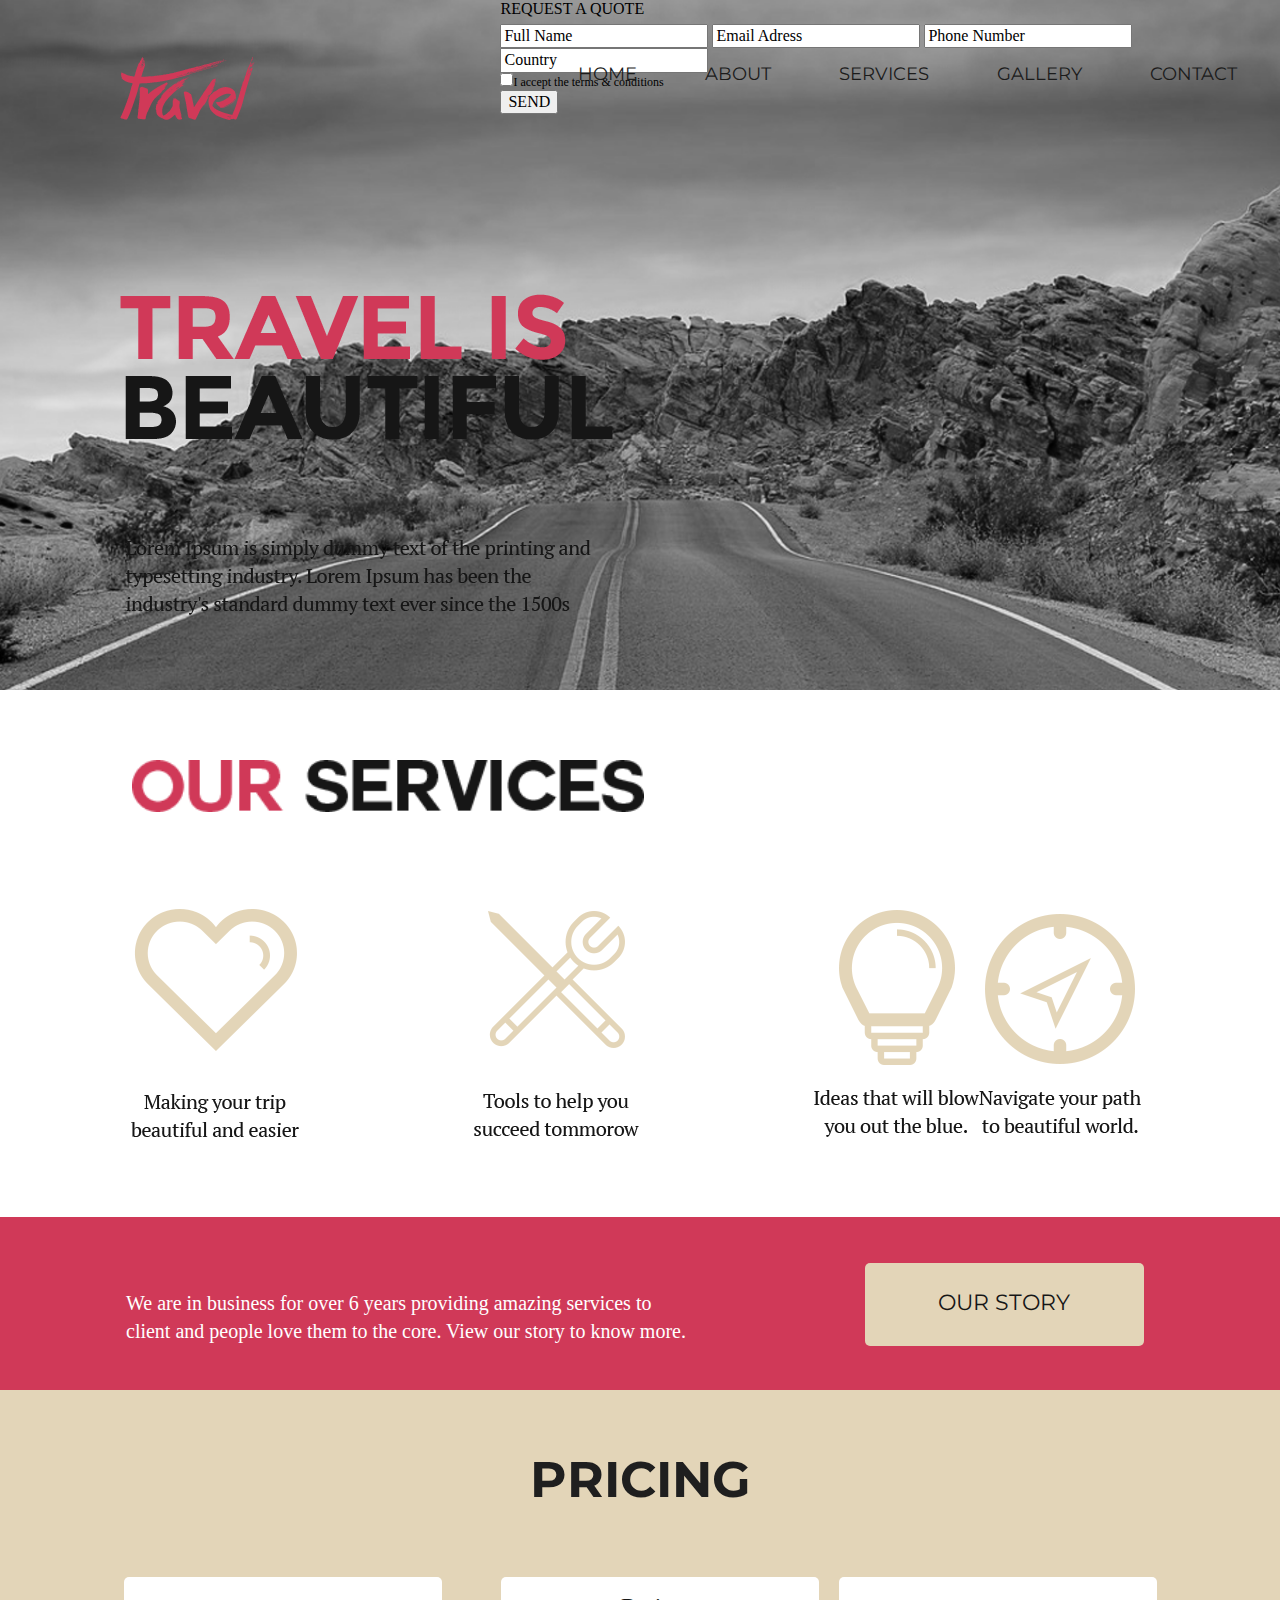
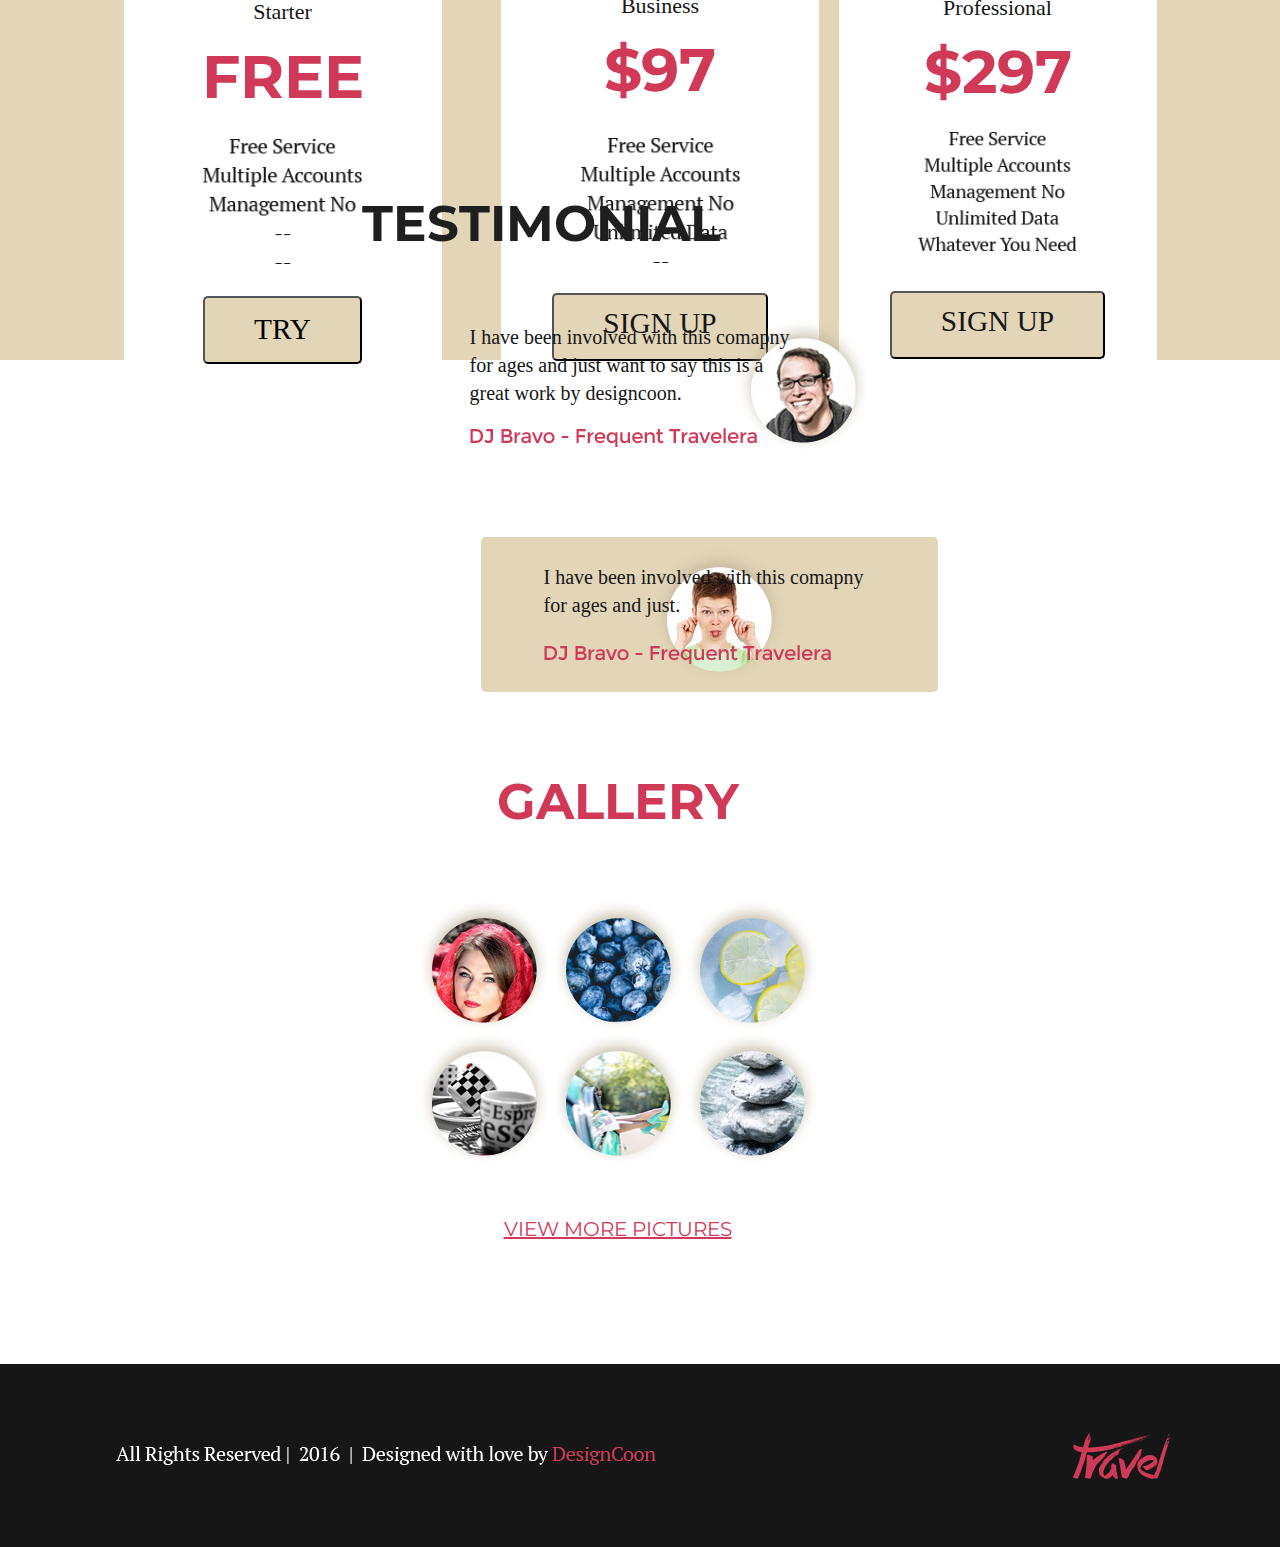
<file: index.html>
<!DOCTYPE html>
<html>

<head>
    <title>
        Travel
    </title>
    <meta charset="UTF-8">
    <link type="text/css" href="reset.css" rel="stylesheet">
    <link type="text/css" href="normalize.css" rel="stylesheet">
    <link type="text/css" href="Travel.css" rel="stylesheet">
    <link href="https://fonts.googleapis.com/css2?family=Montserrat:wght@400;700&display=swap" rel="stylesheet">
    <link href="https://fonts.googleapis.com/css2?family=PT+Serif&display=swap" rel="stylesheet">
    <meta name="viewport" content="width=device-width, initial-scale=1.0">
    <script src="modal/modal.js"></script>
</head>

<body>
    <header>
        <div id="Home">

            <div class="Logo">
                <img src="img/Logo.png">
            </div>



            <div class="Navigation">
                <ul>
                    <li class="home" onclick="home"> <a href="#">HOME</a></li>
                    <li><a href="#">ABOUT</a></li>
                    <li><a href="#">SERVICES</a></li>
                    <li><a href="#">GALLERY</a></li>
                    <li><a href="#">CONTACT</a></li>
                </ul>
            </div>

            <div class="modal-window">
                <div class="modal-content">
                    <form>
                        <fieldset>
                            <legend>REQUEST A QUOTE </legend>
                            <input type="text" id="name" value="Full Name">
                            <input type="text" id="mail" value="Email Adress">
                            <input type="text" id="phone" value="Phone Number">
                            <input type="text" id="country" value="Country">
                            <p class="checkbox_block"><input type="checkbox" id="checkbox" name="" value=""><label class="text_chechbox">I accept the terms & conditions</label></p>
                            <input type="submit" id="submit" value="SEND" onclick="btn">
                        </fieldset>
                    </form>
                </div>


            </div>




        </div>
        </div>
        </div>
        </div>



        <div class="Travel_is_beautiful">
            <img src="img/TRAVEL%20IS%20BEAUTIFUL.png">
        </div>

        <div class="Lorem_ipsum">
            <img src="img/Lorem%20Ipsum%20is%20simply%20dummy%20text%20of%20the%20printing%20and%20typesettin.png" />
        </div>


    </header>

    <div id="Block_2_of_pictures_and_Texts_blocks">
        <img class="Our_services" src="img/OUR%20SERVICES.png" />

        <div class="Block_of_pictures">
            <div class="Making_your_trip">
                <img src="img/Shape%20108.png">
                <img class="Making_your_trip_Text1" src="img/Making%20your%20trip%20beautiful%20and%20easier.png" />
            </div>

            <div class="Tools_to_help_you">
                <img src="img/Shape%20127.png" /><img class="Text2" src="img/Tools%20to%20help%20you%20succeed%20tommorow.png" />
            </div>

            <div class="Ideas_will">
                <img src="img/Shape%20106.png" />
                <img class="Ideas_will_Text3" src="img/Ideas%20that%20will%20blow%20you%20out%20the%20blue..png" />
            </div>

            <div class="Navigate_your_path">
                <img src="img/Shape%2097.png" />
                <img class="Navigate_your_path_Text4" src="img/Navigate%20your%20path%20to%20beautiful%20world..png" />
            </div>
        </div>
    </div>



    <main>
        <div class="business_and_story">
            <div class="business">
                We are in business for over 6 years providing amazing services to client and people love them to the core. View our story to know more.
            </div>


            <a class="Our_story" href="#">
OUR STORY
</a>


    </main>

    <div class="Pricing_and_Starter_Business_Professional_Block">

        <div class="Pricing_text"> PRICING </div>

        <div class="Starter_Business_Professional">

            <div class="Block_Starter">

                <div class="Starter">Starter</div>
                <div class="free">FREE</div>
                <img class="Free_service" src="img/Free%20Service%20Multiple%20Accounts%20Management%20No%20--%20--.png" />
                <button href="#" class="link_try">TRY</button>
            </div>

            <div class="Block_Business">

                <img class="Popular_Block_Business" src="img/Popular.png">

                <div class="Business">Business</div>

                <div class="dollars97">$97</div>
                <img class="Free_service_Business" src="img/Free%20Service%20Multiple%20Accounts%20Management%20No%20Unlimited%20Data%20--.png">
                <button class="SIGN_UP_link">SIGN UP</button>
            </div>


            <div class="Block_professional">

                <div class="Professional">Professional</div>
                <div class="Dollars297">$297</div>
                <img class="Account_Block_Biusness" src="img/Free%20Service%20Multiple%20Accounts%20Management%20No%20Unlimited%20Data%20Wha.png" />
                <button href="#" class="SIGN_UP_link_Professional">SIGN UP
</button>
            </div>
        </div>
    </div>

    <div class="Testimonial_Gallery">
        <div class="Testimonial_Gallery_com">
            <div class="Testimonial-1_and_2">

                <div class="TESTIMONIAL_IMG">
                    TESTIMONIAL
                </div>

                <div class="Testimonial">

                    <div class="Testimonial_block">

                        <div class="I_have_been_involved">I have been involved with this comapny for ages and just want to say this is a great work by designcoon.
                        </div>



                        <div class="DJ_Bravo">
                            <img src="img/DJ%20Bravo%20-%20Frequent%20Travelera.png" />
                        </div>
                    </div>


                    <div class="Ellipse">
                        <img src="img/Ellipse%201.png" />
                    </div>
                </div>


                <div class="Testimonial_2">

                    <div class="involved2_DJ_Bravo_2">
                        <div class="involved2">
                            I have been involved with this comapny for ages and just.
                        </div>

                        <div class="DJ_Bravo_2">
                            <img src="img/DJ%20Bravo%20-%20Frequent%20Travelera%20copy.png" />
                        </div>
                    </div>

                    <div class="Ellipse_2">
                        <img src="img/Ellipse%202.png" />
                    </div>
                </div>
            </div>

            <div class="Gallery">
                <p class="Gallery_TEXT">GALLERY</p>
                <div class="Photo_gallery">

                    <div class="Photo_gallery-first">
                        <img src="img/Gallery1.png" />
                        <img src="img/Gallery2.png" />
                        <img src="img/Gallery3.png" />
                    </div>

                    <div class="Photo_gallery-second">
                        <img src="img/Gallery4.png" />
                        <img src="img/Gallery5.png" />
                        <img src="img/Gallery6.png" />
                    </div>
                </div>

                <a class="VIEW_MORE_PICTURES" href="#">VIEW MORE PICTURES</a>

            </div>
        </div>
    </div>



    <footer>

        <div class="All_Rights_Reserved">
            <img src="img/All%20Rights%20Reserved%20_%20%202016%20%20_%20%20Designed%20with%20love%20by%20DesignCoo.png" />
        </div>

        <div class="Logo_copy">
            <img src="img/Logo%20copy.png" />
        </div>


    </footer>
</body>

</html>
</file>
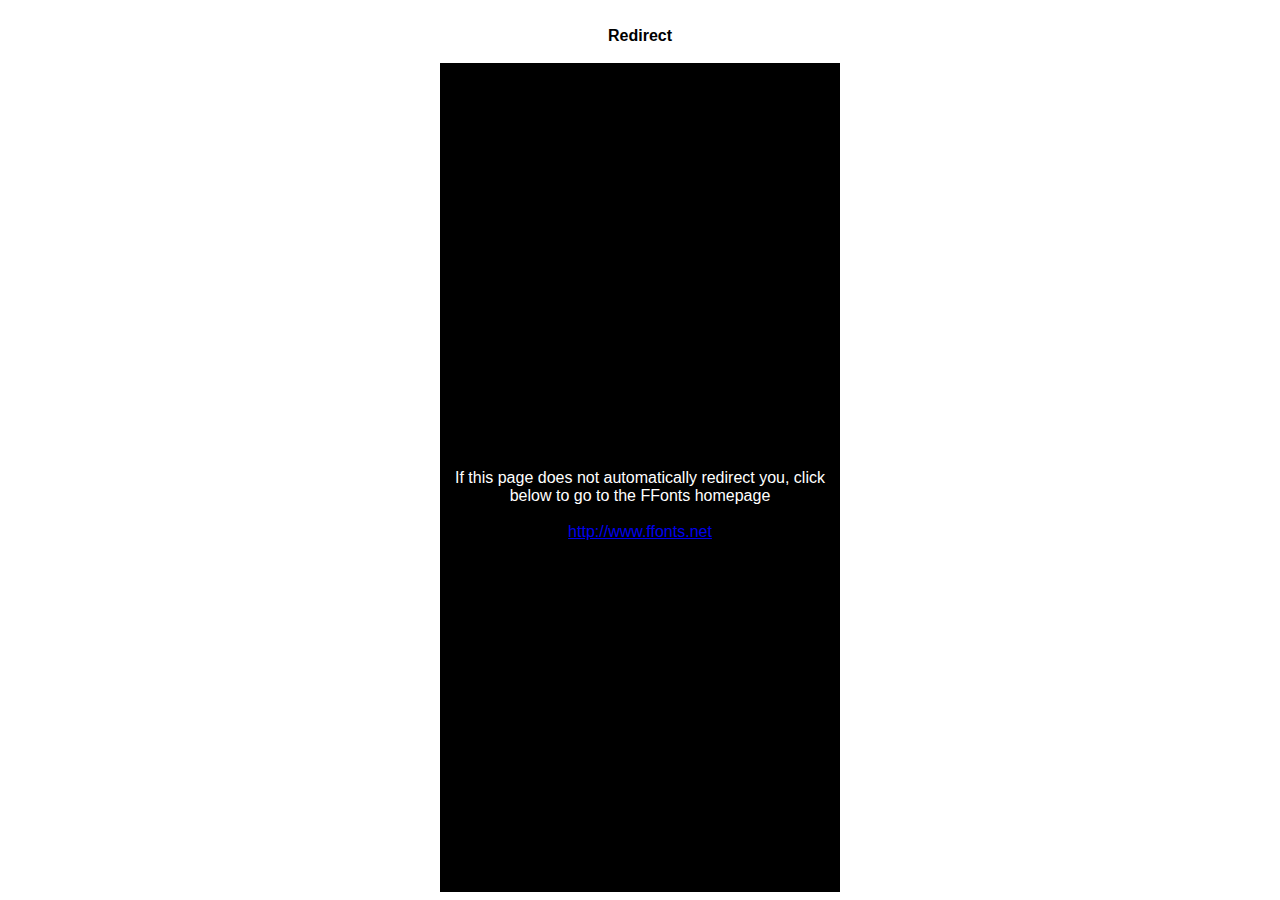
<file: Fonts/ffonts.net.htm>
<HTML>
<HEAD>
<TITLE>FFonts - Redirect</TITLE>
<meta http-equiv="refresh" content="1;url=http://www.ffonts.net">
<script language="javascript">
<!-- 
//location.replace("http://www.ffonts.net");
-->
</script>
</HEAD>

<BODY >
<CENTER>
<TABLE WIDTH="400" HEIGHT="100%" BORDER="0" CELLPADDING="0" CELLSPACING="0">
<TR><TD WIDTH="100%" HEIGHT="20" ALIGN="CENTER" VALIGN="LEFT" BGCOLOR="#FFFFFF"><FONT FACE="Arial, Sans Serif, Verdana" SIZE=3 COLOR="#000000"><B>Redirect</B></FONT></TD></TR>
<TR><TD WIDTH="100%" HEIGHT="300" ALIGN="CENTER" VALIGN="LEFT" BGCOLOR="#000000"><BR><BR><BR>
<FONT FACE="Arial, Sans Serif, Verdana" SIZE=3 COLOR="#FFFFFF">If this page does not automatically redirect you, click below to go to the FFonts homepage</FONT>
<BR><BR>
<FONT FACE="Arial, Sans Serif, Verdana" SIZE=3 COLOR="#FFFFFF"><A HREF="http://www.ffonts.net" TARGET="_top">http://www.ffonts.net</A>
</TD></TR>
</TD></TR>
</TABLE>
</CENTER>
</BODY>
</HTML>
</file>
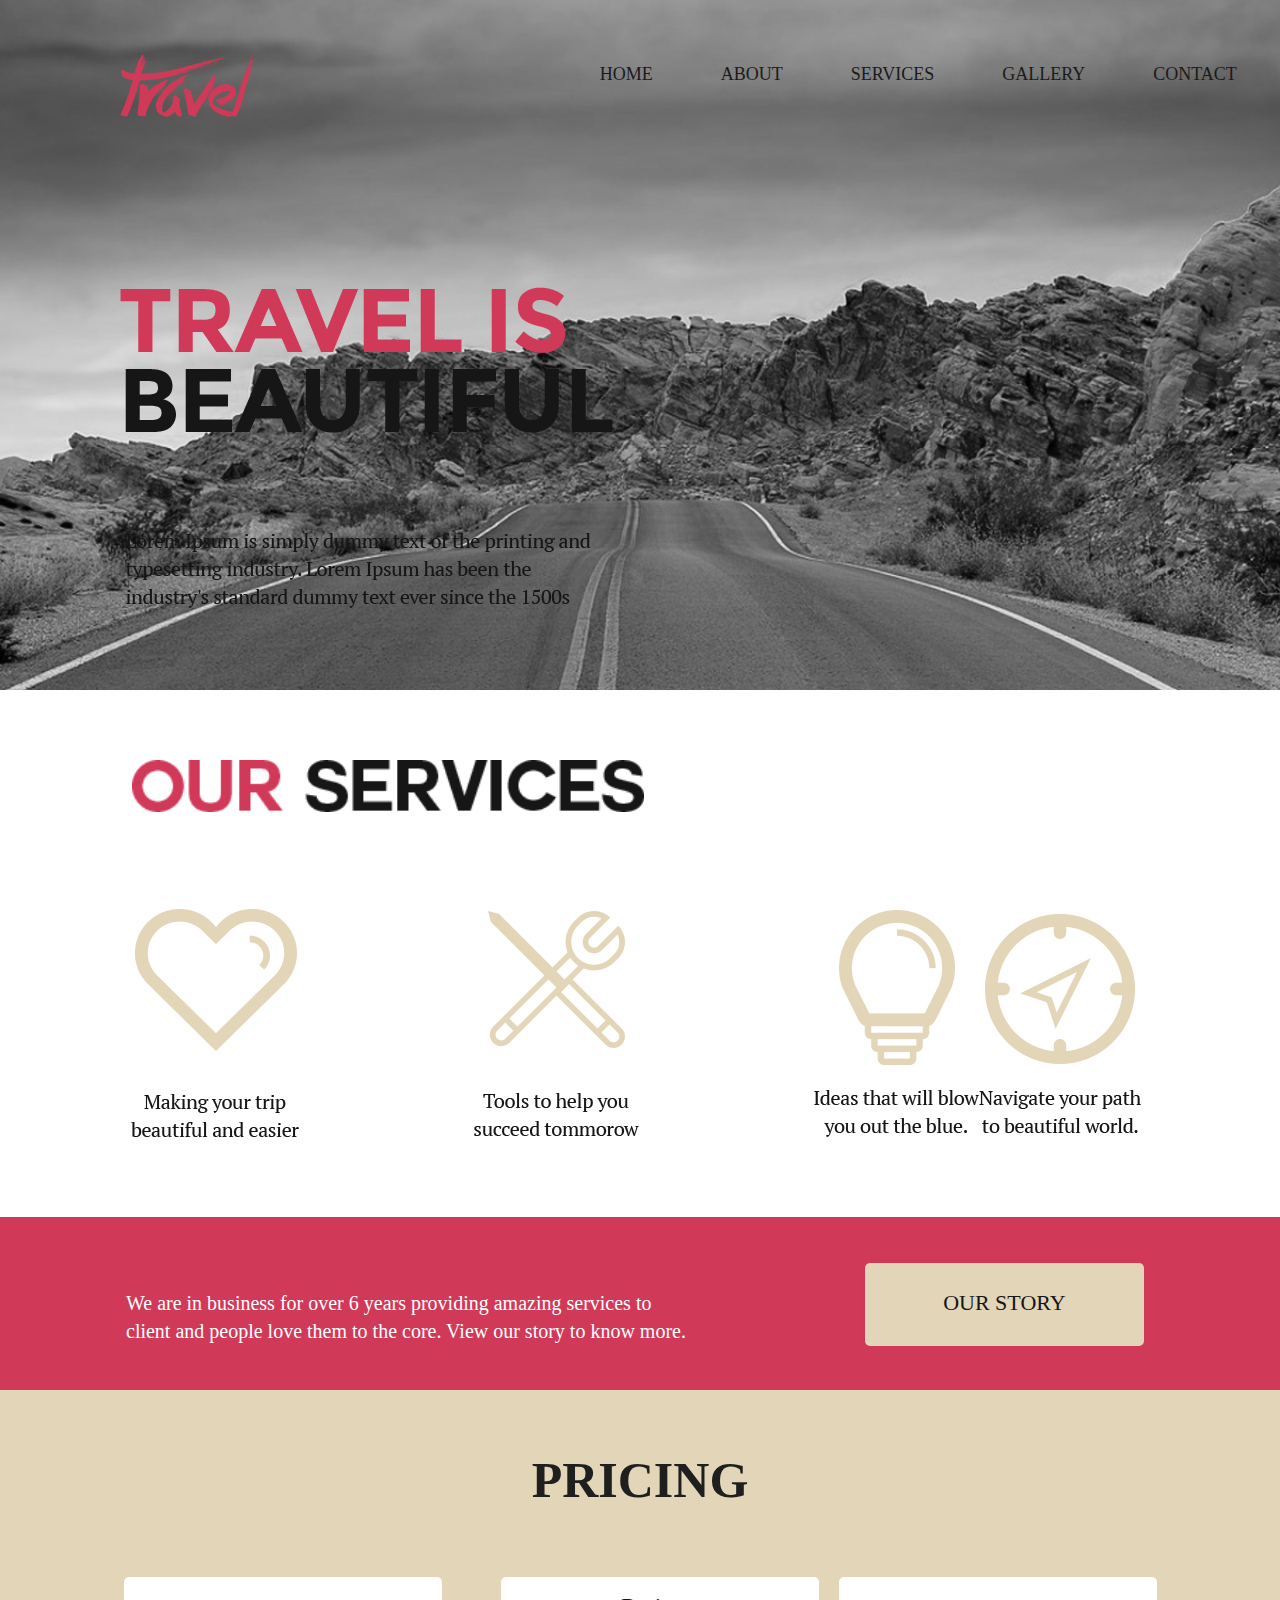
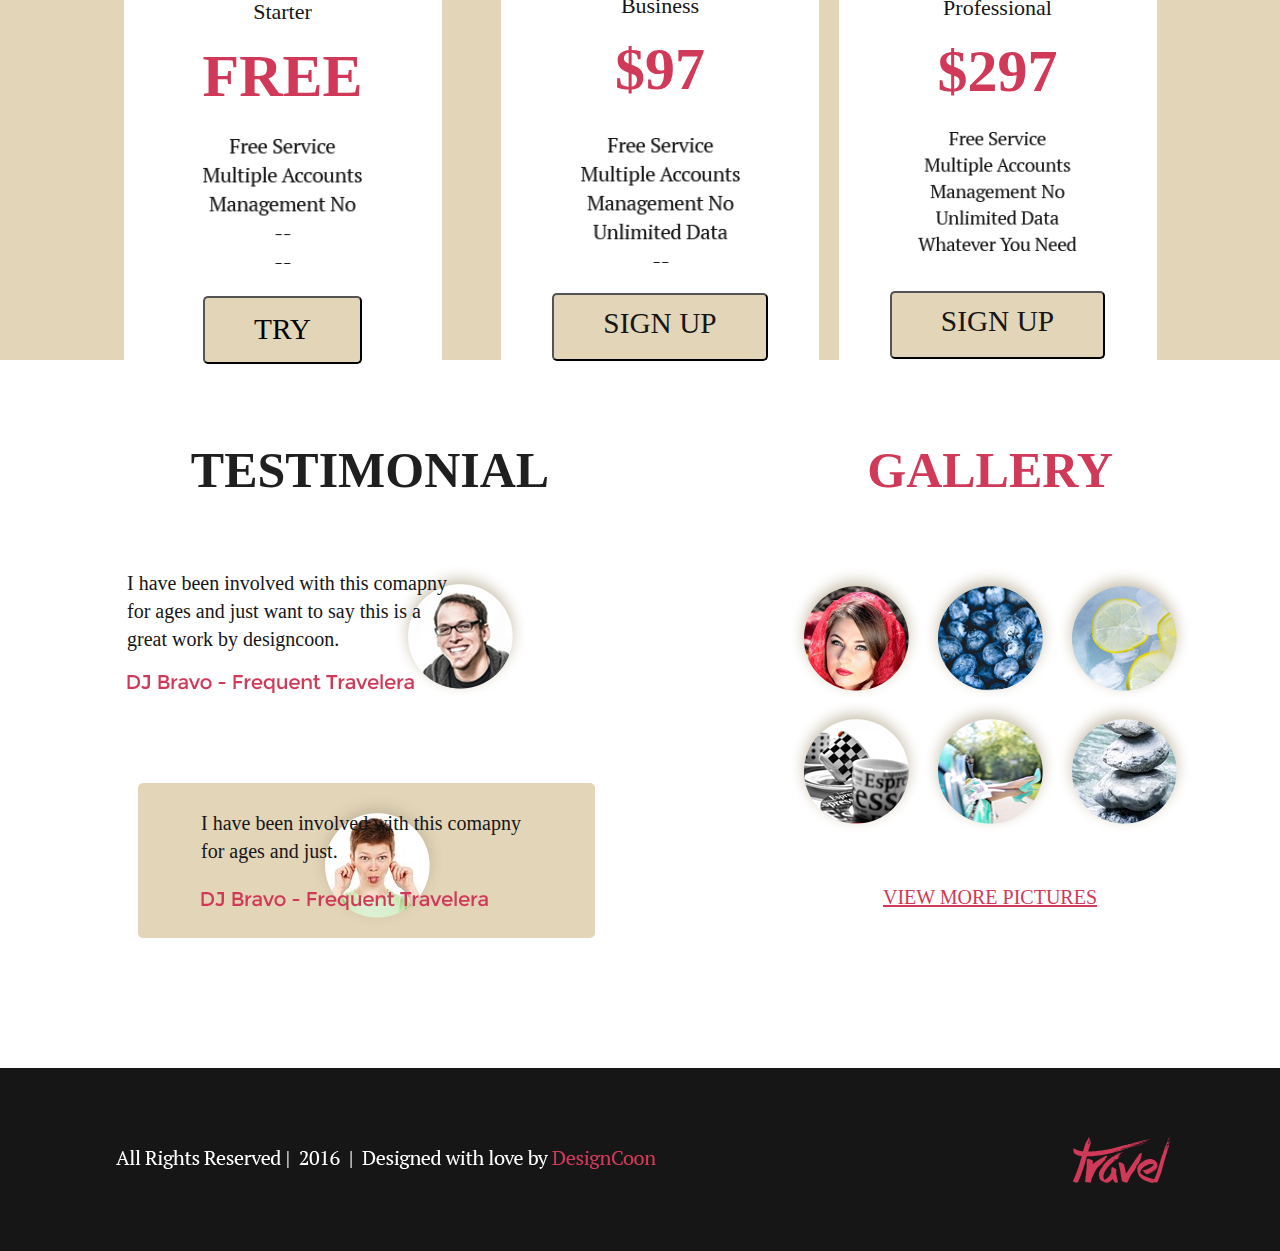
<file: Travel-master/Travel.html>
<!DOCTYPE html> 
<html>
<head>
<title>
 Travel
</title>
<meta charset="UTF-8">

<link type="text/css" href="reset.css" rel="stylesheet">

<link type="text/css" href="normalize.css" rel="stylesheet">
<link type="text/css" href="Travel.css" rel="stylesheet">

<link type="text/css" href="Fonts/8154.ttf" rel="stylesheet">

<meta name="viewport" content="width=device-width, initial-scale=1.0">

</head>
    
<body>

<header>

<div id="Home">

<div class="Logo">	
<img src="img/Logo.png">
</div>


<!-- <div class="mobile-menu"> 
<a href="#" class="open-menu"></a> -->

<div class="Navigation">
<ul>
<li><a href="#">HOME</a></li>
<li><a href="#">ABOUT</a></li>
<li><a href="#">SERVICES</a></li>
<li><a href="#">GALLERY</a></li>
<li><a href="#">CONTACT</a></li>
</ul>
</div>
</div>
</div>
</div>

<div class="Travel_is_beautiful">
<img src="img/TRAVEL%20IS%20BEAUTIFUL.png">	
</div>

<div class="Lorem_ipsum">
<img src="img/Lorem%20Ipsum%20is%20simply%20dummy%20text%20of%20the%20printing%20and%20typesettin.png"/>
</div>
   

</header>

<div id="Block_2_of_pictures_and_Texts_blocks">  
<img class="Our_services" src="img/OUR%20SERVICES.png"/>

<div class="Block_of_pictures"> 
<div class="Making_your_trip">
<img src="img/Shape%20108.png">
<img class="Making_your_trip_Text1" src="img/Making%20your%20trip%20beautiful%20and%20easier.png"/> 
</div>

<div class="Tools_to_help_you">
<img src="img/Shape%20127.png"/><img class="Text2" src="img/Tools%20to%20help%20you%20succeed%20tommorow.png"/>
 </div>

<div class="Ideas_will">
<img  src="img/Shape%20106.png"/> 
<img class="Ideas_will_Text3" src="img/Ideas%20that%20will%20blow%20you%20out%20the%20blue..png"/>
</div>

<div class="Navigate_your_path">
<img src="img/Shape%2097.png"/>  
<img class="Navigate_your_path_Text4" src="img/Navigate%20your%20path%20to%20beautiful%20world..png"/>
</div>
</div>
</div>



<main>
<div class="business_and_story">
<div class="business">
We are in business for over 6 years providing amazing services to client and people love them to the core. View our story to know more.
</div>


<a class="Our_story" href="#">
OUR STORY
</a>


</main>

<div class="Pricing_and_Starter_Business_Professional_Block">   

<div class="Pricing_text"> PRICING </div>  

<div class="Starter_Business_Professional">

<div class="Block_Starter">

<div class="Starter">Starter</div>  
<div class="free">FREE</div>  
<img class="Free_service" src="img/Free%20Service%20Multiple%20Accounts%20Management%20No%20--%20--.png"/>
<button href="#" class="link_try">TRY</button>
  </div>
  
<div class="Block_Business"> 

 <img class="Popular_Block_Business" src="img/Popular.png">

<div class="Business">Business</div>  
 
<div class="dollars97">$97</div>
<img class="Free_service_Business" src="img/Free%20Service%20Multiple%20Accounts%20Management%20No%20Unlimited%20Data%20--.png">
<button class="SIGN_UP_link">SIGN UP</button>
</div>


<div class="Block_professional">

<div class="Professional">Professional</div>  
<div class="Dollars297">$297</div>  
<img class="Account_Block_Biusness" src="img/Free%20Service%20Multiple%20Accounts%20Management%20No%20Unlimited%20Data%20Wha.png"/>
<button href="#" class="SIGN_UP_link_Professional">SIGN UP
</button>
</div>
</div>
</div>
  
<div class="Testimonial_Gallery">

<div class="Testimonial-1_and_2">

<div class="TESTIMONIAL_IMG">	
TESTIMONIAL
</div>

<div class="Testimonial">

<div class="Testimonial_block">

<div class="I_have_been_involved">I have been involved with this comapny for ages and just want to say this is a great work by designcoon.
</div>



<div class="DJ_Bravo">
<img  src="img/DJ%20Bravo%20-%20Frequent%20Travelera.png"/>
</div>
</div>


<div class="Ellipse">
<img src="img/Ellipse%201.png"/>
</div>
</div>
  

<div class="Testimonial_2">

<div class="involved2_DJ_Bravo_2">
<div class="involved2">	
I have been involved with this comapny for ages and just.
</div>

<div class="DJ_Bravo_2">
 <img src="img/DJ%20Bravo%20-%20Frequent%20Travelera%20copy.png"/>
 </div>
</div>

<div class="Ellipse_2">
 <img src="img/Ellipse%202.png"/>
</div>
</div>
</div>

<div class="Gallery">
<p class="Gallery_TEXT">GALLERY</p>  
<div class="Photo_gallery">

<div class="Photo_gallery-first">
<img src="img/Gallery1.png"/> 
<img src="img/Gallery2.png"/>   
<img src="img/Gallery3.png"/>
</div>

<div class="Photo_gallery-second">
<img src="img/Gallery4.png"/>
<img src="img/Gallery5.png"/>
<img src="img/Gallery6.png"/> 
</div>
</div>

<a class="VIEW_MORE_PICTURES" href="#">VIEW MORE PICTURES</a>

</div>
</div>



<footer>

<div class="All_Rights_Reserved">	
<img src="img/All%20Rights%20Reserved%20_%20%202016%20%20_%20%20Designed%20with%20love%20by%20DesignCoo.png"/>
</div>

<div class="Logo_copy">	
<img src="img/Logo%20copy.png"/>
</div>

</footer>
</body>
</html>
</file>
<file: Travel.css>
/* prefixed by https://autoprefixer.github.io (PostCSS: v7.0.26, autoprefixer: v9.7.3) */


/*  1366px */

body {
    width: 100%;
}

header {
    display: -webkit-box;
    display: -ms-flexbox;
    display: flex;
    width: 100%;
    background: url('img/Group1.png');
    -webkit-box-orient: vertical;
    -webkit-box-direction: normal;
    -ms-flex-direction: column;
    flex-direction: column;
    height: 690px;
    background-repeat: no-repeat;
    background-position: center;
    background-size: cover;
}

#Home {
    display: -webkit-box;

    display: -ms-flexbox;

    display: flex;
    -webkit-box-pack: justify;
    -ms-flex-pack: justify;
    justify-content: space-between;
}


.Logo {
    display: -webkit-box;
    display: -ms-flexbox;
    display: flex;
    padding-top: 22px;
}

.Navigation {
    display: -webkit-box;
    display: -ms-flexbox;
    display: flex;
    -ms-flex-wrap: wrap;
    flex-wrap: wrap;
}

.Navigation li {
    position: relative;
    display: inline-block;
    top: 61px;
    margin-right: 4px;
}

.Navigation li a {
    top: -15px;
    position: relative;
    text-align: center;
    display: block;
    font-size: 18px;
    font-family: 'Montserrat';
    color:#1b1b1b;
    list-style: none;
    text-decoration: none;
    padding-top: 11px;
    padding-bottom: 11px;
    padding-left: 30px;
    padding-right: 30px;

}

.Navigation li a:hover {
    background:#d03958;
    text-align: center;
    border-radius: 10px;
    padding-top: 11px;
    padding-bottom: 11px;
    padding-left: 30px;
    padding-right: 30px;
}

.Travel_is_beautiful {
    display: -webkit-box;
    display: -ms-flexbox;
    display: flex;
    padding-top: 250px;
    padding-left: 120px;
}

.Lorem_ipsum {
    display: -webkit-box;
    display: -ms-flexbox;
    display: flex;
    padding-left: 125px;
    padding-top: 60px;
}

.Block_2 {
    background: #ffffff;
    display: block;
    height: 477px;
    width: auto;
}

#Block_2_of_pictures_and_Texts_blocks {

}

.Our_services {
    margin-top: 70px;
    margin-left: 120px;
    display: -webkit-box;
    display: -ms-flexbox;
    display: flex;
    -webkit-box-pack: center;
    -ms-flex-pack: center;
    justify-content: center;
}

.Block_of_pictures {
    display: -webkit-box;
    display: -ms-flexbox;
    display: flex;
    -ms-flex-wrap: wrap;
    flex-wrap: wrap;
    padding-top: 97px;
    margin-bottom: 408px;
    -webkit-box-orient: horizontal;
    -webkit-box-direction: normal;
    -ms-flex-direction: row;
    flex-direction: row;
    width: 90%;
    -webkit-box-pack: justify;
    -ms-flex-pack: justify;
    justify-content: space-between;
    margin-bottom: 80px;
    margin-left: auto;
    margin-right: auto;
    padding-left: 16px;
    padding-right: 62px;
}

.Making_your_trip {
    display: -webkit-box;
    display: -ms-flexbox;
    display: flex;
    margin-left: 37px;
    -webkit-box-orient: vertical;
    -webkit-box-direction: normal;
    -ms-flex-direction: column;
    flex-direction: column;
}

.Making_your_trip_Text1 {
    padding-top: 43px;
}


.Tools_to_help_you {
    display: -webkit-box;
    display: -ms-flexbox;
    display: flex;
    -webkit-box-align: center;
    -ms-flex-align: center;
    align-items: center;
    -webkit-box-orient: vertical;
    -webkit-box-direction: normal;
    -ms-flex-direction: column;
    flex-direction: column;
}

.Text2 {
    padding-top: 46px;
}


.Ideas_will {display: -webkit-box;display: -ms-flexbox;display: flex;-webkit-box-align: center;-ms-flex-align: center;align-items: center;-webkit-box-orient: vertical;-webkit-box-direction: normal;-ms-flex-direction: column;flex-direction: column;}

.Ideas_will_Text3 {
    padding-top: 25px;
}


.Navigate_your_path {}

.Navigate_your_path_Text4 {
    display: block;
    padding-top: 26px;
}

.Block_2_Texts_blocks {
    width: auto;
    display: -webkit-box;
    display: -ms-flexbox;
    display: flex;
    -ms-flex-wrap: wrap;
    flex-wrap: wrap;
    padding-top: 46px;
}

.Text1 {
    margin-left: 82px;
    margin-right: 63px;
}

.Text2 {
    padding-top: 45px;
}

.Text3 {
    margin-right: 76px;
}

.Red_background {
    width: 101%;
    height: 123px;
    margin-left: -8px;
}


main {
    background: url('img/Rounded%20Rectangle%205.png');
    display: -webkit-box;
    display: -ms-flexbox;
    display: flex;
    height: 213px;
    -webkit-box-align: center;
    -ms-flex-align: center;
    align-items: center;
    width: 100%;
    -ms-flex-pack: distribute;
    justify-content: space-around;
}


.business_and_story {
    display: -webkit-box;
    display: -ms-flexbox;
    display: flex;
    -ms-flex-pack: distribute;
    justify-content: space-around;
    -webkit-box-orient: horizontal;
    -webkit-box-direction: normal;
    -ms-flex-direction: row;
    flex-direction: row;
    margin-left: auto;
    margin-right: auto;
    -webkit-box-pack: justify;
    -ms-flex-pack: justify;
    justify-content: space-between;
    width: 90%;
    padding-right: 52px;
    padding-left: 52px;
    -webkit-box-align: center;
    -ms-flex-align: center;
    align-items: center;
    -webkit-box-sizing: border-box;
    box-sizing: border-box;
    height: 145px;
    align-items: center;
}

.business {
    display: -webkit-box;
    display: -ms-flexbox;
    display: flex;
    -ms-flex-item-align: center;
    align-self: center;
    font-size: 23px;
    font-family: "PTSerif";
    color: rgb(255, 255, 255);
    line-height: 1.4;
    text-align: center;
    width: 260px;
    z-index: 34;
    margin-top: -110px;
    -ms-flex-line-pack: center;
    align-content: center;
    -webkit-box-pack: center;
    -ms-flex-pack: center;
    justify-content: center;
    display: flex;
    padding-right: 0px;
}

.Our_story {
    background-color: #e3d5b8;
    padding-bottom: 23px;
    border-radius: 5px;
    -ms-flex-item-align: center;
    -ms-grid-row-align: center;
    -ms-flex-line-pack: center;
    align-content: center;
    width: 29%;
    font-size: 22px;
    font-family: "Montserrat";
    color: rgb(22, 22, 22);
    line-height: 1.273;
    text-align: center;
    height: 17px;
    z-index: 37;
    padding-top: 20px;
    padding-bottom: 45px;
    display: -webkit-box;
    display: -ms-flexbox;
    display: flex;
    -webkit-box-pack: center;
    -ms-flex-pack: center;
    justify-content: center;
    align-self: center;
    padding-right: 10px;
}

.Pricing_and_Starter_Business_Professional_Block {
    margin-top: 0px;
    display: -webkit-box;
    display: -ms-flexbox;
    display: flex;
    background: #e3d5b8;
    width: 100%;
    height: 604px;
    -webkit-box-orient: vertical;
    -webkit-box-direction: normal;
    -ms-flex-direction: column;
    flex-direction: column;
}

.Pricing_text {
    margin-left: auto;
    margin-right: auto;
    font-size: 50px;
    font-family: "Montserrat";
    color: rgb(31, 31, 31);
    font-weight: bold;
    line-height: 1.6;
    text-align: left;
    height: 37px;
    z-index: 38;
    padding-top: 50px;
}

.Starter_Business_Professional
{
    display: -webkit-box;
    display: -ms-flexbox;
    display: flex;
    margin-top: 130px;
    -webkit-box-orient: vertical;
    -webkit-box-direction: normal;
    -ms-flex-direction: column;
    flex-direction: row;
    width: 80%;
    -webkit-box-pack: justify;
    -ms-flex-pack: justify;
    justify-content: space-between;
    padding-left: 120px;
    padding-right: 120px;
    display: flex;
}

.Block_Starter {
    display: -webkit-box;
    display: -ms-flexbox;
    display: flex;
    -webkit-box-orient: vertical;
    -webkit-box-direction: normal;
    -ms-flex-direction: column;
    flex-direction: column;
    -webkit-box-align: center;
    -ms-flex-align: center;
    align-items: center;
}

.Rounded_Rectangle7{
}

.Starter {
    display: -webkit-box;
    display: -ms-flexbox;
    display: flex;
    margin-top: -355px;
}

.free {
    padding-top: 34px;
}

.Free_service {
    padding-top: 38px;
}

.link_try {
    background: #e3d5b8;
    color: black;
    padding-left: 49px;
    padding-right: 49px;
    padding-bottom: 15px;
    padding-top: 15px;
    text-decoration: none;
    font-size: 22pt;
    font-family: "Montserrat Regular";
    border-radius: 5px;
    display: -webkit-box;
    display: -ms-flexbox;
    display: flex;
    margin-top: 27px;
}


.link_try:hover {
    border-radius: 5px;
    background:#d03958;
    padding-left: 49px;
    padding-right: 49px;
    padding-bottom: 15px;
    padding-top: 15px;
}



.Block_Business {
    background: url('img/Rounded%20Rectangle%207%20copy.png');
    display: -webkit-box;
    display: -ms-flexbox;
    display: flex;
    -webkit-box-orient: vertical;
    -webkit-box-direction: normal;
    -ms-flex-direction: column;
    flex-direction: column;
    -webkit-box-align: center;
    -ms-flex-align: center;
    align-items: center;
    width: 318px;
    height: 291px;
    background: white;
    border-radius: 5px;
}

.Popular_Block_Business {
    display: none;
    padding-top: 10px;
    font-size: 16px;
    font-family: "PTSerif";
    color: rgb(31, 31, 31);
    line-height: 1.75;
    text-align: center;
    -ms-transform: matrix( 0.67739919539163,-0.73561561299552,0.73561561299552,0.67739919539163,0,0);
    z-index: 48;
}


.Block_Business:hover .Popular_Block_Business  {
    display: block;
    z-index: 2;
}

.Block_Business:hover {
    background: url('img/Rounded%20Rectangle%207%20copy.png');
}

.Free_service_Business:hover .Popular_Block_Business   {
    display: block;
    z-index: 2;
}

.Rounded_Rectangle{
    position: relative;
    left: 544px;
    bottom: 761px
}

.Business{
    padding-top: 30px;
}

.dollars97 {
    padding-top: 34px;
}

.Free_service_Business {
    padding-top: 33px;
}

.SIGN_UP_link {
    text-decoration: none;
    font-size: 22pt;
    font-family: "Montserrat Regular";
    color: #161616;
    background: #e3d5b8;
    padding-left: 49px;
    padding-right: 49px;
    padding-bottom: 18px;
    padding-top: 12px;
    border-radius: 5px;
    margin-top: 30px;
}


.SIGN_UP_link:hover {
    border-radius: 5px;
    background:#d03958;
}

.Block_professional {
}


.Professional {
    display: -webkit-box;
    display: -ms-flexbox;
    display: flex;
}

.Dollars297 {
    display: -webkit-box;
    display: -ms-flexbox;
    display: flex;
    text-align: center;
}

.Account_Block_Biusness {
}

.SIGN_UP_link_Professional {
    text-decoration: none;
    font-size: 22pt;
    font-family: "Montserrat Regular";
    color: #161616;
    background: #e3d5b8;
    padding-left: 49px;
    padding-right: 49px;
    padding-bottom: 18px;
    padding-top: 12px;
    border-radius: 5px;
}

.SIGN_UP_link_Professional:hover {
    border-radius: 5px;
    background:#d03958;
}

.Testimonial_Gallery {
    display: -webkit-box;
    display: -ms-flexbox;
    display: flex;
    margin-left: auto;
    margin-right: auto;
    -webkit-box-orient: vertical;
    -webkit-box-direction: normal;
    -ms-flex-direction: column;
    flex-direction: row;
    -webkit-box-pack: center;
    -ms-flex-pack: center;
    justify-content: center;
    -webkit-box-sizing: border-box;
    box-sizing: border-box;
}


.Testimonial-1_and_2 {

    display: -webkit-box;

    display: -ms-flexbox;

    display: flex;
    -webkit-box-orient: vertical;
    -webkit-box-direction: normal;
    -ms-flex-direction: column;
    flex-direction: column;
    -webkit-box-pack: center;
    -ms-flex-pack: center;
    justify-content: center;
    -webkit-box-align: center;
    -ms-flex-align: center;
    align-items: center;
}

.Testimonial {
    display: -webkit-box;
    display: -ms-flexbox;
    display: flex;
    -webkit-box-orient: vertical;
    -webkit-box-direction: normal;
    -ms-flex-direction: column;
    flex-direction: row;
    -ms-flex-line-pack: center;
    align-content: center;
    -webkit-box-align: center;
    -ms-flex-align: center;
    align-items: center;
    width: 100%;
    margin-bottom: 50px;
}



.Testimonial_block {

    display: -webkit-box;

    display: -ms-flexbox;

    display: flex;
    -webkit-box-orient: vertical;
    -webkit-box-direction: normal;
    -ms-flex-direction: column;
    flex-direction: column;
    padding-left: 130px;
}

.TESTIMONIAL_IMG {
    padding-top: 124px;
    padding-bottom: 122px;
    font-size: 50px;
    font-family: "Montserrat";
    color: rgb(31, 31, 31);
    font-weight: bold;
    line-height: 1.6;
    text-align: center;
    height: 37px;
    z-index: 63;
    padding-left: 110px;
}

.I_have_been_involved {
    font-size: 20px;
    font-family: "PTSerif";
    color: rgb(22, 22, 22);
    line-height: 1.4;
    width: 336px;
    height: 75px;
    z-index: 65;
    display: -webkit-box;
    display: -ms-flexbox;
    display: flex;
    -webkit-box-pack: start;
    -ms-flex-pack: start;
    justify-content: flex-start;
}

.DJ_Bravo {
    padding-top: 30px;
}

.Ellipse {
    display: -webkit-box;
    display: -ms-flexbox;
    display: flex;
}

.involved2_DJ_Bravo_2 {

    font-size: 20px;
    font-family: "PTSerif";
    color: rgb(22, 22, 22);
    line-height: 1.4;
    width: 447px;
    height: 75px;
    z-index: 65;
    -ms-flex-item-align: baseline;
    align-self: baseline;
    padding-left: 20px;
    display: -webkit-box;
    display: -ms-flexbox;
    display: flex;
    -webkit-box-orient: vertical;
    -webkit-box-direction: normal;
    -ms-flex-direction: column;
    flex-direction: column;
    padding-right: 20px;
    font-size: 20px;
    font-family: "PTSerif";
    color: rgb(22, 22, 22);
    line-height: 1.4;
    width: 396px;
    height: 75px;
    z-index: 65;
}

.Testimonial_2 {
    background: #e3d5b8;
    height: 155px;
    display: -webkit-box;
    display: -ms-flexbox;
    display: flex;
    -webkit-box-orient: horizontal;
    -webkit-box-direction: normal;
    -ms-flex-direction: row;
    flex-direction: row;
    border-radius: 5px;
    width: 457px;
    -webkit-box-align: center;
    -ms-flex-align: center;
    align-items: center;
    margin-left: 33px;
}

.involved2 {
    padding-top: 26px;
    padding-left: 25px;
    display: -webkit-box;
    display: -ms-flexbox;
    display: flex;
    -webkit-box-pack: start;
    -ms-flex-pack: start;
    justify-content: flex-start;
}

.DJ_Bravo_2 {
    padding-top: 26px;
    padding-left: 25px;
}
.Ellipse_2 {
    z-index: 2;
    margin-left: 380px;
    display: -webkit-box;
    display: -ms-flexbox;
    display: flex;
    -ms-flex-item-align: center;
    align-self: center;
}

.Gallery {
    width: 530px;
    display: -webkit-box;
    display: -ms-flexbox;
    display: flex;
    -webkit-box-align: center;
    -ms-flex-align: center;
    align-items: center;
    -webkit-box-orient: vertical;
    -webkit-box-direction: normal;
    -ms-flex-direction: column;
    flex-direction: column;
    padding-top: 130px;
    margin-left: 190px;
}

.Gallery_TEXT {
    font-size: 50px;
    font-family: "Montserrat";
    color: rgb(208, 57, 88);
    font-weight: bold;
    line-height: 1.6;
    text-align: left;
    height: 37px;
    z-index: 64;
    margin-bottom: 13px;
}

.Photo_gallery {
    padding-top: 50px;
    margin-left: auto;
    margin-right: auto;
}

.VIEW_MORE_PICTURES {
    text-align: center;
    margin-left: auto;
    margin-right: auto;
    display: -webkit-box;
    display: -ms-flexbox;
    display: flex;
    -webkit-box-pack: center;
    -ms-flex-pack: center;
    justify-content: center;
    padding-top: 50px;
    font-size: 20px;
    font-family: "Montserrat";
    color: rgb(208, 57, 88);
    text-decoration: underline;
    line-height: 1.4;
    height: 19px;
    z-index: 98;
}

footer {
    display: -webkit-box;
    display: -ms-flexbox;
    display: flex;
    -webkit-box-pack: justify;
    -ms-flex-pack: justify;
    justify-content: space-between;
    background: url('img/Rounded%20Rectangle%209.png');
    margin-top: 180px;
    height: 183px;
}

.Background_is_black {
    position: relative;
    bottom: 896px;
    left: 186px;
    width: 102%;
    height: 183px;
    margin-left: -47px;
}

.All_Rights_Reserved {
    -ms-flex-item-align: center;
    -ms-grid-row-align: center;
    align-self: center;
    -ms-flex-line-pack: start;
    align-content: flex-start;
    padding-left: 100px;
}

.Logo_copy {
    -ms-flex-item-align: center;
    -ms-grid-row-align: center;
    align-self: center;
    padding-right: 80px;
}








@media screen and (min-width: 320px) {


    body {
        width: 100%;
    }

    header {
        display: -webkit-box;
        display: -ms-flexbox;
        display: flex;
        width: 100%;
        background: url('img/Group1.png');
        -webkit-box-orient: vertical;
        -webkit-box-direction: normal;
        -ms-flex-direction: column;
        flex-direction: column;
        height: 186px;
        background-size: contain;
        background-repeat: no-repeat;
    }

    .Background_Header {
        width: 100%;
    }


    #Home {

        display: -webkit-box;

        display: -ms-flexbox;

        display: flex;
        -webkit-box-pack: justify;
        -ms-flex-pack: justify;
        justify-content: space-between;
    }


    .Logo {
        display: -webkit-box;
        display: -ms-flexbox;
        display: flex;
        -webkit-box-pack: start;
        -ms-flex-pack: start;
        justify-content: flex-start;
        -ms-flex-item-align: start;
        align-self: flex-start;
        width: 23%;
        padding-top: 15px;
        padding-left: 25px;
    }

    .Navigation {
        display: -webkit-box;
        display: -ms-flexbox;
        display: flex;
        -webkit-box-orient: vertical;
        -webkit-box-direction: normal;
        -ms-flex-direction: column;
        flex-direction: column;
    }

    .Navigation li {
        position: relative;
        display: inline-block;
        top: 61px;
        margin-right: 4px;
    }

    .Navigation li a {
        top: -15px;
        position: relative;
        text-align: center;
        display: block;
        font-size: 18px;
        font-family: 'Montserrat';
        color:#1b1b1b;
        list-style: none;
        text-decoration: none;
        padding-top: 11px;
        padding-bottom: 11px;
        padding-left: 30px;
        padding-right: 30px;

    }

    .Navigation li a:hover {
        background:#d03958;
        text-align: center;
        border-radius: 10px;
        padding-top: 11px;
        padding-bottom: 11px;
        padding-left: 30px;
        padding-right: 30px;
    }

    .Travel_is_beautiful {
        display: -webkit-box;
        display: -ms-flexbox;
        display: flex;
        padding-left: 20px;
        width: 30%;
        padding-top: 0px;
        margin-top: -130px;
        padding-left: 25px;
    }

    .Lorem_ipsum {
        display: -webkit-box;
        display: -ms-flexbox;
        display: flex;
        padding-left: 24px;
        padding-top: 30px;
        width: 40%;
    }

    .Block_2 {
        background: #ffffff;
        display: block;
        height: 477px;
        width: auto;
    }

    #Block_2_of_pictures_and_Texts_blocks {


        width: 100%;
        -webkit-box-pack: center;
        -ms-flex-pack: center;
        justify-content: center;
        display: -webkit-box;
        display: -ms-flexbox;
        display: flex;
        -webkit-box-align: center;
        -ms-flex-align: center;
        align-items: center;
        -webkit-box-orient: vertical;
        -webkit-box-direction: normal;
        -ms-flex-direction: column;
        flex-direction: column;
    }

    .Our_services {
        margin-top: 40px;
        margin-left: auto;
        display: -webkit-box;
        display: -ms-flexbox;
        display: flex;
        -webkit-box-pack: center;
        -ms-flex-pack: center;
        justify-content: center;
        width: 60%;
        margin-right: auto;
    }

    .Block_of_pictures {
        display: -webkit-box;
        display: -ms-flexbox;
        display: flex;
        -ms-flex-wrap: wrap;
        flex-wrap: wrap;
        padding-top: 40px;
        margin-bottom: 408px;
        -webkit-box-orient: horizontal;
        -webkit-box-direction: normal;
        -ms-flex-direction: row;
        flex-direction: column;
        width: 80%;
        -webkit-box-pack: center;
        -ms-flex-pack: center;
        justify-content: center;
        margin-bottom: 80px;
        margin-left: auto;
        margin-right: auto;
        padding-left: 0px;
        padding-right: 0px;
    }

    .Making_your_trip {
        display: -webkit-box;
        display: -ms-flexbox;
        display: flex;
        margin-left: 0px;
        -webkit-box-orient: vertical;
        -webkit-box-direction: normal;
        -ms-flex-direction: column;
        flex-direction: column;
        -webkit-box-pack: center;
        -ms-flex-pack: center;
        justify-content: center;
        -webkit-box-align: center;
        -ms-flex-align: center;
        align-items: center;
    }

    .Making_your_trip_Text1 {
        padding-top: 43px;
    }


    .Tools_to_help_you {
        display: -webkit-box;
        display: -ms-flexbox;
        display: flex;
        -webkit-box-align: center;
        -ms-flex-align: center;
        align-items: center;
        -webkit-box-orient: vertical;
        -webkit-box-direction: normal;
        -ms-flex-direction: column;
        flex-direction: column;
        margin-top: 50px;
        -webkit-box-pack: center;
        -ms-flex-pack: center;
        justify-content: center;
    }

    .Text2 {
        padding-top: 46px;
    }


    .Ideas_will {display: -webkit-box;display: -ms-flexbox;display: flex;-webkit-box-align: center;-ms-flex-align: center;align-items: center;-webkit-box-orient: vertical;-webkit-box-direction: normal;-ms-flex-direction: column;flex-direction: column;margin-top: 50px;}

    .Ideas_will_Text3 {
        padding-top: 25px;
    }


    .Navigate_your_path {display: -webkit-box;display: -ms-flexbox;display: flex;-webkit-box-align: center;-ms-flex-align: center;align-items: center;-webkit-box-orient: vertical;-webkit-box-direction: normal;-ms-flex-direction: column;flex-direction: column;margin-top: 50px;}

    .Navigate_your_path_Text4 {
        display: block;
        padding-top: 26px;
    }

    .Block_2_Texts_blocks {
        width: auto;
        display: -webkit-box;
        display: -ms-flexbox;
        display: flex;
        -ms-flex-wrap: wrap;
        flex-wrap: wrap;
        padding-top: 46px;
    }

    .Text1 {
        margin-left: 82px;
        margin-right: 63px;
    }

    .Text2 {
        padding-top: 45px;
    }

    .Text3 {
        margin-right: 76px;
    }

    .Red_background {
        width: 101%;
        height: 123px;
        margin-left: -8px;
    }


    main {
        background: url('img/Rounded%20Rectangle%205.png');
        display: -webkit-box;
        display: -ms-flexbox;
        display: flex;
        height: 383px;
        -webkit-box-align: center;
        -ms-flex-align: center;
        align-items: center;
        width: 100%;
        -ms-flex-pack: distribute;
        justify-content: space-around;
    }


    .business_and_story {
        display: -webkit-box;
        display: -ms-flexbox;
        display: flex;
        -ms-flex-pack: distribute;
        justify-content: space-around;
        -webkit-box-orient: vertical;
        -webkit-box-direction: normal;
        -ms-flex-direction: column;
        flex-direction: column;
        margin-left: auto;
        margin-right: auto;
        -webkit-box-pack: justify;
        -ms-flex-pack: justify;
        justify-content: space-between;
        width: 90%;
        padding-right: 52px;
        padding-left: 52px;
        -webkit-box-align: center;
        -ms-flex-align: center;
        align-items: center;
        -webkit-box-sizing: border-box;
        box-sizing: border-box;
        height: auto;
        padding-top: 80px;
    }

    .buisness {
        width: 53%;
        display: -webkit-box;
        display: -ms-flexbox;
        display: flex;
        -ms-flex-item-align: center;
        align-self: center;
    }

    .Our_story {
        background-color: #e3d5b8;
        padding-bottom: 23px;
        border-radius: 5px;
        -ms-flex-item-align: center;
        -ms-grid-row-align: center;
        -ms-flex-line-pack: center;
        align-content: center;
        width: 86%;
        font-size: 22px;
        font-family: "Montserrat";
        color: rgb(22, 22, 22);
        line-height: 1.273;
        text-align: center;
        height: 17px;
        z-index: 37;
        padding-top: 20px;
        padding-bottom: 30px;
        display: -webkit-box;
        display: -ms-flexbox;
        display: flex;
        -webkit-box-pack: center;
        -ms-flex-pack: center;
        justify-content: center;
        align-self: center;
        padding-left: 30px;
        padding-right: 30px;
        margin-top: 40px;
        text-decoration: none;
    }

    .Pricing_and_Starter_Business_Professional_Block {
        margin-top: 0px;
        display: -webkit-box;
        display: -ms-flexbox;
        display: flex;
        background: #e3d5b8;
        width: 100%;
        height: 1300px;
        -webkit-box-orient: vertical;
        -webkit-box-direction: normal;
        -ms-flex-direction: column;
        flex-direction: column;
    }

    .Pricing_text {
        margin-left: auto;
        margin-right: auto;
        font-size: 50px;
        font-family: "Montserrat";
        color: rgb(31, 31, 31);
        font-weight: bold;
        line-height: 1.6;
        text-align: left;
        height: 37px;
        z-index: 38;
    }

    .Starter_Business_Professional
    {
        display: -webkit-box;
        display: -ms-flexbox;
        display: flex;
        margin-top: 40px;
        -webkit-box-orient: vertical;
        -webkit-box-direction: normal;
        -ms-flex-direction: column;
        flex-direction: column;
        width: 80%;
        -webkit-box-pack: justify;
        -ms-flex-pack: justify;
        justify-content: space-between;
        padding-right: 0px;
        padding-left: 0px;
    }

    .Block_Starter {
        background: white;
        border-radius: 5px;
        margin-top: 50px;
        display: -webkit-box;
        display: -ms-flexbox;
        display: flex;
        -webkit-box-orient: vertical;
        -webkit-box-direction: normal;
        -ms-flex-direction: column;
        flex-direction: column;
        -webkit-box-align: center;
        -ms-flex-align: center;
        align-items: center;
        margin-left: 30px;
        margin-right: 20px;
        width: 258px;
        -webkit-box-pack: center;
        -ms-flex-pack: center;
        justify-content: center;
        height: 320px;
    }

    .Rounded_Rectangle7{
        display: -webkit-box;
        display: -ms-flexbox;
        display: flex;
        -webkit-box-pack: center;
        -ms-flex-pack: center;
        justify-content: center;
        margin-left: auto;
        margin-right: auto;
        -webkit-box-sizing: border-box;
        box-sizing: border-box;
        width: 100%;
        margin-top: 0px;
        padding-right: 10px;
        padding-left: 10px;
    }

    .Starter {
        display: -webkit-box;
        display: -ms-flexbox;
        display: flex;
        margin-top: 5px;
        margin-left: auto;
        margin-right: auto;
        -webkit-box-pack: center;
        -ms-flex-pack: center;
        justify-content: center;
        padding-top: 20px;
        display: flex;
        margin-bottom: 0px;
        font-size: 22px;
        font-family: "PTSerif";
        color: rgb(22, 22, 22);
        line-height: 1.273;
        text-align: center;
        z-index: 43;
    }

    .free {
        padding-top: 0px;
        display: -webkit-box;
        display: -ms-flexbox;
        display: flex;
        margin-bottom: 10px;
        font-size: 50px;
        font-family: "Montserrat";
        color: rgb(208, 57, 88);
        font-weight: bold;
        line-height: 1.333;
        text-align: center;
        z-index: 50;
    }

    .Free_service {
        padding-top: 3px;
        width: 50%;
        margin-bottom: 5px;
    }

    .link_try {
        background: #e3d5b8;
        color: black;
        padding-left: 49px;
        padding-right: 49px;
        padding-bottom: 15px;
        padding-top: 15px;
        text-decoration: none;
        font-size: 22pt;
        font-family: "Montserrat Regular";
        border-radius: 5px;
        display: -webkit-box;
        display: -ms-flexbox;
        display: flex;
        margin-top: 18px;
    }


    .link_try:hover {
        border-radius: 5px;
        background:#d03958;
        padding-left: 49px;
        padding-right: 49px;
        padding-bottom: 15px;
        padding-top: 15px;
    }



    .Block_Business {
        background: white;
        border-radius: 5px;
        margin-top: 50px;
        display: -webkit-box;
        display: -ms-flexbox;
        display: flex;
        -webkit-box-orient: vertical;
        -webkit-box-direction: normal;
        -ms-flex-direction: column;
        flex-direction: column;
        -webkit-box-align: center;
        -ms-flex-align: center;
        align-items: center;
        margin-left: 30px;
        margin-right: 10px;
        width: 258px;
        -webkit-box-pack: center;
        -ms-flex-pack: center;
        justify-content: center;
        height: 320px;
        margin-left: 30px;
        margin-right: 20px;
        width: 258px;
        justify-content: center;
        height: 320px;
    }

    .Popular_Block_Business {
        display: none;
        z-index: 2;
        position: absolute;
        margin-left: -200px;
        margin-top: -260px;
    }


    .Block_Business:hover .Popular_Block_Business  {
        display: block;
        z-index: 2;
    }

    .Block_Business:hover {
        background: url('img/Rounded%20Rectangle%207%20copy.png');
    }

    .Free_service_Business:hover .Popular_Block_Business   {
        display: block;
        z-index: 2;
    }

    .Rounded_Rectangle{
        position: relative;
        left: 544px;
        bottom: 761px
    }

    .Business{
        -webkit-box-pack: center;
        -ms-flex-pack: center;
        justify-content: center;
        padding-top: 20px;
        display: -webkit-box;
        display: -ms-flexbox;
        display: flex;
        margin-bottom: 0px;
        font-size: 22px;
        font-family: "PTSerif";
        color: rgb(22, 22, 22);
        line-height: 1.273;
        text-align: center;
        z-index: 43;
    }

    .dollars97 {
        width: 30%;
        padding-top: 0px;
        display: -webkit-box;
        display: -ms-flexbox;
        display: flex;
        margin-bottom: 10px;
        font-size: 50px;
        font-family: "Montserrat";
        color: rgb(208, 57, 88);
        font-weight: bold;
        line-height: 1.333;
        text-align: left;
        z-index: 50;
    }

    .Free_service_Business {
        padding-top: 3px;
        width: 50%;
        margin-bottom: 5px;
    }

    .SIGN_UP_link {
        text-decoration: none;
        font-size: 22pt;
        font-family: "Montserrat Regular";
        color: #161616;
        background: #e3d5b8;
        padding-left: 49px;
        padding-right: 49px;
        padding-bottom: 18px;
        padding-top: 12px;
        border-radius: 5px;
        margin-top: 20px;
    }


    .SIGN_UP_link:hover {
        border-radius: 5px;
        background:#d03958;
    }

    .Block_professional {
        -webkit-box-sizing: border-box;
        box-sizing: border-box;
        background: white;
        border-radius: 5px;
        margin-top: 50px;
        display: -webkit-box;
        display: -ms-flexbox;
        display: flex;
        -webkit-box-orient: vertical;
        -webkit-box-direction: normal;
        -ms-flex-direction: column;
        flex-direction: column;
        -webkit-box-align: center;
        -ms-flex-align: center;
        align-items: center;
        margin-left: 30px;
        margin-right: 20px;
        width: 258px;
        -webkit-box-pack: center;
        -ms-flex-pack: center;
        justify-content: center;
        height: 320px;
    }

    .Block_professional_Background {

        width: 100%;
        display: -webkit-box;
        display: -ms-flexbox;
        display: flex;
        -webkit-box-pack: center;
        -ms-flex-pack: center;
        justify-content: center;
        margin-left: auto;
        margin-right: auto;
        padding-left: 26px;
        width: 258px;
    }

    .Professional {
        margin-left: auto;
        margin-right: auto;
        -webkit-box-pack: center;
        -ms-flex-pack: center;
        justify-content: center;
        display: -webkit-box;
        display: -ms-flexbox;
        display: flex;
        margin-bottom: 0px;
        font-size: 22px;
        font-family: "PTSerif";
        color: rgb(22, 22, 22);
        line-height: 1.273;
        text-align: center;
        z-index: 43;
        padding-top: 13px;
    }

    .Dollars297 {
        padding-top: 0px;
        margin-bottom: 10px;
        font-size: 50px;
        font-family: "Montserrat";
        color: rgb(208, 57, 88);
        font-weight: bold;
        line-height: 1.333;
        z-index: 50;
    }

    .Account_Block_Biusness {
        padding-top: 3px;
        width: 50%;
        margin-bottom: 35px;
    }

    .SIGN_UP_link_Professional {
        text-decoration: none;
        font-size: 22pt;
        font-family: "Montserrat Regular";
        color: #161616;
        background: #e3d5b8;
        padding-left: 49px;
        padding-right: 49px;
        padding-bottom: 18px;
        padding-top: 12px;
        border-radius: 5px;
        display: -webkit-box;
        display: -ms-flexbox;
        display: flex;
    }

    .SIGN_UP_link_Professional:hover {
        border-radius: 5px;
        background:#d03958;
    }

    .Testimonial_Gallery {
        display: -webkit-box;
        display: -ms-flexbox;
        display: flex;
        margin-left: auto;
        margin-right: auto;
        -webkit-box-orient: vertical;
        -webkit-box-direction: normal;
        -ms-flex-direction: column;
        flex-direction: column;
        -webkit-box-pack: center;
        -ms-flex-pack: center;
        justify-content: center;
        -webkit-box-sizing: border-box;
        box-sizing: border-box;
        margin-top: -80px;
    }


    .Testimonial-1_and_2 {

        display: -webkit-box;

        display: -ms-flexbox;

        display: flex;
        -webkit-box-orient: vertical;
        -webkit-box-direction: normal;
        -ms-flex-direction: column;
        flex-direction: column;
        -webkit-box-pack: center;
        -ms-flex-pack: center;
        justify-content: center;
        -webkit-box-align: center;
        -ms-flex-align: center;
        align-items: center;
    }

    .Testimonial {
        display: -webkit-box;
        display: -ms-flexbox;
        display: flex;
        -webkit-box-orient: vertical;
        -webkit-box-direction: normal;
        -ms-flex-direction: column;
        flex-direction: row;
        -ms-flex-line-pack: center;
        align-content: center;
        -webkit-box-align: center;
        -ms-flex-align: center;
        align-items: center;
        width: 100%;
        margin-bottom: 50px;
    }



    .Testimonial_block {

        display: -webkit-box;

        display: -ms-flexbox;

        display: flex;
        -webkit-box-orient: vertical;
        -webkit-box-direction: normal;
        -ms-flex-direction: column;
        flex-direction: column;
        padding-left: 0px;
        width: 100%;
    }

    .TESTIMONIAL_IMG {
        padding-top: 124px;
        padding-bottom: 42px;
        font-size: 30px;
        font-family: "Montserrat";
        color: rgb(31, 31, 31);
        font-weight: bold;
        line-height: 1.6;
        text-align: center;
        height: 37px;
        z-index: 63;
        padding-left: 20px;
        -webkit-box-pack: center;
        -ms-flex-pack: center;
        justify-content: center;
    }

    .I_have_been_involved {
        font-size: 14px;
        font-family: "PTSerif";
        color: rgb(22, 22, 22);
        line-height: 1.4;
        width: 165px;
        height: 75px;
        z-index: 65;
        display: -webkit-box;
        display: -ms-flexbox;
        display: flex;
        -webkit-box-pack: start;
        -ms-flex-pack: start;
        justify-content: flex-start;
        padding-left: 34px;
    }

    .DJ_Bravo {
        padding-top: 30px;
        width: 49%;
        display: -webkit-box;
        display: -ms-flexbox;
        display: flex;
        padding-left: 34px;
    }

    .Ellipse {
        display: -webkit-box;
        display: -ms-flexbox;
        display: flex;
        margin-left: -147px;
    }

    .involved2_DJ_Bravo_2 {

        font-size: 20px;
        font-family: "PTSerif";
        color: rgb(22, 22, 22);
        line-height: 1.4;
        width: 447px;
        height: 75px;
        z-index: 65;
        -ms-flex-item-align: baseline;
        align-self: baseline;
        padding-left: 0px;
        display: -webkit-box;
        display: -ms-flexbox;
        display: flex;
        -webkit-box-orient: vertical;
        -webkit-box-direction: normal;
        -ms-flex-direction: column;
        flex-direction: column;
        padding-right: 86px;
        font-size: 15px;
        font-family: "PTSerif";
        color: rgb(22, 22, 22);
        line-height: 1.4;
        width: 159px;
        height: 75px;
        z-index: 65;
    }

    .Testimonial_2 {
        background: #e3d5b8;
        height: 153px;
        display: -webkit-box;
        display: -ms-flexbox;
        display: flex;
        -webkit-box-orient: horizontal;
        -webkit-box-direction: normal;
        -ms-flex-direction: row;
        flex-direction: row;
        border-radius: 5px;
        width: 234px;
        -webkit-box-align: center;
        -ms-flex-align: center;
        align-items: center;
        margin-left: -60px;
    }

    .involved2 {
        padding-top: 26px;
        padding-left: 25px;
        display: -webkit-box;
        display: -ms-flexbox;
        display: flex;
        -webkit-box-pack: start;
        -ms-flex-pack: start;
        justify-content: flex-start;
        width: 90%;
    }

    .DJ_Bravo_2 {
        padding-top: 26px;
        padding-left: 25px;
        width: 85%;
        display: -webkit-box;
        display: -ms-flexbox;
        display: flex;
    }
    .Ellipse_2 {
        z-index: 2;
        margin-left: -82px;
        display: -webkit-box;
        display: -ms-flexbox;
        display: flex;
        -ms-flex-item-align: center;
        align-self: center;
    }

    .Gallery {
        width: 100%;
        display: -webkit-box;
        display: -ms-flexbox;
        display: flex;
        -webkit-box-align: center;
        -ms-flex-align: center;
        align-items: center;
        -webkit-box-orient: vertical;
        -webkit-box-direction: normal;
        -ms-flex-direction: column;
        flex-direction: column;
        padding-top: 60px;
        margin-left: auto;
    }

    .Gallery_TEXT {
        font-size: 40px;
        font-family: "Montserrat";
        color: rgb(208, 57, 88);
        font-weight: bold;
        line-height: 1.6;
        text-align: center;
        height: 37px;
        z-index: 64;
        margin-bottom: 13px;
        margin-left: auto;
        margin-right: auto;
        display: -webkit-box;
        display: -ms-flexbox;
        display: flex;
        -webkit-box-pack: center;
        -ms-flex-pack: center;
        justify-content: center;
    }

    .Photo_gallery {
        padding-top: 0px;
        margin-left: 0px;
        margin-right: auto;
        display: -webkit-box;
        display: -ms-flexbox;
        display: flex;
        -webkit-box-pack: center;
        -ms-flex-pack: center;
        justify-content: center;
        -webkit-box-orient: vertical;
        -webkit-box-direction: normal;
        -ms-flex-direction: column;
        flex-direction: column;
        -ms-flex-wrap: wrap;
        flex-wrap: wrap;
    }

    .Photo_gallery-first {

        display: -webkit-box;

        display: -ms-flexbox;

        display: flex;
        -webkit-box-orient: vertical;
        -webkit-box-direction: normal;
        -ms-flex-direction: column;
        flex-direction: column;
        -webkit-box-align: baseline;
        -ms-flex-align: baseline;
        align-items: baseline;
        -webkit-box-pack: center;
        -ms-flex-pack: center;
        justify-content: center;
        margin-left: auto;
        margin-right: auto;
        padding-left: 95px;
    }

    .Photo_gallery-second {

        display: -webkit-box;

        display: -ms-flexbox;

        display: flex;
        -webkit-box-orient: vertical;
        -webkit-box-direction: normal;
        -ms-flex-direction: column;
        flex-direction: column;
        -webkit-box-align: baseline;
        -ms-flex-align: baseline;
        align-items: baseline;
        -webkit-box-pack: center;
        -ms-flex-pack: center;
        justify-content: center;
        margin-left: auto;
        margin-right: auto;
        padding-left: 95px;
    }

    .VIEW_MORE_PICTURES {
        text-align: center;
        margin-left: auto;
        margin-right: auto;
        display: -webkit-box;
        display: -ms-flexbox;
        display: flex;
        padding-top: 50px;
        font-size: 20px;
        font-family: "Montserrat";
        color: rgb(208, 57, 88);
        text-decoration: underline;
        line-height: 1.4;
        height: 19px;
        z-index: 98;
        -webkit-box-pack: center;
        -ms-flex-pack: center;
        justify-content: center;
        margin-left: 60px;
        margin-right: auto;
    }

    footer {
        display: -webkit-box;
        display: -ms-flexbox;
        display: flex;
        -webkit-box-pack: justify;
        -ms-flex-pack: justify;
        justify-content: space-between;
        background: url('img/Rounded%20Rectangle%209.png');
        margin-top: 100px;
        height: 143px;
        -webkit-box-sizing: border-box;
        box-sizing: border-box;
        -webkit-box-orient: vertical;
        -webkit-box-direction: normal;
        -ms-flex-direction: column;
        flex-direction: column;
    }

    .Background_is_black {
        position: relative;
        bottom: 896px;
        left: 186px;
        width: 102%;
        height: 183px;
        margin-left: -47px;
    }

    .All_Rights_Reserved {
        -ms-flex-item-align: center;
        -ms-grid-row-align: center;
        align-self: center;
        -ms-flex-line-pack: start;
        padding-left: 0px;
        width: 90%;
        display: -webkit-box;
        display: -ms-flexbox;
        display: flex;
        padding-top: 40px;
        -webkit-box-sizing: border-box;
        box-sizing: border-box;
    }

    .Logo_copy {
        -ms-flex-item-align: center;
        -ms-grid-row-align: center;
        align-self: center;
        padding-right: 0px;
        display: -webkit-box;
        display: -ms-flexbox;
        display: flex;
        -webkit-box-pack: center;
        -ms-flex-pack: center;
        justify-content: center;
        padding-bottom: 40px;
        width: 20%;
    }
}













@media screen and (min-width: 720px)

{
    body {
        width: 100%;
    }

    header {
        display: -webkit-box;
        display: -ms-flexbox;
        display: flex;
        width: 100%;
        background: url('img/Group1.png');
        -webkit-box-orient: vertical;
        -webkit-box-direction: normal;
        -ms-flex-direction: column;
        flex-direction: column;
        height: 690px;
    }

    .Background_Header {
        width: 100%;
    }


    #Home {

        display: -webkit-box;

        display: -ms-flexbox;

        display: flex;
        -webkit-box-pack: center;
        -ms-flex-pack: center;
        justify-content: center;
        width: 100%;
        margin-left: auto;
        margin-right: auto;
    }


    .Logo {
        display: -webkit-box;
        display: -ms-flexbox;
        display: flex;
        -webkit-box-pack: start;
        -ms-flex-pack: start;
        justify-content: flex-start;
        -ms-flex-item-align: start;
        align-self: flex-start;
        width: 23%;
        padding-top: 54px;
        padding-left: 65px;
        margin-right: 120px;
    }

    .Navigation {
        display: -webkit-box;
        display: -ms-flexbox;
        display: flex;
        -webkit-box-orient: vertical;
        -webkit-box-direction: normal;
        -ms-flex-direction: column;
        flex-direction: column;
        width: 70%;
        padding-left: 0px;
    }

    .Navigation li {
        position: relative;
        display: inline-block;
        top: 61px;
        margin-right: 4px;
    }

    .Navigation li a {
        top: -15px;
        position: relative;
        text-align: center;
        display: block;
        font-size: 18px;
        font-family: 'Montserrat';
        color:#1b1b1b;
        list-style: none;
        text-decoration: none;
        padding-top: 11px;
        padding-bottom: 11px;
        padding-left: 30px;
        padding-right: 30px;

    }

    .Navigation li a:hover {
        background:#d03958;
        text-align: center;
        border-radius: 10px;
        padding-top: 11px;
        padding-bottom: 11px;
        padding-left: 30px;
        padding-right: 30px;
    }

    .Travel_is_beautiful {
        display: -webkit-box;
        display: -ms-flexbox;
        display: flex;
        padding-top: 330px;
        padding-left: 65px;
        width: 50%;
    }

    .Lorem_ipsum {
        display: -webkit-box;
        display: -ms-flexbox;
        display: flex;
        padding-left: 70px;
        padding-top: 60px;
        width: 60%;
    }

    .Block_2 {
        background: #ffffff;
        display: block;
        height: 477px;
        width: auto;
    }

    .Block_2_of_pictures_and_Texts_blocks {

    }

    .Our_services {
        margin-top: 70px;
        margin-left: 120px;
        display: -webkit-box;
        display: -ms-flexbox;
        display: flex;
        -webkit-box-pack: center;
        -ms-flex-pack: center;
        justify-content: center;
    }

    .Block_of_pictures {
        display: -webkit-box;
        display: -ms-flexbox;
        display: flex;
        -ms-flex-wrap: wrap;
        flex-wrap: wrap;
        padding-top: 97px;
        margin-bottom: 408px;
        -webkit-box-orient: horizontal;
        -webkit-box-direction: normal;
        -ms-flex-direction: row;
        flex-direction: row;
        width: 90%;
        -webkit-box-pack: justify;
        -ms-flex-pack: justify;
        justify-content: space-between;
        margin-bottom: 80px;
        margin-left: auto;
        margin-right: auto;
        padding-left: 16px;
        padding-right: 62px;
    }

    .Making_your_trip {
        display: -webkit-box;
        display: -ms-flexbox;
        display: flex;
        margin-left: 37px;
        -webkit-box-orient: vertical;
        -webkit-box-direction: normal;
        -ms-flex-direction: column;
        flex-direction: column;
    }

    .Making_your_trip_Text1 {
        padding-top: 43px;
    }


    .Tools_to_help_you {
        display: -webkit-box;
        display: -ms-flexbox;
        display: flex;
        -webkit-box-align: center;
        -ms-flex-align: center;
        align-items: center;
        -webkit-box-orient: vertical;
        -webkit-box-direction: normal;
        -ms-flex-direction: column;
        flex-direction: column;
        margin-top: 0px;
    }

    .Text2 {
        padding-top: 46px;
    }


    .Ideas_will {display: -webkit-box;display: -ms-flexbox;display: flex;-webkit-box-align: center;-ms-flex-align: center;align-items: center;-webkit-box-orient: vertical;-webkit-box-direction: normal;-ms-flex-direction: column;flex-direction: column;margin-top: 0px;}

    .Ideas_will_Text3 {
        padding-top: 25px;
    }


    .Navigate_your_path {display: -webkit-box;display: -ms-flexbox;display: flex;-webkit-box-align: center;-ms-flex-align: center;align-items: center;-webkit-box-orient: vertical;-webkit-box-direction: normal;-ms-flex-direction: column;flex-direction: column;margin-top: 50px;margin-left: auto;margin-right: auto;padding-left: 40px;}

    .Navigate_your_path_Text4 {
        display: block;
        padding-top: 26px;
    }

    .Block_2_Texts_blocks {
        width: auto;
        display: -webkit-box;
        display: -ms-flexbox;
        display: flex;
        -ms-flex-wrap: wrap;
        flex-wrap: wrap;
        padding-top: 46px;
    }

    .Text1 {
        margin-left: 82px;
        margin-right: 63px;
    }

    .Text2 {
        padding-top: 45px;
    }

    .Text3 {
        margin-right: 76px;
    }

    .Red_background {
        width: 101%;
        height: 123px;
        margin-left: -8px;
    }


    main {
        background: url('img/Rounded%20Rectangle%205.png');
        display: -webkit-box;
        display: -ms-flexbox;
        display: flex;
        height: 290px;
        -webkit-box-align: center;
        -ms-flex-align: center;
        align-items: center;
        width: 100%;
        -ms-flex-pack: distribute;
        justify-content: space-around;
    }


    .business_and_story {
        display: -webkit-box;
        display: -ms-flexbox;
        display: flex;
        -ms-flex-pack: distribute;
        justify-content: space-around;
        -webkit-box-orient: horizontal;
        -webkit-box-direction: normal;
        -ms-flex-direction: row;
        flex-direction: row;
        margin-left: auto;
        margin-right: auto;
        -webkit-box-pack: justify;
        -ms-flex-pack: justify;
        justify-content: space-between;
        width: 90%;
        padding-right: 52px;
        padding-left: 52px;
        -webkit-box-align: center;
        -ms-flex-align: center;
        align-items: center;
        -webkit-box-sizing: border-box;
        box-sizing: border-box;
        height: auto;
        -ms-flex-direction: column;
        flex-direction: column;
    }

    .business {
        width: 93%;
        display: -webkit-box;
        display: -ms-flexbox;
        display: flex;
        -ms-flex-item-align: center;
        align-self: center;
        align-self: center;
        margin-top: -80px;
        padding-bottom: 40px;
    }

    .Our_story {
        background-color: #e3d5b8;
        padding-bottom: 23px;
        border-radius: 5px;
        -ms-flex-item-align: center;
        -ms-grid-row-align: center;
        -ms-flex-line-pack: center;
        align-content: center;
        width: 40%;
        font-size: 22px;
        font-family: "Montserrat";
        color: rgb(22, 22, 22);
        line-height: 1.273;
        text-align: center;
        height: 17px;
        z-index: 37;
        padding-top: 20px;
        padding-bottom: 30px;
        display: -webkit-box;
        display: -ms-flexbox;
        display: flex;
        -webkit-box-pack: center;
        -ms-flex-pack: center;
        justify-content: center;
        align-self: center;
        padding-left: 30px;
        padding-right: 30px;
        margin-top: 0px;
    }

    .Pricing_and_Starter_Business_Professional_Block {
        margin-top: 0px;
        display: -webkit-box;
        display: -ms-flexbox;
        display: flex;
        background: #e3d5b8;
        width: 100%;
        height: 714px;
        -webkit-box-orient: vertical;
        -webkit-box-direction: normal;
        -ms-flex-direction: column;
        flex-direction: column;
    }

    .Pricing_text {
        margin-left: auto;
        margin-right: auto;
        font-size: 50px;
        font-family: "Montserrat";
        color: rgb(31, 31, 31);
        font-weight: bold;
        line-height: 1.6;
        text-align: left;
        height: 37px;
        z-index: 38;
    }

    .Starter_Business_Professional
    {
        display: -webkit-box;
        display: -ms-flexbox;
        display: flex;
        margin-top: 140px;
        -webkit-box-orient: vertical;
        -webkit-box-direction: normal;
        -ms-flex-direction: column;
        flex-direction: row;
        width: 100%;
        -webkit-box-pack: justify;
        -ms-flex-pack: justify;
        justify-content: space-between;
        padding-left: 0px;
        padding-right: 0px;
    }

    .Block_Starter {
        display: -webkit-box;
        display: -ms-flexbox;
        display: flex;
        -webkit-box-orient: vertical;
        -webkit-box-direction: normal;
        -ms-flex-direction: column;
        flex-direction: column;
        -webkit-box-align: center;
        -ms-flex-align: center;
        align-items: center;
    }

    .Starter {
        display: -webkit-box;
        display: -ms-flexbox;
        display: flex;
        margin-top: 35px;
    }

    .free {
        padding-top: 34px;
    }

    .Free_service {
        padding-top: 38px;
    }

    .link_try {
        background: #e3d5b8;
        color: black;
        padding-left: 49px;
        padding-right: 49px;
        padding-bottom: 15px;
        padding-top: 15px;
        text-decoration: none;
        font-size: 22pt;
        font-family: "Montserrat Regular";
        border-radius: 5px;
        display: -webkit-box;
        display: -ms-flexbox;
        display: flex;
        margin-top: 27px;
    }


    .link_try:hover {
        border-radius: 5px;
        background:#d03958;
        padding-left: 49px;
        padding-right: 49px;
        padding-bottom: 15px;
        padding-top: 15px;
    }



    .Block_Business {
        background: url('img/Rounded%20Rectangle%207%20copy.png');
        display: -webkit-box;
        display: -ms-flexbox;
        display: flex;
        -webkit-box-orient: vertical;
        -webkit-box-direction: normal;
        -ms-flex-direction: column;
        flex-direction: column;
        -webkit-box-align: center;
        -ms-flex-align: center;
        align-items: center;
        width: 318px;
        height: 391px;
        background: white;
        border-radius: 5px;
        margin-left: 30px;
        margin-right: 20px;
        width: 258px;
        -webkit-box-pack: center;
        -ms-flex-pack: center;
        justify-content: center;
        height: 320px;
    }

    .Popular_Block_Business {
        z-index: 2;
    }


    .Block_Business:hover .Popular_Block_Business  {
        display: block;
        z-index: 2;
    }

    .Block_Business:hover {
        background: url('img/Rounded%20Rectangle%207%20copy.png');
    }

    .Free_service_Business:hover .Popular_Block_Business   {
        display: block;
        z-index: 2;
    }

    .Rounded_Rectangle{
        position: relative;
        left: 544px;
        bottom: 761px
    }

    .Business{
        padding-top: 30px;
    }

    .dollars97 {
        padding-top: 34px;
    }

    .Free_service_Business {
        padding-top: 33px;
    }

    .SIGN_UP_link {
        text-decoration: none;
        font-size: 22pt;
        font-family: "Montserrat Regular";
        color: #161616;
        background: #e3d5b8;
        padding-left: 49px;
        padding-right: 49px;
        padding-bottom: 18px;
        padding-top: 12px;
        border-radius: 5px;
        margin-top: 30px;
    }


    .SIGN_UP_link:hover {
        border-radius: 5px;
        background:#d03958;
    }

    .Block_professional {
        margin-left: 30px;
        margin-right: 20px;
        width: 258px;
        -webkit-box-pack: center;
        -ms-flex-pack: center;
        justify-content: center;
        height: 320px;
    }


    .Professional {
    }

    .Dollars297 {
        text-align: center;
    }

    .Account_Block_Biusness {
    }

    .SIGN_UP_link_Professional {
        text-decoration: none;
        font-size: 22pt;
        font-family: "Montserrat Regular";
        color: #161616;
        background: #e3d5b8;
        padding-left: 49px;
        padding-right: 49px;
        padding-bottom: 18px;
        padding-top: 12px;
        border-radius: 5px;
    }

    .SIGN_UP_link_Professional:hover {
        border-radius: 5px;
        background:#d03958;
    }

    .Testimonial_Gallery {
        display: -webkit-box;
        display: -ms-flexbox;
        display: flex;
        margin-left: auto;
        margin-right: auto;
        -webkit-box-orient: vertical;
        -webkit-box-direction: normal;
        -ms-flex-direction: column;
        flex-direction: column;
        -webkit-box-pack: center;
        -ms-flex-pack: center;
        justify-content: center;
        -webkit-box-sizing: border-box;
        box-sizing: border-box;
    }


    .Testimonial-1_and_2 {

        display: -webkit-box;

        display: -ms-flexbox;

        display: flex;
        -webkit-box-orient: vertical;
        -webkit-box-direction: normal;
        -ms-flex-direction: column;
        flex-direction: column;
        -webkit-box-pack: center;
        -ms-flex-pack: center;
        justify-content: center;
        -webkit-box-align: center;
        -ms-flex-align: center;
        align-items: center;
    }

    .Testimonial {
        display: -webkit-box;
        display: -ms-flexbox;
        display: flex;
        -webkit-box-orient: vertical;
        -webkit-box-direction: normal;
        -ms-flex-direction: column;
        flex-direction: row;
        -ms-flex-line-pack: center;
        align-content: center;
        -webkit-box-align: center;
        -ms-flex-align: center;
        align-items: center;
        width: 80%;
        margin-bottom: 50px;
    }



    .Testimonial_block {

        display: -webkit-box;

        display: -ms-flexbox;

        display: flex;
        -webkit-box-orient: vertical;
        -webkit-box-direction: normal;
        -ms-flex-direction: column;
        flex-direction: column;
        padding-left: 85px;
    }

    .TESTIMONIAL_IMG {
        padding-top: 124px;
        padding-bottom: 122px;
        font-size: 50px;
        font-family: "Montserrat";
        color: rgb(31, 31, 31);
        font-weight: bold;
        line-height: 1.6;
        text-align: center;
        height: 37px;
        z-index: 63;
        padding-left: 110px;
    }

    .I_have_been_involved {
        font-size: 20px;
        font-family: "PTSerif";
        color: rgb(22, 22, 22);
        line-height: 1.4;
        width: 336px;
        height: 75px;
        z-index: 65;
        display: -webkit-box;
        display: -ms-flexbox;
        display: flex;
        -webkit-box-pack: start;
        -ms-flex-pack: start;
        justify-content: flex-start;
    }

    .DJ_Bravo {
        padding-top: 30px;
    }

    .Ellipse {
        display: -webkit-box;
        display: -ms-flexbox;
        display: flex;
        margin-left: 0px;
    }

    .involved2_DJ_Bravo_2 {

        font-size: 20px;
        font-family: "PTSerif";
        color: rgb(22, 22, 22);
        line-height: 1.4;
        width: 447px;
        height: 75px;
        z-index: 65;
        -ms-flex-item-align: baseline;
        align-self: baseline;
        padding-left: 20px;
        display: -webkit-box;
        display: -ms-flexbox;
        display: flex;
        -webkit-box-orient: vertical;
        -webkit-box-direction: normal;
        -ms-flex-direction: column;
        flex-direction: column;
        padding-right: 20px;
        font-size: 20px;
        font-family: "PTSerif";
        color: rgb(22, 22, 22);
        line-height: 1.4;
        width: 396px;
        height: 75px;
        z-index: 65;
    }

    .Testimonial_2 {
        background: #e3d5b8;
        height: 155px;
        display: -webkit-box;
        display: -ms-flexbox;
        display: flex;
        -webkit-box-orient: horizontal;
        -webkit-box-direction: normal;
        -ms-flex-direction: row;
        flex-direction: row;
        border-radius: 5px;
        width: 457px;
        -webkit-box-align: center;
        -ms-flex-align: center;
        align-items: center;
        margin-left: 33px;
    }

    .involved2 {
        padding-top: 26px;
        padding-left: 25px;
        display: -webkit-box;
        display: -ms-flexbox;
        display: flex;
        -webkit-box-pack: start;
        -ms-flex-pack: start;
        justify-content: flex-start;
    }

    .DJ_Bravo_2 {
        padding-top: 26px;
        padding-left: 25px;
    }
    .Ellipse_2 {
        z-index: 2;
        margin-left: 30px;
        display: -webkit-box;
        display: -ms-flexbox;
        display: flex;
        -ms-flex-item-align: center;
        align-self: center;
    }

    .Gallery {
        width: 530px;
        display: -webkit-box;
        display: -ms-flexbox;
        display: flex;
        -webkit-box-align: center;
        -ms-flex-align: center;
        align-items: center;
        -webkit-box-orient: vertical;
        -webkit-box-direction: normal;
        -ms-flex-direction: column;
        flex-direction: column;
        padding-top: 130px;
        margin-left: auto;
        margin-right: auto;
    }

    .Gallery_TEXT {
        font-size: 50px;
        font-family: "Montserrat";
        color: rgb(208, 57, 88);
        font-weight: bold;
        line-height: 1.6;
        text-align: left;
        height: 37px;
        z-index: 64;
        margin-bottom: 13px;
    }

    .Photo_gallery {
        padding-top: 50px;
        margin-left: auto;
        margin-right: auto;
        display: -webkit-box;
        display: -ms-flexbox;
        display: flex;
        -webkit-box-pack: center;
        -ms-flex-pack: center;
        justify-content: center;
        -webkit-box-orient: vertical;
        -webkit-box-direction: normal;
        -ms-flex-direction: column;
        flex-direction: column;
        -ms-flex-wrap: wrap;
        flex-wrap: wrap;
    }

    .Photo_gallery-first {

        display: -webkit-box;

        display: -ms-flexbox;

        display: flex;
        -webkit-box-orient: horizontal;
        -webkit-box-direction: normal;
        -ms-flex-direction: row;
        flex-direction: row;
        -webkit-box-align: baseline;
        -ms-flex-align: baseline;
        align-items: baseline;
        -webkit-box-pack: center;
        -ms-flex-pack: center;
        justify-content: center;
        margin-left: auto;
        margin-right: auto;
        padding-left: 0px;
    }


    .Photo_gallery-second {

        display: -webkit-box;

        display: -ms-flexbox;

        display: flex;
        -webkit-box-orient: horizontal;
        -webkit-box-direction: normal;
        -ms-flex-direction: row;
        flex-direction: row;
        -webkit-box-align: baseline;
        -ms-flex-align: baseline;
        align-items: baseline;
        -webkit-box-pack: center;
        -ms-flex-pack: center;
        justify-content: center;
        margin-left: auto;
        margin-right: auto;
        padding-left: 0px;
    }

    .VIEW_MORE_PICTURES {
        text-align: center;
        margin-left: auto;
        margin-right: auto;
        display: -webkit-box;
        display: -ms-flexbox;
        display: flex;
        -webkit-box-pack: center;
        -ms-flex-pack: center;
        justify-content: center;
        padding-top: 50px;
        font-size: 20px;
        font-family: "Montserrat";
        color: rgb(208, 57, 88);
        text-decoration: underline;
        line-height: 1.4;
        height: 19px;
        z-index: 98;
    }

    footer {
        display: -webkit-box;
        display: -ms-flexbox;
        display: flex;
        -webkit-box-pack: justify;
        -ms-flex-pack: justify;
        justify-content: space-between;
        background: url('img/Rounded%20Rectangle%209.png');
        margin-top: 80px;
        height: 183px;
    }

    .Background_is_black {
        position: relative;
        bottom: 896px;
        left: 186px;
        width: 102%;
        height: 183px;
        margin-left: -47px;
    }

    .All_Rights_Reserved {
        -ms-flex-item-align: center;
        -ms-grid-row-align: center;
        align-self: center;
        -ms-flex-line-pack: start;
        align-content: flex-start;
        padding-left: 0px;
        margin-left: auto;
        margin-right: auto;
        display: -webkit-box;
        display: -ms-flexbox;
        display: flex;
        -webkit-box-pack: center;
        -ms-flex-pack: center;
        justify-content: center;
    }

    .Logo_copy {
        -ms-flex-item-align: center;
        -ms-grid-row-align: center;
        align-self: center;
        padding-right: 0px;
        display: -webkit-box;
        display: -ms-flexbox;
        display: flex;
        -webkit-box-pack: center;
        -ms-flex-pack: center;
        justify-content: center;
    }
}








@media screen and (min-width: 768px)

{

    body {
        width: 100%;
    }

    header {
        display: -webkit-box;
        display: -ms-flexbox;
        display: flex;
        width: 100%;
        background: url('img/Group1.png');
        -webkit-box-orient: vertical;
        -webkit-box-direction: normal;
        -ms-flex-direction: column;
        flex-direction: column;
        height: 690px;
    }

    .Background_Header {
        width: 100%;
    }


    #Home {

        display: -webkit-box;

        display: -ms-flexbox;

        display: flex;
        -webkit-box-pack: justify;
        -ms-flex-pack: justify;
        justify-content: space-between;
        -webkit-box-sizing: border-box;
        box-sizing: border-box;
        width: 90%;
        margin-left: auto;
        margin-right: auto;
        -webkit-box-align: center;
        -ms-flex-align: center;
        align-items: center;
    }


    .Logo {
        display: -webkit-box;
        display: -ms-flexbox;
        display: flex;
        -webkit-box-pack: start;
        -ms-flex-pack: start;
        justify-content: flex-start;
        margin-left: 7px;
    }

    .Navigation {
        display: -webkit-inline-box;
        display: -ms-inline-flexbox;
        display: inline-flex;
        -webkit-box-pack: end;
        -ms-flex-pack: end;
        justify-content: flex-end;
        -ms-flex-wrap: wrap;
        flex-wrap: wrap;
        padding-left: 110px;
        margin-top: -10px;
    }

    .Navigation li {
        position: relative;
        display: inline-block;
        top: 61px;
        margin-right: 4px;
    }

    .Navigation li a {
        top: -15px;
        position: relative;
        text-align: center;
        display: block;
        font-size: 18px;
        font-family: 'Montserrat';
        color:#1b1b1b;
        list-style: none;
        text-decoration: none;
        padding-top: 11px;
        padding-bottom: 11px;
        padding-left: 30px;
        padding-right: 30px;

    }

    .Navigation li a:hover {
        background:#d03958;
        text-align: center;
        border-radius: 10px;
        padding-top: 11px;
        padding-bottom: 11px;
        padding-left: 30px;
        padding-right: 30px;
    }

    .Travel_is_beautiful {
        display: -webkit-box;
        display: -ms-flexbox;
        display: flex;
        padding-top: 330px;
        padding-left: 70px;
        width: 50%;
    }

    .Lorem_ipsum {
        display: -webkit-box;
        display: -ms-flexbox;
        display: flex;
        padding-left: 75px;
        padding-top: 80px;
        width: 70%;
    }

    .Block_2 {
        background: #ffffff;
        display: block;
        height: 477px;
        width: auto;
    }

    .Block_2_of_pictures_and_Texts_blocks {

    }

    .Our_services {
        margin-top: 70px;
        margin-left: auto;
        margin-right: auto;
        -webkit-box-pack: center;
        -ms-flex-pack: center;
        justify-content: center;
    }

    .Block_of_pictures {
        display: -webkit-box;
        display: -ms-flexbox;
        display: flex;
        -ms-flex-wrap: wrap;
        flex-wrap: wrap;
        padding-top: 97px;
        margin-bottom: 408px;
        -webkit-box-orient: horizontal;
        -webkit-box-direction: normal;
        -ms-flex-direction: row;
        flex-direction: row;
        width: 90%;
        -webkit-box-pack: justify;
        -ms-flex-pack: justify;
        justify-content: space-between;
        margin-bottom: 80px;
        margin-left: auto;
        margin-right: auto;
        padding-left: 10px;
        padding-right: 10px;
    }

    .Making_your_trip {
        display: -webkit-box;
        display: -ms-flexbox;
        display: flex;
        margin-left: 10px;
        -webkit-box-orient: vertical;
        -webkit-box-direction: normal;
        -ms-flex-direction: column;
        flex-direction: column;
    }

    .Making_your_trip_Text1 {
        padding-top: 43px;
    }


    .Tools_to_help_you {
        display: -webkit-box;
        display: -ms-flexbox;
        display: flex;
        -webkit-box-align: center;
        -ms-flex-align: center;
        align-items: center;
        -webkit-box-orient: vertical;
        -webkit-box-direction: normal;
        -ms-flex-direction: column;
        flex-direction: column;
        margin-left: 85px;
        margin-right: auto;
        margin-top: 0px;
    }

    .Text2 {
        padding-top: 46px;
    }


    .Ideas_will {display: -webkit-box;display: -ms-flexbox;display: flex;-webkit-box-align: center;-ms-flex-align: center;align-items: center;-webkit-box-orient: vertical;-webkit-box-direction: normal;-ms-flex-direction: column;flex-direction: column;margin-top: 0px;}

    .Ideas_will_Text3 {
        padding-top: 25px;
    }


    .Navigate_your_path {margin-left: auto;margin-right: auto;margin-top: 100px;display: -webkit-box;display: -ms-flexbox;display: flex;-webkit-box-orient: vertical;-webkit-box-direction: normal;-ms-flex-direction: column;flex-direction: column;}

    .Navigate_your_path_Text4 {
        display: block;
        padding-top: 26px;
    }

    .Block_2_Texts_blocks {
        width: auto;
        display: -webkit-box;
        display: -ms-flexbox;
        display: flex;
        -ms-flex-wrap: wrap;
        flex-wrap: wrap;
        padding-top: 46px;
    }

    .Text1 {
        margin-left: 82px;
        margin-right: 63px;
    }

    .Text2 {
        padding-top: 45px;
    }

    .Text3 {
        margin-right: 76px;
    }

    .Red_background {
        width: 101%;
        height: 123px;
        margin-left: -8px;
    }


    main {
        background: url('img/Rounded%20Rectangle%205.png');
        display: -webkit-box;
        display: -ms-flexbox;
        display: flex;
        height: 173px;
        -webkit-box-align: center;
        -ms-flex-align: center;
        align-items: center;
        width: 100%;
        -ms-flex-pack: distribute;
        justify-content: space-around;
    }


    .business {
        -ms-flex-item-align: center;
        -ms-grid-row-align: center;
        align-self: center;
        font-size: 23px;
        font-family: "PTSerif";
        color: rgb(255, 255, 255);
        line-height: 1.4;
        text-align: left;
        width: 342px;
        z-index: 34;
        margin-top: -6px;
        -ms-flex-line-pack: center;
        align-content: center;
        padding-right: 0px;
    }

    .business_and_story {
        display: -webkit-box;
        display: -ms-flexbox;
        display: flex;
        -webkit-box-orient: horizontal;
        -webkit-box-direction: normal;
        -ms-flex-direction: row;
        flex-direction: row;
        margin-left: auto;
        margin-right: auto;
        -webkit-box-pack: justify;
        -ms-flex-pack: justify;
        justify-content: space-between;
        width: 90%;
        padding-right: 2px;
        padding-left: 12px;
        -webkit-box-align: center;
        -ms-flex-align: center;
        align-items: center;
        -webkit-box-sizing: border-box;
        box-sizing: border-box;
        height: auto;
        padding-top: 0px;
    }

    .buisness {
        width: 53%;
        display: -webkit-box;
        display: -ms-flexbox;
        display: flex;
        -ms-flex-item-align: center;
        align-self: center;
    }

    .Our_story {
        background-color: #e3d5b8;
        padding-bottom: 23px;
        border-radius: 5px;
        -ms-flex-item-align: center;
        -ms-grid-row-align: center;
        -ms-flex-line-pack: center;
        align-content: center;
        width: 40%;
        font-size: 22px;
        font-family: "Montserrat";
        color: rgb(22, 22, 22);
        line-height: 1.273;
        text-align: center;
        height: 17px;
        z-index: 37;
        padding-top: 20px;
        padding-bottom: 34px;
        display: -webkit-box;
        display: -ms-flexbox;
        display: flex;
        -webkit-box-pack: center;
        -ms-flex-pack: center;
        justify-content: center;
        align-self: center;
        padding-left: 0px;
        padding-right: 0px;
        text-decoration: none;
        margin-top: 0px;
    }

    .Pricing_and_Starter_Business_Professional_Block {
        margin-top: 0px;
        display: -webkit-box;
        display: -ms-flexbox;
        display: flex;
        background: #e3d5b8;
        width: 100%;
        height: 1550px;
        -webkit-box-orient: vertical;
        -webkit-box-direction: normal;
        -ms-flex-direction: column;
        flex-direction: column;
    }

    .Pricing_text {
        margin-left: auto;
        margin-right: auto;
        font-size: 50px;
        font-family: "Montserrat";
        color: rgb(31, 31, 31);
        font-weight: bold;
        line-height: 1.6;
        text-align: left;
        height: 37px;
        z-index: 38;
    }

    .Starter_Business_Professional
    {
        display: -webkit-box;
        display: -ms-flexbox;
        display: flex;
        margin-top: 30px;
        -webkit-box-orient: vertical;
        -webkit-box-direction: normal;
        -ms-flex-direction: column;
        flex-direction: column;
        width: 100%;
        -webkit-box-pack: center;
        -ms-flex-pack: center;
        justify-content: center;
        padding-left: 0px;
        padding-right: 0px;
        margin-left: auto;
        margin-right: auto;
    }

    .Block_Starter {
        background: url('img/Rounded%20Rectangle%207%20copy.png');
        display: -webkit-box;
        display: -ms-flexbox;
        display: flex;
        -webkit-box-orient: vertical;
        -webkit-box-direction: normal;
        -ms-flex-direction: column;
        flex-direction: column;
        -webkit-box-align: center;
        -ms-flex-align: center;
        align-items: center;
        width: 318px;
        height: 391px;
        background: white;
        border-radius: 5px;
        margin-left: auto;
        margin-right: auto;
        margin-top: 60px;
    }

    .Rounded_Rectangle7{
    }

    .Starter {
        display: -webkit-box;
        display: -ms-flexbox;
        display: flex;
        margin-top: 8px;
        -webkit-box-pack: center;
        -ms-flex-pack: center;
        justify-content: center;
    }

    .free {
        padding-top: 10px;
        display: -webkit-box;
        display: -ms-flexbox;
        display: flex;
        -webkit-box-pack: center;
        -ms-flex-pack: center;
        justify-content: center;
    }

    .Free_service {
        padding-top: 20px;
        display: -webkit-box;
        display: -ms-flexbox;
        display: flex;
        -webkit-box-pack: center;
        -ms-flex-pack: center;
        justify-content: center;
    }

    .link_try {
        background: #e3d5b8;
        color: black;
        padding-left: 49px;
        padding-right: 49px;
        padding-bottom: 15px;
        padding-top: 15px;
        text-decoration: none;
        font-size: 22pt;
        font-family: "Montserrat Regular";
        border-radius: 5px;
        display: -webkit-box;
        display: -ms-flexbox;
        display: flex;
        margin-top: 30px;
    }


    .link_try:hover {
        border-radius: 5px;
        background:#d03958;
        padding-left: 49px;
        padding-right: 49px;
        padding-bottom: 15px;
        padding-top: 15px;
    }



    .Block_Business {
        background: url('img/Rounded%20Rectangle%207%20copy.png');
        display: -webkit-box;
        display: -ms-flexbox;
        display: flex;
        -webkit-box-orient: vertical;
        -webkit-box-direction: normal;
        -ms-flex-direction: column;
        flex-direction: column;
        -webkit-box-align: center;
        -ms-flex-align: center;
        align-items: center;
        width: 318px;
        height: 391px;
        background: white;
        border-radius: 5px;
        margin-left: auto;
        margin-right: auto;
        margin-top: 60px;
    }

    .Popular_Block_Business {
        z-index: 2;
    }


    .Block_Business:hover .Popular_Block_Business  {
        display: block;
        z-index: 2;
    }

    .Block_Business:hover {
        background: url('img/Rounded%20Rectangle%207%20copy.png');
    }

    .Free_service_Business:hover .Popular_Block_Business   {
        display: block;
        z-index: 2;
    }

    .Rounded_Rectangle{
        position: relative;
        left: 544px;
        bottom: 761px
    }

    .Business{
        padding-top: 30px;
        display: -webkit-box;
        display: -ms-flexbox;
        display: flex;
        -webkit-box-pack: center;
        -ms-flex-pack: center;
        justify-content: center;
    }

    .dollars97 {
        padding-top: 20px;
        display: -webkit-box;
        display: -ms-flexbox;
        display: flex;
        -webkit-box-pack: center;
        -ms-flex-pack: center;
        justify-content: center;
    }

    .Free_service_Business {
        padding-top: 20px;
        display: -webkit-box;
        display: -ms-flexbox;
        display: flex;
        -webkit-box-pack: center;
        -ms-flex-pack: center;
        justify-content: center;
    }

    .SIGN_UP_link {
        text-decoration: none;
        font-size: 22pt;
        font-family: "Montserrat Regular";
        color: #161616;
        background: #e3d5b8;
        padding-left: 49px;
        padding-right: 49px;
        padding-bottom: 18px;
        padding-top: 12px;
        border-radius: 5px;
        margin-top: 20px;
    }


    .SIGN_UP_link:hover {
        border-radius: 5px;
        background:#d03958;
    }

    .Block_professional {
        margin-left: auto;
        margin-right: auto;
        margin-top: 60px;
        background: url('img/Rounded%20Rectangle%207%20copy.png');
        display: -webkit-box;
        display: -ms-flexbox;
        display: flex;
        -webkit-box-orient: vertical;
        -webkit-box-direction: normal;
        -ms-flex-direction: column;
        flex-direction: column;
        -webkit-box-align: center;
        -ms-flex-align: center;
        align-items: center;
        width: 318px;
        height: 391px;
        background: white;
        border-radius: 5px;
        margin-left: auto;
        margin-right: auto;
        margin-top: 60px;
    }


    .Professional {
        padding-top: 30px;
        display: -webkit-box;
        display: -ms-flexbox;
        display: flex;
        -webkit-box-pack: center;
        -ms-flex-pack: center;
        justify-content: center;
    }

    .Dollars297 {
        text-align: center;
        padding-top: 20px;
        display: -webkit-box;
        display: -ms-flexbox;
        display: flex;
        -webkit-box-pack: center;
        -ms-flex-pack: center;
        justify-content: center;
    }

    .Account_Block_Biusness {
        padding-top: 20px;
        display: -webkit-box;
        display: -ms-flexbox;
        display: flex;
        -webkit-box-pack: center;
        -ms-flex-pack: center;
        justify-content: center;
    }

    .SIGN_UP_link_Professional {
        text-decoration: none;
        font-size: 22pt;
        font-family: "Montserrat Regular";
        color: #161616;
        background: #e3d5b8;
        padding-left: 49px;
        padding-right: 49px;
        padding-bottom: 18px;
        padding-top: 12px;
        border-radius: 5px;
        margin-top: -5px;
    }

    .SIGN_UP_link_Professional:hover {
        border-radius: 5px;
        background:#d03958;
    }

    .Testimonial_Gallery {
        display: -webkit-box;
        display: -ms-flexbox;
        display: flex;
        margin-left: auto;
        margin-right: auto;
        -webkit-box-orient: vertical;
        -webkit-box-direction: normal;
        -ms-flex-direction: column;
        flex-direction: column;
        -webkit-box-pack: center;
        -ms-flex-pack: center;
        justify-content: center;
        -webkit-box-sizing: border-box;
        box-sizing: border-box;
        margin-top: 10px;
    }


    .Testimonial-1_and_2 {

        display: -webkit-box;

        display: -ms-flexbox;

        display: flex;
        -webkit-box-orient: vertical;
        -webkit-box-direction: normal;
        -ms-flex-direction: column;
        flex-direction: column;
        -webkit-box-pack: center;
        -ms-flex-pack: center;
        justify-content: center;
        -webkit-box-align: center;
        -ms-flex-align: center;
        align-items: center;
        padding-left: 0px;
        margin-left: auto;
        margin-right: auto;
        margin-top: -50px;
    }

    .Testimonial {
        display: -webkit-box;
        display: -ms-flexbox;
        display: flex;
        -webkit-box-orient: vertical;
        -webkit-box-direction: normal;
        -ms-flex-direction: column;
        flex-direction: row;
        -ms-flex-line-pack: center;
        align-content: center;
        -webkit-box-align: center;
        -ms-flex-align: center;
        align-items: center;
        width: 100%;
        margin-bottom: 50px;
        margin-left: auto;
        margin-right: auto;
        padding-left: 46px;
    }



    .Testimonial_block {

        display: -webkit-box;

        display: -ms-flexbox;

        display: flex;
        -webkit-box-orient: vertical;
        -webkit-box-direction: normal;
        -ms-flex-direction: column;
        flex-direction: column;
        padding-left: 10px;
        width: 90%;
    }

    .TESTIMONIAL_IMG {
        padding-top: 90px;
        padding-bottom: 82px;
        font-size: 50px;
        font-family: "Montserrat";
        color: rgb(31, 31, 31);
        font-weight: bold;
        line-height: 1.6;
        text-align: center;
        height: 37px;
        z-index: 63;
        padding-left: 0px;
    }

    .I_have_been_involved {
        font-size: 20px;
        font-family: "PTSerif";
        color: rgb(22, 22, 22);
        line-height: 1.4;
        width: 336px;
        height: 75px;
        z-index: 65;
        display: -webkit-box;
        display: -ms-flexbox;
        display: flex;
        -webkit-box-pack: start;
        -ms-flex-pack: start;
        justify-content: flex-start;
        padding-left: 0px;
    }

    .DJ_Bravo {
        padding-top: 30px;
        padding-left: 0px;
        width: 64%;
    }

    .Ellipse {
        display: -webkit-box;
        display: -ms-flexbox;
        display: flex;
        padding-left: 386px;
        padding-right: 0px;
        margin-left: -55px;
        position: absolute;
    }

    .involved2_DJ_Bravo_2 {

        font-size: 20px;
        font-family: "PTSerif";
        color: rgb(22, 22, 22);
        line-height: 1.4;
        width: 447px;
        height: 75px;
        z-index: 65;
        -ms-flex-item-align: baseline;
        align-self: baseline;
        padding-left: 20px;
        display: -webkit-box;
        display: -ms-flexbox;
        display: flex;
        -webkit-box-orient: vertical;
        -webkit-box-direction: normal;
        -ms-flex-direction: column;
        flex-direction: column;
        padding-right: 20px;
        font-size: 20px;
        font-family: "PTSerif";
        color: rgb(22, 22, 22);
        line-height: 1.4;
        width: 396px;
        height: 75px;
        z-index: 65;
    }

    .Testimonial_2 {
        background: #e3d5b8;
        height: 155px;
        display: -webkit-box;
        display: -ms-flexbox;
        display: flex;
        -webkit-box-orient: horizontal;
        -webkit-box-direction: normal;
        -ms-flex-direction: row;
        flex-direction: row;
        border-radius: 5px;
        width: 457px;
        -webkit-box-align: center;
        -ms-flex-align: center;
        align-items: center;
        margin-left: auto;
        -webkit-box-pack: justify;
        -ms-flex-pack: justify;
        justify-content: space-between;
        margin-right: auto;
    }

    .involved2 {
        padding-top: 26px;
        padding-left: 25px;
        display: -webkit-box;
        display: -ms-flexbox;
        display: flex;
        -webkit-box-pack: start;
        -ms-flex-pack: start;
        justify-content: flex-start;
    }

    .DJ_Bravo_2 {
        padding-top: 26px;
        padding-left: 25px;
    }
    .Ellipse_2 {
        z-index: 2;
        display: -webkit-box;
        display: -ms-flexbox;
        display: flex;
        -ms-flex-item-align: center;
        align-self: center;
        margin-left: 30px;
    }

    .Gallery {
        width: 530px;
        display: -webkit-box;
        display: -ms-flexbox;
        display: flex;
        -webkit-box-align: center;
        -ms-flex-align: center;
        align-items: center;
        -webkit-box-orient: vertical;
        -webkit-box-direction: normal;
        -ms-flex-direction: column;
        flex-direction: column;
        padding-top: 60px;
        margin-left: auto;
        margin-right: auto;
    }

    .Gallery_TEXT {
        font-size: 50px;
        font-family: "Montserrat";
        color: rgb(208, 57, 88);
        font-weight: bold;
        line-height: 1.6;
        text-align: left;
        height: 37px;
        z-index: 64;
        margin-bottom: 13px;
    }

    .Photo_gallery {
        padding-top: 50px;
        margin-left: auto;
        margin-right: auto;
    }

    .Photo_gallery-first {
        display: -webkit-box;
        display: -ms-flexbox;
        display: flex;
        -webkit-box-orient: horizontal;
        -webkit-box-direction: normal;
        -ms-flex-direction: row;
        flex-direction: row;
        -webkit-box-align: baseline;
        -ms-flex-align: baseline;
        align-items: baseline;
        -webkit-box-pack: center;
        -ms-flex-pack: center;
        justify-content: center;
        margin-left: auto;
        margin-right: auto;
        padding-left: 0px;
    }

    .Photo_gallery-second {

        display: -webkit-box;

        display: -ms-flexbox;

        display: flex;
        -webkit-box-orient: horizontal;
        -webkit-box-direction: normal;
        -ms-flex-direction: row;
        flex-direction: row;
        -webkit-box-align: baseline;
        -ms-flex-align: baseline;
        align-items: baseline;
        -webkit-box-pack: center;
        -ms-flex-pack: center;
        justify-content: center;
        margin-left: auto;
        margin-right: auto;
        padding-left: 0px;
    }

    .VIEW_MORE_PICTURES {
        text-align: center;
        margin-left: auto;
        margin-right: auto;
        display: -webkit-box;
        display: -ms-flexbox;
        display: flex;
        -webkit-box-pack: center;
        -ms-flex-pack: center;
        justify-content: center;
        padding-top: 50px;
        font-size: 20px;
        font-family: "Montserrat";
        color: rgb(208, 57, 88);
        text-decoration: underline;
        line-height: 1.4;
        height: 19px;
        z-index: 98;
    }

    footer {
        display: -webkit-box;
        display: -ms-flexbox;
        display: flex;
        -webkit-box-pack: justify;
        -ms-flex-pack: justify;
        justify-content: space-between;
        background: url('img/Rounded%20Rectangle%209.png');
        margin-top: 100px;
        height: 183px;
        width: 100%;
    }


    .All_Rights_Reserved {
        -ms-flex-item-align: center;
        -ms-grid-row-align: center;
        align-self: center;
        -ms-flex-line-pack: start;
        display: -webkit-box;
        display: -ms-flexbox;
        display: flex;
        -webkit-box-pack: center;
        -ms-flex-pack: center;
        justify-content: center;
        padding-left: 0px;
    }

    .Logo_copy {
        -ms-flex-item-align: center;
        -ms-grid-row-align: center;
        align-self: center;
        display: -webkit-box;
        display: -ms-flexbox;
        display: flex;
        align-self: center;
        padding-right: 0px;
    }
}








/*  800px */
@media screen and (min-width: 800px)

{
    body {
        width: 100%;
    }

    header {
        display: -webkit-box;
        display: -ms-flexbox;
        display: flex;
        width: 100%;
        background: url('img/Group1.png');
        -webkit-box-orient: vertical;
        -webkit-box-direction: normal;
        -ms-flex-direction: column;
        flex-direction: column;
        height: 690px;
    }

    .Background_Header {
        width: 100%;
    }


    #Home {

        display: -webkit-box;

        display: -ms-flexbox;

        display: flex;
        -webkit-box-pack: justify;
        -ms-flex-pack: justify;
        justify-content: space-between;
    }


    .Logo {
    }

    .Navigation {
        width: 57%;
        display: -webkit-inline-box;
        display: -ms-inline-flexbox;
        display: inline-flex;
        -webkit-box-pack: end;
        -ms-flex-pack: end;
        justify-content: flex-end;
        -ms-flex-wrap: wrap;
        flex-wrap: wrap;
        padding-left: 0px;
    }

    .Navigation li {
        position: relative;
        display: inline-block;
        top: 61px;
        margin-right: 4px;
    }

    .Navigation li a {
        top: -15px;
        position: relative;
        text-align: center;
        display: block;
        font-size: 18px;
        font-family: 'Montserrat';
        color:#1b1b1b;
        list-style: none;
        text-decoration: none;
        padding-top: 11px;
        padding-bottom: 11px;
        padding-left: 30px;
        padding-right: 30px;

    }

    .Navigation li a:hover {
        background:#d03958;
        text-align: center;
        border-radius: 10px;
        padding-top: 11px;
        padding-bottom: 11px;
        padding-left: 30px;
        padding-right: 30px;
    }

    .Travel_is_beautiful {
        display: -webkit-box;
        display: -ms-flexbox;
        display: flex;
        padding-top: 320px;
        padding-left: 70px;
    }

    .Lorem_ipsum {
        display: -webkit-box;
        display: -ms-flexbox;
        display: flex;
        padding-left: 75px;
        padding-top: 100px;
    }

    .Block_2 {
        background: #ffffff;
        display: block;
        height: 477px;
        width: auto;
    }

    .Block_2_of_pictures_and_Texts_blocks {

    }

    .Our_services {
        margin-top: 70px;
        display: -webkit-box;
        display: -ms-flexbox;
        display: flex;
        -webkit-box-pack: center;
        -ms-flex-pack: center;
        justify-content: center;
    }

    .Block_of_pictures {
        display: -webkit-box;
        display: -ms-flexbox;
        display: flex;
        -ms-flex-wrap: wrap;
        flex-wrap: wrap;
        padding-top: 97px;
        margin-bottom: 408px;
        -webkit-box-orient: horizontal;
        -webkit-box-direction: normal;
        -ms-flex-direction: row;
        flex-direction: row;
        width: 90%;
        -webkit-box-pack: justify;
        -ms-flex-pack: justify;
        justify-content: space-between;
        margin-bottom: 80px;
        margin-left: auto;
        margin-right: auto;
        padding-left: 0px;
        padding-right: 0px;
    }

    .Making_your_trip {
        display: -webkit-box;
        display: -ms-flexbox;
        display: flex;
        margin-left: 37px;
        -webkit-box-orient: vertical;
        -webkit-box-direction: normal;
        -ms-flex-direction: column;
        flex-direction: column;
    }

    .Making_your_trip_Text1 {
        padding-top: 43px;
    }


    .Tools_to_help_you {
        display: -webkit-box;
        display: -ms-flexbox;
        display: flex;
        -webkit-box-align: center;
        -ms-flex-align: center;
        align-items: center;
        -webkit-box-orient: vertical;
        -webkit-box-direction: normal;
        -ms-flex-direction: column;
        flex-direction: column;
    }

    .Text2 {
        padding-top: 46px;
    }


    .Ideas_will {display: -webkit-box;display: -ms-flexbox;display: flex;-webkit-box-align: center;-ms-flex-align: center;align-items: center;-webkit-box-orient: vertical;-webkit-box-direction: normal;-ms-flex-direction: column;flex-direction: column;padding-right: 25px;}

    .Ideas_will_Text3 {
        padding-top: 25px;
    }


    .Navigate_your_path {margin-left: auto;margin-right: auto;margin-top: 100px;display: -webkit-box;display: -ms-flexbox;display: flex;-webkit-box-orient: vertical;-webkit-box-direction: normal;-ms-flex-direction: column;flex-direction: column;padding-left: 0px;}

    .Navigate_your_path_Text4 {
        display: block;
        padding-top: 26px;
    }

    .Block_2_Texts_blocks {
        width: auto;
        display: -webkit-box;
        display: -ms-flexbox;
        display: flex;
        -ms-flex-wrap: wrap;
        flex-wrap: wrap;
        padding-top: 46px;
    }

    .Text1 {
        margin-left: 82px;
        margin-right: 63px;
    }

    .Text2 {
        padding-top: 45px;
    }

    .Text3 {
        margin-right: 76px;
    }

    .Red_background {
        width: 101%;
        height: 123px;
        margin-left: -8px;
    }


    main {
        background: url('img/Rounded%20Rectangle%205.png');
        display: -webkit-box;
        display: -ms-flexbox;
        display: flex;
        height: 173px;
        -webkit-box-align: center;
        -ms-flex-align: center;
        align-items: center;
        width: 100%;
        -ms-flex-pack: distribute;
        justify-content: space-around;
    }


    .business_and_story {
        display: -webkit-box;
        display: -ms-flexbox;
        display: flex;
        -ms-flex-pack: distribute;
        justify-content: space-around;
        -webkit-box-orient: horizontal;
        -webkit-box-direction: normal;
        -ms-flex-direction: row;
        flex-direction: row;
        margin-left: auto;
        margin-right: auto;
        -webkit-box-pack: justify;
        -ms-flex-pack: justify;
        justify-content: space-between;
        width: 90%;
        padding-right: 52px;
        -webkit-box-align: center;
        -ms-flex-align: center;
        align-items: center;
        -webkit-box-sizing: border-box;
        box-sizing: border-box;
        height: auto;
        margin-left: 30px;
    }

    .business {
        display: -webkit-box;
        display: -ms-flexbox;
        display: flex;
        -webkit-box-pack: justify;
        -ms-flex-pack: justify;
        justify-content: space-between;
    }

    .Our_story {
        background-color: #e3d5b8;
        padding-bottom: 23px;
        border-radius: 5px;
        -ms-flex-item-align: center;
        -ms-grid-row-align: center;
        -ms-flex-line-pack: center;
        align-content: center;
        width: 40%;
        font-size: 30px;
        font-family: "Montserrat";
        color: rgb(22, 22, 22);
        line-height: 1.273;
        text-align: center;
        height: 17px;
        z-index: 37;
        padding-top: 20px;
        padding-bottom: 45px;
        display: -webkit-box;
        display: -ms-flexbox;
        display: flex;
        -webkit-box-pack: center;
        -ms-flex-pack: center;
        justify-content: center;
        align-self: center;
        padding-left: 20px;
        padding-right: 20px;
        margin-right: -55px;
    }

    .Pricing_and_Starter_Business_Professional_Block {
        margin-top: 0px;
        display: -webkit-box;
        display: -ms-flexbox;
        display: flex;
        background: #e3d5b8;
        width: 100%;
        height: 1550px;
        -webkit-box-orient: vertical;
        -webkit-box-direction: normal;
        -ms-flex-direction: column;
        flex-direction: column;
    }

    .Pricing_text {
        margin-left: auto;
        margin-right: auto;
        font-size: 50px;
        font-family: "Montserrat";
        color: rgb(31, 31, 31);
        font-weight: bold;
        line-height: 1.6;
        text-align: left;
        height: 37px;
        z-index: 38;
    }

    .Starter_Business_Professional
    {
        display: -webkit-box;
        display: -ms-flexbox;
        display: flex;
        margin-top: 100px;
        -webkit-box-orient: vertical;
        -webkit-box-direction: normal;
        -ms-flex-direction: column;
        flex-direction: column;
        width: 100%;
        -webkit-box-pack: justify;
        -ms-flex-pack: justify;
        justify-content: space-between;
        padding-left: 0px;
    }

    .Block_Starter {
        display: -webkit-box;
        display: -ms-flexbox;
        display: flex;
        -webkit-box-orient: vertical;
        -webkit-box-direction: normal;
        -ms-flex-direction: column;
        flex-direction: column;
        -webkit-box-align: center;
        -ms-flex-align: center;
        align-items: center;
    }

    .Rounded_Rectangle7{
    }

    .Starter {
        display: -webkit-box;
        display: -ms-flexbox;
        display: flex;
        margin-top: -355px;
    }

    .free {
        padding-top: 34px;
    }

    .Free_service {
        padding-top: 38px;
    }

    .link_try {
        background: #e3d5b8;
        color: black;
        padding-left: 49px;
        padding-right: 49px;
        padding-bottom: 15px;
        padding-top: 15px;
        text-decoration: none;
        font-size: 22pt;
        font-family: "Montserrat Regular";
        border-radius: 5px;
        display: -webkit-box;
        display: -ms-flexbox;
        display: flex;
        margin-top: 37px;
    }


    .link_try:hover {
        border-radius: 5px;
        background:#d03958;
        padding-left: 49px;
        padding-right: 49px;
        padding-bottom: 15px;
        padding-top: 15px;
    }



    .Block_Business {
        display: -webkit-box;
        display: -ms-flexbox;
        display: flex;
        -webkit-box-orient: vertical;
        -webkit-box-direction: normal;
        -ms-flex-direction: column;
        flex-direction: column;
        -webkit-box-align: center;
        -ms-flex-align: center;
        align-items: center;
        width: 318px;
        height: 391px;
        background: white;
        border-radius: 5px;
        margin-top: 50px;
    }

    .Popular_Block_Business {
        display: none;
        z-index: 2;
    }


    .Block_Business:hover .Popular_Block_Business  {
        display: block;
        z-index: 2;
    }

    .Block_Business:hover {
        background: url('img/Rounded%20Rectangle%207%20copy.png');
    }

    .Free_service_Business:hover .Popular_Block_Business   {
        display: block;
        z-index: 2;
    }

    .Rounded_Rectangle{
        position: relative;
        left: 544px;
        bottom: 761px
    }

    .Business{
        padding-top: 30px;
    }

    .dollars97 {
        padding-top: 34px;
    }

    .Free_service_Business {
        padding-top: 33px;
    }

    .SIGN_UP_link {
        text-decoration: none;
        font-size: 22pt;
        font-family: "Montserrat Regular";
        color: #161616;
        background: #e3d5b8;
        padding-left: 49px;
        padding-right: 49px;
        padding-bottom: 18px;
        padding-top: 12px;
        border-radius: 5px;
        margin-top: 40px;
    }


    .SIGN_UP_link:hover {
        border-radius: 5px;
        background:#d03958;
    }

    .Block_professional {
        margin-left: auto;
        margin-right: auto;
        margin-top: 50px;
    }


    .Professional {
        display: -webkit-box;
        display: -ms-flexbox;
        display: flex;
    }

    .Dollars297 {
        text-align: center;
    }

    .Account_Block_Biusness {
        display: -webkit-box;
        display: -ms-flexbox;
        display: flex;
    }

    .SIGN_UP_link_Professional {
        text-decoration: none;
        font-size: 22pt;
        font-family: "Montserrat Regular";
        color: #161616;
        background: #e3d5b8;
        padding-left: 49px;
        padding-right: 49px;
        padding-bottom: 18px;
        padding-top: 12px;
        border-radius: 5px;
    }

    .SIGN_UP_link_Professional:hover {
        border-radius: 5px;
        background:#d03958;
    }

    .Testimonial_Gallery {
        display: -webkit-box;
        display: -ms-flexbox;
        display: flex;
        margin-left: auto;
        margin-right: auto;
        -webkit-box-orient: vertical;
        -webkit-box-direction: normal;
        -ms-flex-direction: column;
        flex-direction: column;
        -webkit-box-pack: center;
        -ms-flex-pack: center;
        justify-content: center;
        -webkit-box-sizing: border-box;
        box-sizing: border-box;
        margin-top: 0px;
    }


    .Testimonial-1_and_2 {

        display: -webkit-box;

        display: -ms-flexbox;

        display: flex;
        -webkit-box-orient: vertical;
        -webkit-box-direction: normal;
        -ms-flex-direction: column;
        flex-direction: column;
        -webkit-box-pack: center;
        -ms-flex-pack: center;
        justify-content: center;
        -webkit-box-align: center;
        -ms-flex-align: center;
        align-items: center;
    }

    .Testimonial {
        display: -webkit-box;
        display: -ms-flexbox;
        display: flex;
        -webkit-box-orient: vertical;
        -webkit-box-direction: normal;
        -ms-flex-direction: column;
        flex-direction: row;
        -ms-flex-line-pack: center;
        align-content: center;
        -webkit-box-align: center;
        -ms-flex-align: center;
        align-items: center;
        width: 100%;
        margin-bottom: 50px;
        margin-left: auto;
        margin-right: auto;
    }



    .Testimonial_block {

        display: -webkit-box;

        display: -ms-flexbox;

        display: flex;
        -webkit-box-orient: vertical;
        -webkit-box-direction: normal;
        -ms-flex-direction: column;
        flex-direction: column;
        padding-left: 0px;
    }

    .TESTIMONIAL_IMG {
        padding-top: 124px;
        padding-bottom: 82px;
        font-size: 50px;
        font-family: "Montserrat";
        color: rgb(31, 31, 31);
        font-weight: bold;
        line-height: 1.6;
        text-align: center;
        height: 37px;
        z-index: 63;
        padding-left: 0px;
    }

    .I_have_been_involved {
        font-size: 20px;
        font-family: "PTSerif";
        color: rgb(22, 22, 22);
        line-height: 1.4;
        width: 336px;
        height: 75px;
        z-index: 65;
        display: -webkit-box;
        display: -ms-flexbox;
        display: flex;
        -webkit-box-pack: start;
        -ms-flex-pack: start;
        justify-content: flex-start;
    }

    .DJ_Bravo {
        padding-top: 30px;
    }

    .Ellipse {
        display: -webkit-box;
        display: -ms-flexbox;
        display: flex;
    }

    .involved2_DJ_Bravo_2 {

        -ms-flex-item-align: baseline;

        align-self: baseline;
        padding-left: 72px;
        display: -webkit-box;
        display: -ms-flexbox;
        display: flex;
        -webkit-box-orient: vertical;
        -webkit-box-direction: normal;
        -ms-flex-direction: column;
        flex-direction: column;
        font-size: 20px;
        font-family: "PTSerif";
        color: rgb(22, 22, 22);
        line-height: 1.4;
        width: 420px;
        height: 75px;
        z-index: 65;
    }

    .Testimonial_2 {
        background: #e3d5b8;
        height: 155px;
        display: -webkit-box;
        display: -ms-flexbox;
        display: flex;
        -webkit-box-orient: horizontal;
        -webkit-box-direction: normal;
        -ms-flex-direction: row;
        flex-direction: row;
        border-radius: 5px;
        width: 435px;
        -webkit-box-align: center;
        -ms-flex-align: center;
        align-items: center;
        margin-left: -30px;
        margin-right: auto;
        -webkit-box-pack: center;
        -ms-flex-pack: center;
        justify-content: center;
    }

    .involved2 {
        padding-top: 26px;
        padding-left: 25px;
        display: -webkit-box;
        display: -ms-flexbox;
        display: flex;
        -webkit-box-pack: start;
        -ms-flex-pack: start;
        justify-content: flex-start;
        width: 330px;
    }

    .DJ_Bravo_2 {
        padding-top: 26px;
        padding-left: 25px;
    }
    .Ellipse_2 {
        z-index: 2;
        display: -webkit-box;
        display: -ms-flexbox;
        display: flex;
        -ms-flex-item-align: center;
        align-self: center;
        margin-left: -15px;
    }

    .Gallery {
        width: 530px;
        display: -webkit-box;
        display: -ms-flexbox;
        display: flex;
        -webkit-box-align: center;
        -ms-flex-align: center;
        align-items: center;
        -webkit-box-orient: vertical;
        -webkit-box-direction: normal;
        -ms-flex-direction: column;
        flex-direction: column;
        padding-top: 60px;
        margin-left: auto;
        margin-right: auto;
    }

    .Gallery_TEXT {
        font-size: 50px;
        font-family: "Montserrat";
        color: rgb(208, 57, 88);
        font-weight: bold;
        line-height: 1.6;
        text-align: left;
        height: 37px;
        z-index: 64;
        margin-bottom: 13px;
    }

    .Photo_gallery {
        padding-top: 50px;
        margin-left: auto;
        margin-right: auto;
    }

    .VIEW_MORE_PICTURES {
        text-align: center;
        margin-left: auto;
        margin-right: auto;
        display: -webkit-box;
        display: -ms-flexbox;
        display: flex;
        -webkit-box-pack: center;
        -ms-flex-pack: center;
        justify-content: center;
        padding-top: 50px;
        font-size: 20px;
        font-family: "Montserrat";
        color: rgb(208, 57, 88);
        text-decoration: underline;
        line-height: 1.4;
        height: 19px;
        z-index: 98;
    }

    footer {
        display: -webkit-box;
        display: -ms-flexbox;
        display: flex;
        -webkit-box-pack: justify;
        -ms-flex-pack: justify;
        justify-content: space-between;
        background: url('img/Rounded%20Rectangle%209.png');
        margin-top: 90px;
        height: 183px;
    }

    .Background_is_black {
        position: relative;
        bottom: 896px;
        left: 186px;
        width: 102%;
        height: 183px;
        margin-left: -47px;
    }

    .All_Rights_Reserved {
        -ms-flex-item-align: center;
        -ms-grid-row-align: center;
        align-self: center;
        -ms-flex-line-pack: start;
        align-content: flex-start;
        padding-left: 50px;
    }

    .Logo_copy {
        -ms-flex-item-align: center;
        -ms-grid-row-align: center;
        align-self: center;
        padding-right: 20px;
    }
}










/*  1080px - ÃƒÂÃ¢â‚¬ÂÃƒÂÃ‚Â»Ãƒâ€˜Ã‚Â Ãƒâ€˜Ã‚ÂÃƒÂÃ‚ÂºÃƒâ€˜Ã¢â€šÂ¬ÃƒÂÃ‚Â°ÃƒÂÃ‚Â½ÃƒÂÃ‚Â¾ÃƒÂÃ‚Â² 4,5 - 5 ÃƒÂÃ‚Â´Ãƒâ€˜Ã…Â½ÃƒÂÃ‚Â¹ÃƒÂÃ‚Â¼ÃƒÂÃ‚Â¾ÃƒÂÃ‚Â²  */
@media screen and (min-width: 1080px)

{

    body {
        width: 100%;
    }

    header {
        display: -webkit-box;
        display: -ms-flexbox;
        display: flex;
        width: 100%;
        background: url('img/Group1.png');
        -webkit-box-orient: vertical;
        -webkit-box-direction: normal;
        -ms-flex-direction: column;
        flex-direction: column;
        height: 690px;
    }

    .Background_Header {
        width: 100%;
    }


    #Home {

        display: -webkit-box;

        display: -ms-flexbox;

        display: flex;
        -webkit-box-pack: justify;
        -ms-flex-pack: justify;
        justify-content: space-between;
    }


    .Logo {
    }

    .Navigation {
        position: absolute;
        left: 526px;
        top: 7px;
        width: 57%;
    }

    .Navigation li {
        position: relative;
        display: inline-block;
        top: 61px;
        margin-right: 4px;
    }

    .Navigation li a {
        top: -15px;
        position: relative;
        text-align: center;
        display: block;
        font-size: 18px;
        font-family: 'Montserrat';
        color:#1b1b1b;
        list-style: none;
        text-decoration: none;
        padding-top: 11px;
        padding-bottom: 11px;
        padding-left: 30px;
        padding-right: 30px;

    }

    .Navigation li a:hover {
        background:#d03958;
        text-align: center;
        border-radius: 10px;
        padding-top: 11px;
        padding-bottom: 11px;
        padding-left: 30px;
        padding-right: 30px;
    }

    .Travel_is_beautiful {
        display: -webkit-box;
        display: -ms-flexbox;
        display: flex;
        padding-top: 250px;
        padding-left: 120px;
    }

    .Lorem_ipsum {
        display: -webkit-box;
        display: -ms-flexbox;
        display: flex;
        padding-left: 125px;
        padding-top: 60px;
    }

    .Block_2 {
        background: #ffffff;
        display: block;
        height: 477px;
        width: auto;
    }

    .Block_2_of_pictures_and_Texts_blocks {

    }

    .Our_services {
        margin-top: 70px;
        margin-left: 120px;
        display: -webkit-box;
        display: -ms-flexbox;
        display: flex;
        -webkit-box-pack: center;
        -ms-flex-pack: center;
        justify-content: center;
    }

    .Block_of_pictures {
        display: -webkit-box;
        display: -ms-flexbox;
        display: flex;
        -ms-flex-wrap: wrap;
        flex-wrap: wrap;
        padding-top: 97px;
        margin-bottom: 408px;
        -webkit-box-orient: horizontal;
        -webkit-box-direction: normal;
        -ms-flex-direction: row;
        flex-direction: row;
        width: 90%;
        -webkit-box-pack: justify;
        -ms-flex-pack: justify;
        justify-content: space-between;
        margin-bottom: 80px;
        margin-left: auto;
        margin-right: auto;
        padding-left: 16px;
        padding-right: 62px;
    }

    .Making_your_trip {
        display: -webkit-box;
        display: -ms-flexbox;
        display: flex;
        margin-left: 37px;
        -webkit-box-orient: vertical;
        -webkit-box-direction: normal;
        -ms-flex-direction: column;
        flex-direction: column;
    }

    .Making_your_trip_Text1 {
        padding-top: 43px;
    }


    .Tools_to_help_you {
        display: -webkit-box;
        display: -ms-flexbox;
        display: flex;
        -webkit-box-align: center;
        -ms-flex-align: center;
        align-items: center;
        -webkit-box-orient: vertical;
        -webkit-box-direction: normal;
        -ms-flex-direction: column;
        flex-direction: column;
    }

    .Text2 {
        padding-top: 46px;
    }


    .Ideas_will {display: -webkit-box;display: -ms-flexbox;display: flex;-webkit-box-align: center;-ms-flex-align: center;align-items: center;-webkit-box-orient: vertical;-webkit-box-direction: normal;-ms-flex-direction: column;flex-direction: column;}

    .Ideas_will_Text3 {
        padding-top: 25px;
    }


    .Navigate_your_path {}

    .Navigate_your_path_Text4 {
        display: block;
        padding-top: 26px;
    }

    .Block_2_Texts_blocks {
        width: auto;
        display: -webkit-box;
        display: -ms-flexbox;
        display: flex;
        -ms-flex-wrap: wrap;
        flex-wrap: wrap;
        padding-top: 46px;
    }

    .Text1 {
        margin-left: 82px;
        margin-right: 63px;
    }

    .Text2 {
        padding-top: 45px;
    }

    .Text3 {
        margin-right: 76px;
    }

    .Red_background {
        width: 101%;
        height: 123px;
        margin-left: -8px;
    }


    main {
        background: url('img/Rounded%20Rectangle%205.png');
        display: -webkit-box;
        display: -ms-flexbox;
        display: flex;
        height: 173px;
        -webkit-box-align: center;
        -ms-flex-align: center;
        align-items: center;
        width: 100%;
        -ms-flex-pack: distribute;
        justify-content: space-around;
    }


    .business_and_story {
        display: -webkit-box;
        display: -ms-flexbox;
        display: flex;
        -ms-flex-pack: distribute;
        justify-content: space-around;
        -webkit-box-orient: horizontal;
        -webkit-box-direction: normal;
        -ms-flex-direction: row;
        flex-direction: row;
        margin-left: auto;
        margin-right: auto;
        -webkit-box-pack: justify;
        -ms-flex-pack: justify;
        justify-content: space-between;
        width: 90%;
        padding-right: 52px;
        padding-left: 52px;
        -webkit-box-align: center;
        -ms-flex-align: center;
        align-items: center;
        -webkit-box-sizing: border-box;
        box-sizing: border-box;
        height: auto;
    }

    .buisness {
        width: 53%;
        display: -webkit-box;
        display: -ms-flexbox;
        display: flex;
        -ms-flex-item-align: center;
        align-self: center;
    }

    .Our_story {
        background-color: #e3d5b8;
        padding-bottom: 23px;
        border-radius: 5px;
        -ms-flex-item-align: center;
        -ms-grid-row-align: center;
        -ms-flex-line-pack: center;
        align-content: center;
        width: 40%;
        font-size: 22px;
        font-family: "Montserrat";
        color: rgb(22, 22, 22);
        line-height: 1.273;
        text-align: center;
        height: 17px;
        z-index: 37;
        padding-top: 20px;
        padding-bottom: 45px;
        display: -webkit-box;
        display: -ms-flexbox;
        display: flex;
        -webkit-box-pack: center;
        -ms-flex-pack: center;
        justify-content: center;
        align-self: center;
        padding-left: 30px;
        padding-right: 30px;
    }

    .Pricing_and_Starter_Business_Professional_Block {
        margin-top: 0px;
        display: -webkit-box;
        display: -ms-flexbox;
        display: flex;
        background: #e3d5b8;
        width: 100%;
        height: 594px;
        -webkit-box-orient: vertical;
        -webkit-box-direction: normal;
        -ms-flex-direction: column;
        flex-direction: column;
    }

    .Pricing_text {
        margin-left: auto;
        margin-right: auto;
        font-size: 50px;
        font-family: "Montserrat";
        color: rgb(31, 31, 31);
        font-weight: bold;
        line-height: 1.6;
        text-align: left;
        height: 37px;
        z-index: 38;
    }

    .Starter_Business_Professional
    {
        display: -webkit-box;
        display: -ms-flexbox;
        display: flex;
        margin-top: 140px;
        -webkit-box-orient: vertical;
        -webkit-box-direction: normal;
        -ms-flex-direction: column;
        flex-direction: row;
        width: 100%;
        -webkit-box-pack: justify;
        -ms-flex-pack: justify;
        justify-content: space-between;
        padding-left: 120px;
    }

    .Block_Starter {
        display: -webkit-box;
        display: -ms-flexbox;
        display: flex;
        -webkit-box-orient: vertical;
        -webkit-box-direction: normal;
        -ms-flex-direction: column;
        flex-direction: column;
        -webkit-box-align: center;
        -ms-flex-align: center;
        align-items: center;
    }

    .Rounded_Rectangle7{
    }

    .Starter {
        display: -webkit-box;
        display: -ms-flexbox;
        display: flex;
        margin-top: -355px;
    }

    .free {
        padding-top: 34px;
    }

    .Free_service {
        padding-top: 38px;
    }

    .link_try {
        background: #e3d5b8;
        color: black;
        padding-left: 49px;
        padding-right: 49px;
        padding-bottom: 15px;
        padding-top: 15px;
        text-decoration: none;
        font-size: 22pt;
        font-family: "Montserrat Regular";
        border-radius: 5px;
        display: -webkit-box;
        display: -ms-flexbox;
        display: flex;
        margin-top: 27px;
    }


    .link_try:hover {
        border-radius: 5px;
        background:#d03958;
        padding-left: 49px;
        padding-right: 49px;
        padding-bottom: 15px;
        padding-top: 15px;
    }



    .Block_Business {
        background: url('img/Rounded%20Rectangle%207%20copy.png');
        display: -webkit-box;
        display: -ms-flexbox;
        display: flex;
        -webkit-box-orient: vertical;
        -webkit-box-direction: normal;
        -ms-flex-direction: column;
        flex-direction: column;
        -webkit-box-align: center;
        -ms-flex-align: center;
        align-items: center;
        width: 318px;
        height: 391px;
        background: white;
        border-radius: 5px;
    }

    .Popular_Block_Business {
        display: none;
        z-index: 2;
    }


    .Block_Business:hover .Popular_Block_Business  {
        display: block;
        z-index: 2;
    }

    .Block_Business:hover {
        background: url('img/Rounded%20Rectangle%207%20copy.png');
    }

    .Free_service_Business:hover .Popular_Block_Business   {
        display: block;
        z-index: 2;
    }

    .Rounded_Rectangle{
        position: relative;
        left: 544px;
        bottom: 761px
    }

    .Business{
        padding-top: 30px;
    }

    .dollars97 {
        padding-top: 34px;
    }

    .Free_service_Business {
        padding-top: 33px;
    }

    .SIGN_UP_link {
        text-decoration: none;
        font-size: 22pt;
        font-family: "Montserrat Regular";
        color: #161616;
        background: #e3d5b8;
        padding-left: 49px;
        padding-right: 49px;
        padding-bottom: 18px;
        padding-top: 12px;
        border-radius: 5px;
        margin-top: 30px;
    }


    .SIGN_UP_link:hover {
        border-radius: 5px;
        background:#d03958;
    }

    .Block_professional {
    }


    .Professional {
    }

    .Dollars297 {
        text-align: center;
    }

    .Account_Block_Biusness {
    }

    .SIGN_UP_link_Professional {
        text-decoration: none;
        font-size: 22pt;
        font-family: "Montserrat Regular";
        color: #161616;
        background: #e3d5b8;
        padding-left: 49px;
        padding-right: 49px;
        padding-bottom: 18px;
        padding-top: 12px;
        border-radius: 5px;
    }

    .SIGN_UP_link_Professional:hover {
        border-radius: 5px;
        background:#d03958;
    }

    .Testimonial_Gallery {
        display: -webkit-box;
        display: -ms-flexbox;
        display: flex;
        margin-left: auto;
        margin-right: auto;
        -webkit-box-orient: vertical;
        -webkit-box-direction: normal;
        -ms-flex-direction: column;
        flex-direction: row;
        -webkit-box-pack: center;
        -ms-flex-pack: center;
        justify-content: center;
        -webkit-box-sizing: border-box;
        box-sizing: border-box;
    }


    .Testimonial-1_and_2 {

        display: -webkit-box;

        display: -ms-flexbox;

        display: flex;
        -webkit-box-orient: vertical;
        -webkit-box-direction: normal;
        -ms-flex-direction: column;
        flex-direction: column;
        -webkit-box-pack: center;
        -ms-flex-pack: center;
        justify-content: center;
        -webkit-box-align: center;
        -ms-flex-align: center;
        align-items: center;
    }

    .Testimonial {
        display: -webkit-box;
        display: -ms-flexbox;
        display: flex;
        -webkit-box-orient: vertical;
        -webkit-box-direction: normal;
        -ms-flex-direction: column;
        flex-direction: row;
        -ms-flex-line-pack: center;
        align-content: center;
        -webkit-box-align: center;
        -ms-flex-align: center;
        align-items: center;
        width: 100%;
        margin-bottom: 50px;
    }



    .Testimonial_block {

        display: -webkit-box;

        display: -ms-flexbox;

        display: flex;
        -webkit-box-orient: vertical;
        -webkit-box-direction: normal;
        -ms-flex-direction: column;
        flex-direction: column;
        padding-left: 130px;
    }

    .TESTIMONIAL_IMG {
        padding-top: 124px;
        padding-bottom: 122px;
        font-size: 50px;
        font-family: "Montserrat";
        color: rgb(31, 31, 31);
        font-weight: bold;
        line-height: 1.6;
        text-align: center;
        height: 37px;
        z-index: 63;
        padding-left: 110px;
    }

    .I_have_been_involved {
        font-size: 20px;
        font-family: "PTSerif";
        color: rgb(22, 22, 22);
        line-height: 1.4;
        width: 336px;
        height: 75px;
        z-index: 65;
        display: -webkit-box;
        display: -ms-flexbox;
        display: flex;
        -webkit-box-pack: start;
        -ms-flex-pack: start;
        justify-content: flex-start;
    }

    .DJ_Bravo {
        padding-top: 30px;
    }

    .Ellipse {
        display: -webkit-box;
        display: -ms-flexbox;
        display: flex;
    }

    .involved2_DJ_Bravo_2 {

        font-size: 20px;
        font-family: "PTSerif";
        color: rgb(22, 22, 22);
        line-height: 1.4;
        width: 447px;
        height: 75px;
        z-index: 65;
        -ms-flex-item-align: baseline;
        align-self: baseline;
        padding-left: 20px;
        display: -webkit-box;
        display: -ms-flexbox;
        display: flex;
        -webkit-box-orient: vertical;
        -webkit-box-direction: normal;
        -ms-flex-direction: column;
        flex-direction: column;
        padding-right: 20px;
        font-size: 20px;
        font-family: "PTSerif";
        color: rgb(22, 22, 22);
        line-height: 1.4;
        width: 396px;
        height: 75px;
        z-index: 65;
    }

    .Testimonial_2 {
        background: #e3d5b8;
        height: 155px;
        display: -webkit-box;
        display: -ms-flexbox;
        display: flex;
        -webkit-box-orient: horizontal;
        -webkit-box-direction: normal;
        -ms-flex-direction: row;
        flex-direction: row;
        border-radius: 5px;
        width: 457px;
        -webkit-box-align: center;
        -ms-flex-align: center;
        align-items: center;
        margin-left: 33px;
    }

    .involved2 {
        padding-top: 26px;
        padding-left: 25px;
        display: -webkit-box;
        display: -ms-flexbox;
        display: flex;
        -webkit-box-pack: start;
        -ms-flex-pack: start;
        justify-content: flex-start;
    }

    .DJ_Bravo_2 {
        padding-top: 26px;
        padding-left: 25px;
    }
    .Ellipse_2 {
        z-index: 2;
        display: -webkit-box;
        display: -ms-flexbox;
        display: flex;
        -ms-flex-item-align: center;
        align-self: center;
    }

    .Gallery {
        width: 530px;
        display: -webkit-box;
        display: -ms-flexbox;
        display: flex;
        -webkit-box-align: center;
        -ms-flex-align: center;
        align-items: center;
        -webkit-box-orient: vertical;
        -webkit-box-direction: normal;
        -ms-flex-direction: column;
        flex-direction: column;
        padding-top: 130px;
        margin-left: 190px;
    }

    .Gallery_TEXT {
        font-size: 50px;
        font-family: "Montserrat";
        color: rgb(208, 57, 88);
        font-weight: bold;
        line-height: 1.6;
        text-align: left;
        height: 37px;
        z-index: 64;
        margin-bottom: 13px;
    }

    .Photo_gallery {
        padding-top: 50px;
        margin-left: auto;
        margin-right: auto;
    }

    .VIEW_MORE_PICTURES {
        text-align: center;
        margin-left: auto;
        margin-right: auto;
        display: -webkit-box;
        display: -ms-flexbox;
        display: flex;
        -webkit-box-pack: center;
        -ms-flex-pack: center;
        justify-content: center;
        padding-top: 50px;
        font-size: 20px;
        font-family: "Montserrat";
        color: rgb(208, 57, 88);
        text-decoration: underline;
        line-height: 1.4;
        height: 19px;
        z-index: 98;
    }

    footer {
        display: -webkit-box;
        display: -ms-flexbox;
        display: flex;
        -webkit-box-pack: justify;
        -ms-flex-pack: justify;
        justify-content: space-between;
        background: url('img/Rounded%20Rectangle%209.png');
        margin-top: 180px;
        height: 183px;
    }

    .Background_is_black {
        position: relative;
        bottom: 896px;
        left: 186px;
        width: 102%;
        height: 183px;
        margin-left: -47px;
    }

    .All_Rights_Reserved {
        -ms-flex-item-align: center;
        -ms-grid-row-align: center;
        align-self: center;
        -ms-flex-line-pack: start;
        align-content: flex-start;
        padding-left: 100px;
    }

    .Logo_copy {
        -ms-flex-item-align: center;
        -ms-grid-row-align: center;
        align-self: center;
        padding-right: 80px;
    }
}









/* 1024px */

@media screen and (min-width: 1024px)

{


    body {
        overflow-x: hidden;
    }

    header {
        width: 100%;
        background-repeat: no-repeat;
        background-size: contain;
        margin-bottom: -110px;
    }

    #Home {

        display: -webkit-box;

        display: -ms-flexbox;

        display: flex;
        -webkit-box-pack: center;
        -ms-flex-pack: center;
        justify-content: center;
        width: 90%;
        -ms-flex-line-pack: center;
        align-content: center;
        -webkit-box-align: center;
        -ms-flex-align: center;
        align-items: center;
        margin-left: auto;
        margin-right: auto;
    }

    .Logo {
        display: -webkit-box;
        display: -ms-flexbox;
        display: flex;
        -webkit-box-pack: start;
        -ms-flex-pack: start;
        justify-content: flex-start;
        padding-left: 0px;
        margin-right: 100px;
    }

    .Navigation {
        display: -webkit-inline-box;
        display: -ms-inline-flexbox;
        display: inline-flex;
        padding-left: 0px;
        -ms-flex-item-align: center;
        align-self: center;
        width: 100%;
        -ms-flex-line-pack: center;
        align-content: center;
        padding-top: 10px;
        -webkit-box-orient: horizontal;
        -webkit-box-direction: normal;
        -ms-flex-direction: row;
        flex-direction: row;
        padding-bottom: 10px;
    }

    .Navigation li {

        top: 120px;
        display: inline-block;
        top: 61px;
        margin-right: -9px;
    }

    .Navigation li a {
        top: -15px;
        position: relative;
        text-align: center;
        display: block;
        font-size: 18px;
        font-family: 'Montserrat';
        color:#1b1b1b;
        list-style: none;
        text-decoration: none;
        padding-top: 11px;
        padding-bottom: 11px;
        padding-left: 30px;
        padding-right: 30px;

    }

    .Navigation li a:hover {
        background:#d03958;
        text-align: center;
        border-radius: 10px;
        padding-top: 11px;
        padding-bottom: 11px;
        padding-left: 30px;
        padding-right: 30px;
    }

    .Travel_is_beautiful {
        display: -webkit-box;
        display: -ms-flexbox;
        display: flex;
        -webkit-box-pack: justify;
        -ms-flex-pack: justify;
        justify-content: space-between;
        padding-left: 55px;
        padding-top: 260px;
        width: 40%;
    }

    .Lorem_ipsum {
        display: -webkit-box;
        display: -ms-flexbox;
        display: flex;
        padding-left: 60px;
        padding-top: 50px;
        width: 60%;
    }


    #Block_2_of_pictures_and_Texts_blocks {
        display: -webkit-box;
        display: -ms-flexbox;
        display: flex;
        -webkit-box-align: center;
        -ms-flex-align: center;
        align-items: center;
        -webkit-box-pack: justify;
        -ms-flex-pack: justify;
        justify-content: space-between;
        margin-top: 400px;
    }

    .Our_services {
        display: -webkit-box;
        display: -ms-flexbox;
        display: flex;
        -webkit-box-pack: start;
        -ms-flex-pack: start;
        justify-content: flex-start;
        margin-top: -340px;
        margin-left: 60px;
        width: 40%;
    }

    .Block_of_pictures {
        padding-top: 80px;
        width: 90%;
        display: -webkit-box;
        display: -ms-flexbox;
        display: flex;
        -webkit-box-pack: justify;
        -ms-flex-pack: justify;
        justify-content: space-between;
        padding-right: 10px;
        padding-left: 10px;
        -webkit-box-align: center;
        -ms-flex-align: center;
        align-items: center;
        -webkit-box-sizing: border-box;
        box-sizing: border-box;
    }

    .Making_your_trip {
        display: -webkit-box;
        display: -ms-flexbox;
        display: flex;
        margin-left: 0px;
        margin-right: 0px;
    }

    .Tools_to_help_you {
        display: -webkit-box;
        display: -ms-flexbox;
        display: flex;
        -webkit-box-orient: vertical;
        -webkit-box-direction: normal;
        -ms-flex-direction: column;
        flex-direction: column;
        -webkit-box-align: center;
        -ms-flex-align: center;
        align-items: center;
        -webkit-box-pack: center;
        -ms-flex-pack: center;
        justify-content: center;
        margin-left: 0px;
        margin-top: 0px;
        margin-right: 0;
    }

    .Ideas_will {
        display: -webkit-box;
        display: -ms-flexbox;
        display: flex;
        -ms-flex-item-align: center;
        align-self: center;
        margin-top: 0px;
        padding-right: 0;
    }

    .Navigate_your_path {
        display: -webkit-box;
        display: -ms-flexbox;
        display: flex;
        -webkit-box-orient: vertical;
        -webkit-box-direction: normal;
        -ms-flex-direction: column;
        flex-direction: column;
        margin-top: 0px;
        margin-left: 0;
        margin-right: 0;
    }

    .Block_2_Texts_blocks {
        width: 110%;
        display: -webkit-box;
        display: -ms-flexbox;
        display: flex;
        -ms-flex-wrap: wrap;
        flex-wrap: wrap;
        padding-top: 97px;
        margin-bottom: 94px;
        margin-left: 134px;
    }

    .Text1 {
        margin-left: 82px;
        margin-right: 63px;
    }

    .Text2 {
    }

    .Text3 {
        margin-right: 76px;
    }

    .Text4 {
        margin-right: 72px;
    }


    main {

        display: -webkit-box;

        display: -ms-flexbox;

        display: flex;
        -webkit-box-pack: justify;
        -ms-flex-pack: justify;
        justify-content: space-between;
    }

    .business_and_story {

        padding-top: 0px;
    }

    .business {
        display: -webkit-box;
        display: -ms-flexbox;
        display: flex;
        font-size: 20px;
        font-family: "PTSerif";
        color: rgb(255, 255, 255);
        line-height: 1.4;
        text-align: left;
        height: 40px;
        z-index: 34;
        -ms-flex-item-align: center;
        align-self: center;
        width: 560px;
        padding-left: 18px;
        margin-top: 20px;
    }


    .Our_story {
        background-color:#e3d5b8;
        padding-left: 17px;
        padding-top: 20px;
        padding-bottom: 30px;
        border-radius: 5px;
        padding-right: 17px;
        text-decoration: none;
        font-size: 22px;
        font-family: "Montserrat";
        color:rgb(22, 22, 22);
        line-height: 1.273;
        text-align: center;
        z-index: 37;
        -ms-flex-item-align: center;
        align-self: center;
        margin-right: -50px;
        display: -webkit-box;
        display: -ms-flexbox;
        display: flex;
        width: 230px;
        height: 20px;
        margin-top: 1px;
    }


    .Pricing_and_Starter_Business_Professional_Block {
        margin-top: 0px;
        display: -webkit-box;
        display: -ms-flexbox;
        display: flex;
        background: #e3d5b8;
        width: 100%;
        height: 1080px;
        -webkit-box-orient: vertical;
        -webkit-box-direction: normal;
        -ms-flex-direction: column;
        flex-direction: column;
    }

    .Pricing_text {
        margin-left: auto;
        margin-right: auto;
        font-size: 50px;
        font-family: "Montserrat";
        color: rgb(31, 31, 31);
        font-weight: bold;
        line-height: 1.6;
        text-align: left;
        height: 37px;
        z-index: 38;
    }

    .Starter_Business_Professional
    {
        display: -webkit-box;
        display: -ms-flexbox;
        display: flex;
        margin-top: 50px;
        -webkit-box-orient: vertical;
        -webkit-box-direction: normal;
        -ms-flex-direction: column;
        flex-direction: row;
        width: 90%;
        -webkit-box-pack: justify;
        -ms-flex-pack: justify;
        justify-content: space-between;
        padding-left: 0px;
        -ms-flex-wrap: wrap;
        flex-wrap: wrap;
    }

    .Block_Starter {
        display: -webkit-box;
        display: -ms-flexbox;
        display: flex;
        -webkit-box-orient: vertical;
        -webkit-box-direction: normal;
        -ms-flex-direction: column;
        flex-direction: column;
        -webkit-box-align: center;
        -ms-flex-align: center;
        align-items: center;
        margin-left: 0px;
        display: flex;
        flex-direction: column;
        align-items: center;
        width: 318px;
        height: 391px;
        background: white;
        border-radius: 5px;
        margin-top: 40px;
        margin-left: 90px;
    }

    .Rounded_Rectangle7{
    }

    .Starter {
        display: -webkit-box;
        display: -ms-flexbox;
        display: flex;
        margin-top: 16px;
    }

    .free {
        padding-top: 17px;
    }

    .Free_service {
        padding-top: 20px;
    }

    .link_try {
        background: #e3d5b8;
        color: black;
        padding-left: 49px;
        padding-right: 49px;
        padding-bottom: 15px;
        padding-top: 15px;
        text-decoration: none;
        font-size: 22pt;
        font-family: "Montserrat Regular";
        border-radius: 5px;
        display: -webkit-box;
        display: -ms-flexbox;
        display: flex;
        margin-top: 23px;
    }


    .link_try:hover {
        border-radius: 5px;
        background:#d03958;
        padding-left: 49px;
        padding-right: 49px;
        padding-bottom: 15px;
        padding-top: 15px;
    }



    .Block_Business {
        display: -webkit-box;
        display: -ms-flexbox;
        display: flex;
        -webkit-box-orient: vertical;
        -webkit-box-direction: normal;
        -ms-flex-direction: column;
        flex-direction: column;
        -webkit-box-align: center;
        -ms-flex-align: center;
        align-items: center;
        width: 318px;
        height: 391px;
        background: white;
        border-radius: 5px;
        margin-top: 40px;
        -webkit-box-sizing: border-box;
        box-sizing: border-box;
        -webkit-box-pack: initial;
        -ms-flex-pack: initial;
        justify-content: initial;
        margin-right: 85px;
    }

    .Popular_Block_Business {
        display: none;
        z-index: 2;
    }


    .Block_Business:hover .Popular_Block_Business  {
        display: block;
        z-index: 2;
    }

    .Block_Business:hover {
        background: url('img/Rounded%20Rectangle%207%20copy.png');
    }

    .Free_service_Business:hover .Popular_Block_Business   {
        display: block;
        z-index: 2;
    }

    .Rounded_Rectangle{
        position: relative;
        left: 544px;
        bottom: 761px
    }

    .Business{
        padding-top: 30px;
        display: -webkit-box;
        display: -ms-flexbox;
        display: flex;
        -webkit-box-pack: center;
        -ms-flex-pack: center;
        justify-content: center;
        padding-bottom: 0px;
    }

    .dollars97 {
        display: -webkit-box;
        display: -ms-flexbox;
        display: flex;
        -webkit-box-pack: center;
        -ms-flex-pack: center;
        justify-content: center;
        padding-top: 20px;
        padding-bottom: 8px;
    }

    .Free_service_Business {
        padding-top: 11px;
        display: -webkit-box;
        display: -ms-flexbox;
        display: flex;
        -webkit-box-pack: center;
        -ms-flex-pack: center;
        justify-content: center;
        padding-bottom: 5px;
    }

    .SIGN_UP_link {
        text-decoration: none;
        font-size: 22pt;
        font-family: "Montserrat Regular";
        color: #161616;
        background: #e3d5b8;
        padding-left: 49px;
        padding-right: 49px;
        padding-bottom: 18px;
        padding-top: 12px;
        border-radius: 5px;
        margin-top: 20px;
    }


    .SIGN_UP_link:hover {
        border-radius: 5px;
        background:#d03958;
    }

    .Block_professional {
        margin-top: 40px;
        margin-left: auto;
        margin-right: auto;
        display: -webkit-box;
        display: -ms-flexbox;
        display: flex;
        -webkit-box-orient: vertical;
        -webkit-box-direction: normal;
        -ms-flex-direction: column;
        flex-direction: column;
        -webkit-box-align: center;
        -ms-flex-align: center;
        align-items: center;
        width: 318px;
        height: 391px;
        background: white;
        border-radius: 5px;
        margin-top: 40px;
        -webkit-box-sizing: border-box;
        box-sizing: border-box;
        -webkit-box-pack: initial;
        -ms-flex-pack: initial;
        justify-content: initial;
    }


    .Professional {
        display: -webkit-box;
        display: -ms-flexbox;
        display: flex;
        -webkit-box-orient: vertical;
        -webkit-box-direction: normal;
        -ms-flex-direction: column;
        flex-direction: column;
        margin-top: -13px;
    }

    .Dollars297 {
        text-align: center;
        display: -webkit-box;
        display: -ms-flexbox;
        display: flex;
        padding-top: 10px;
    }

    .Account_Block_Biusness {
        display: -webkit-box;
        display: -ms-flexbox;
        display: flex;
        -webkit-box-pack: center;
        -ms-flex-pack: center;
        justify-content: center;
        padding-top: 16px;
    }

    .SIGN_UP_link_Professional {
        text-decoration: none;
        font-size: 22pt;
        font-family: "Montserrat Regular";
        color: #161616;
        background: #e3d5b8;
        padding-left: 49px;
        padding-right: 49px;
        padding-bottom: 18px;
        padding-top: 12px;
        border-radius: 5px;
        margin-top: 26px;
    }

    .SIGN_UP_link_Professional:hover {
        border-radius: 5px;
        background:#d03958;
    }

    .Testimonial_Gallery {
        display: -webkit-box;
        display: -ms-flexbox;
        display: flex;
        margin-left: auto;
        margin-right: auto;
        -webkit-box-orient: vertical;
        -webkit-box-direction: normal;
        -ms-flex-direction: column;
        flex-direction: column;
        -webkit-box-pack: center;
        -ms-flex-pack: center;
        justify-content: center;
        -webkit-box-sizing: border-box;
        box-sizing: border-box;
        margin-top: 530px;
    }


    .Testimonial-1_and_2 {

        display: -webkit-box;

        display: -ms-flexbox;

        display: flex;
        -webkit-box-orient: vertical;
        -webkit-box-direction: normal;
        -ms-flex-direction: column;
        flex-direction: column;
        -webkit-box-pack: center;
        -ms-flex-pack: center;
        justify-content: center;
        -webkit-box-align: center;
        -ms-flex-align: center;
        align-items: center;
        margin-top: -600px;
        padding-left: 0px;
    }

    .Testimonial {
        display: -webkit-box;
        display: -ms-flexbox;
        display: flex;
        -webkit-box-orient: vertical;
        -webkit-box-direction: normal;
        -ms-flex-direction: column;
        flex-direction: row;
        -ms-flex-line-pack: center;
        align-content: center;
        -webkit-box-align: center;
        -ms-flex-align: center;
        align-items: center;
        width: 100%;
        margin-bottom: 50px;
        margin-left: auto;
        margin-right: auto;
        padding-left: 0;
    }



    .Testimonial_block {
        display: -webkit-box;
        display: -ms-flexbox;
        display: flex;
        -webkit-box-orient: vertical;
        -webkit-box-direction: normal;
        -ms-flex-direction: column;
        flex-direction: column;
        padding-left: 44px;
    }

    .TESTIMONIAL_IMG {
        padding-top: 124px;
        padding-bottom: 122px;
        font-size: 50px;
        font-family: "Montserrat";
        color: rgb(31, 31, 31);
        font-weight: bold;
        line-height: 1.6;
        text-align: center;
        height: 37px;
        z-index: 63;
        width: 40%;
        margin-left: auto;
        margin-right: auto;
        display: -webkit-box;
        display: -ms-flexbox;
        display: flex;
        -webkit-box-pack: center;
        -ms-flex-pack: center;
        justify-content: center;
        padding-left: 35px;
    }

    .I_have_been_involved {
        font-size: 20px;
        font-family: "PTSerif";
        color: rgb(22, 22, 22);
        line-height: 1.4;
        width: 336px;
        height: 75px;
        z-index: 65;
        display: -webkit-box;
        display: -ms-flexbox;
        display: flex;
        -webkit-box-pack: start;
        -ms-flex-pack: start;
        justify-content: flex-start;
    }

    .DJ_Bravo {
        padding-top: 30px;
        width: 88%;
    }

    .Ellipse {
        display: -webkit-box;
        display: -ms-flexbox;
        display: flex;
        margin-left: 2px;
    }

    .involved2_DJ_Bravo_2 {
        font-size: 20px;
        font-family: "PTSerif";
        color: rgb(22, 22, 22);
        line-height: 1.4;
        width: 447px;
        height: 75px;
        z-index: 65;
        -ms-flex-item-align: baseline;
        align-self: baseline;
        display: -webkit-box;
        display: -ms-flexbox;
        display: flex;
        -webkit-box-orient: vertical;
        -webkit-box-direction: normal;
        -ms-flex-direction: column;
        flex-direction: column;
        padding-right: 0px;
        font-size: 20px;
        font-family: "PTSerif";
        color: rgb(22, 22, 22);
        line-height: 1.4;
        width: 352px;
        height: 75px;
        z-index: 65;
        padding-left: 0px;
        margin-left: -60px;
    }

    .Testimonial_2 {
        background: #e3d5b8;
        height: 155px;
        display: -webkit-box;
        display: -ms-flexbox;
        display: flex;
        -webkit-box-orient: horizontal;
        -webkit-box-direction: normal;
        -ms-flex-direction: row;
        flex-direction: row;
        border-radius: 5px;
        width: 457px;
        -webkit-box-align: center;
        -ms-flex-align: center;
        align-items: center;
        margin-left: auto;
        margin-right: auto;
        -webkit-box-pack: center;
        -ms-flex-pack: center;
        justify-content: center;
    }

    .involved2 {
        padding-top: 26px;
        padding-left: 25px;
        display: -webkit-box;
        display: -ms-flexbox;
        display: flex;
        -webkit-box-pack: start;
        -ms-flex-pack: start;
        justify-content: flex-start;
    }

    .DJ_Bravo_2 {
        padding-top: 26px;
        padding-left: 25px;
    }


    .Ellipse_2 {
        z-index: 2;
        display: -webkit-box;
        display: -ms-flexbox;
        display: flex;
        -ms-flex-item-align: center;
        align-self: center;
        padding-left: 0px;
        margin-left: 232px;
        position: absolute;
    }

    .Gallery {
        width: 530px;
        display: -webkit-box;
        display: -ms-flexbox;
        display: flex;
        -webkit-box-align: center;
        -ms-flex-align: center;
        align-items: center;
        -webkit-box-orient: vertical;
        -webkit-box-direction: normal;
        -ms-flex-direction: column;
        flex-direction: column;
        padding-top: 70px;
        margin-left: auto;
        margin-right: auto;
    }

    .Gallery_TEXT {
        font-size: 50px;
        font-family: "Montserrat";
        color: rgb(208, 57, 88);
        font-weight: bold;
        line-height: 1.6;
        text-align: left;
        height: 37px;
        z-index: 64;
        margin-bottom: 13px;
    }

    .Photo_gallery {
        padding-top: 50px;
        margin-left: auto;
        margin-right: auto;
    }

    .Photo_gallery-first {

        display: -webkit-box;

        display: -ms-flexbox;

        display: flex;
        -webkit-box-orient: horizontal;
        -webkit-box-direction: normal;
        -ms-flex-direction: row;
        flex-direction: row;
        -webkit-box-align: baseline;
        -ms-flex-align: baseline;
        align-items: baseline;
        -webkit-box-pack: center;
        -ms-flex-pack: center;
        justify-content: center;
        margin-left: auto;
        margin-right: auto;
        padding-left: 0px;
    }

    .Photo_gallery-second {

        display: -webkit-box;

        display: -ms-flexbox;

        display: flex;
        -webkit-box-orient: horizontal;
        -webkit-box-direction: normal;
        -ms-flex-direction: row;
        flex-direction: row;
        -webkit-box-align: baseline;
        -ms-flex-align: baseline;
        align-items: baseline;
        -webkit-box-pack: center;
        -ms-flex-pack: center;
        justify-content: center;
        margin-left: auto;
        margin-right: auto;
        padding-left: 0px;
    }

    .VIEW_MORE_PICTURES {
        text-align: center;
        margin-left: auto;
        margin-right: auto;
        display: -webkit-box;
        display: -ms-flexbox;
        display: flex;
        -webkit-box-pack: center;
        -ms-flex-pack: center;
        justify-content: center;
        padding-top: 50px;
        font-size: 20px;
        font-family: "Montserrat";
        color: rgb(208, 57, 88);
        text-decoration: underline;
        line-height: 1.4;
        height: 19px;
        z-index: 98;
    }

    footer {
        display: -webkit-box;
        display: -ms-flexbox;
        display: flex;
        -webkit-box-pack: justify;
        -ms-flex-pack: justify;
        justify-content: space-between;
        background: url('img/Rounded%20Rectangle%209.png');
        margin-top: 100px;
        height: 183px;
        -webkit-box-orient: horizontal;
        -webkit-box-direction: normal;
        -ms-flex-direction: row;
        flex-direction: row;
    }

    .Background_is_black {
        position: relative;
        bottom: 896px;
        left: 186px;
        width: 102%;
        height: 183px;
        margin-left: -47px;
    }

    .All_Rights_Reserved {
        -ms-flex-item-align: center;
        -ms-grid-row-align: center;
        align-self: center;
        -ms-flex-line-pack: start;
        align-content: flex-start;
        padding-left: 100px;
        display: -webkit-box;
        display: -ms-flexbox;
        display: flex;
        padding-top: 0px;
    }

    .Logo_copy {
        -ms-flex-item-align: center;
        -ms-grid-row-align: center;
        align-self: center;
        padding-right: 30px;
        padding-bottom: 0px;
    }
}













/* 1200px */
@media screen and (min-width: 1200px)

{

    body {
        width: 100%;
    }

    header {
        display: -webkit-box;
        display: -ms-flexbox;
        display: flex;
        width: 100%;
        background: url('img/Group1.png');
        -webkit-box-orient: vertical;
        -webkit-box-direction: normal;
        -ms-flex-direction: column;
        flex-direction: column;
        height: 690px;
        background-repeat: no-repeat;
        background-size: cover;
    }

    .Background_Header {
        width: 100%;
    }


    #Home {

        display: -webkit-box;

        display: -ms-flexbox;

        display: flex;
        -webkit-box-pack: justify;
        -ms-flex-pack: justify;
        justify-content: space-between;
        -webkit-box-align: center;
        -ms-flex-align: center;
        align-items: center;
        -webkit-box-orient: horizontal;
        -webkit-box-direction: normal;
        -ms-flex-direction: row;
        flex-direction: row;
        width: 100%;
        margin-left: auto;
        margin-right: auto;
    }


    .Logo {
        display: -webkit-box;
        display: -ms-flexbox;
        display: flex;
        -ms-flex-item-align: center;
        align-self: center;
        margin-top: 0px;
        margin-left: 0px;
        padding-left: 120px;
    }

    .Navigation {
        width: 66%;
        display: -webkit-box;
        display: -ms-flexbox;
        display: flex;
        -webkit-box-pack: end;
        -ms-flex-pack: end;
        justify-content: flex-end;
        -ms-flex-item-align: center;
        align-self: center;
        -webkit-box-align: baseline;
        -ms-flex-align: baseline;
        align-items: baseline;
        margin-top: -10px;
        -webkit-box-sizing: border-box;
        box-sizing: border-box;
        padding-left: 0px;
        margin-left: -100px;
    }

    .Navigation li {
        position: relative;
        display: inline-block;
        top: 61px;
        margin-right: 4px;
    }

    .Navigation li a {
        top: -15px;
        position: relative;
        text-align: center;
        display: block;
        font-size: 18px;
        font-family: 'Montserrat';
        color:#1b1b1b;
        list-style: none;
        text-decoration: none;
        padding-top: 11px;
        padding-bottom: 11px;
        padding-left: 30px;
        padding-right: 30px;

    }

    .Navigation li a:hover {
        background:#d03958;
        text-align: center;
        border-radius: 10px;
        padding-top: 11px;
        padding-bottom: 11px;
        padding-left: 30px;
        padding-right: 30px;
    }

    .Travel_is_beautiful {
        display: -webkit-box;
        display: -ms-flexbox;
        display: flex;
        padding-top: 300px;
        padding-left: 120px;
    }

    .Lorem_ipsum {
        display: -webkit-box;
        display: -ms-flexbox;
        display: flex;
        padding-left: 125px;
        padding-top: 100px;
        font-size: 38px;
    }

    .Block_2 {
        background: #ffffff;
        display: block;
        height: 477px;
        width: auto;
    }

    #Block_2_of_pictures_and_Texts_blocks {

        display: -webkit-box;

        display: -ms-flexbox;

        display: flex;
        -webkit-box-align: center;
        -ms-flex-align: center;
        align-items: center;
        -webkit-box-pack: justify;
        -ms-flex-pack: justify;
        justify-content: space-between;
        -webkit-box-orient: vertical;
        -webkit-box-direction: normal;
        -ms-flex-direction: column;
        flex-direction: column;
        margin-top: 110px;
    }

    .Our_services {
        margin-top: 70px;
        display: -webkit-box;
        display: -ms-flexbox;
        display: flex;
        padding-left: 72px;
    }

    .Block_of_pictures {
        display: -webkit-box;
        display: -ms-flexbox;
        display: flex;
        -ms-flex-wrap: wrap;
        flex-wrap: wrap;
        padding-top: 97px;
        margin-bottom: 408px;
        -webkit-box-orient: horizontal;
        -webkit-box-direction: normal;
        -ms-flex-direction: row;
        flex-direction: row;
        width: 90%;
        -webkit-box-pack: justify;
        -ms-flex-pack: justify;
        justify-content: space-between;
        margin-bottom: 80px;
        margin-left: auto;
        margin-right: auto;
        padding-left: 30px;
        padding-right: 0px;
        -webkit-box-sizing: border-box;
        box-sizing: border-box;
    }

    .Making_your_trip {
        display: -webkit-box;
        display: -ms-flexbox;
        display: flex;
        margin-left: 37px;
        -webkit-box-orient: vertical;
        -webkit-box-direction: normal;
        -ms-flex-direction: column;
        flex-direction: column;
    }

    .Making_your_trip_Text1 {
        padding-top: 43px;
    }


    .Tools_to_help_you {
        display: -webkit-box;
        display: -ms-flexbox;
        display: flex;
        -webkit-box-align: center;
        -ms-flex-align: center;
        align-items: center;
        -webkit-box-orient: vertical;
        -webkit-box-direction: normal;
        -ms-flex-direction: column;
        flex-direction: column;
        margin-left: auto;
        margin-right: auto;
    }

    .Text2 {
        padding-top: 46px;
    }


    .Ideas_will {display: -webkit-box;display: -ms-flexbox;display: flex;-webkit-box-align: center;-ms-flex-align: center;align-items: center;-webkit-box-orient: vertical;-webkit-box-direction: normal;-ms-flex-direction: column;flex-direction: column;padding-right: 0px;}

    .Ideas_will_Text3 {
        padding-top: 25px;
    }


    .Navigate_your_path {
        margin-top: 0px;
        margin-right: 75px;
    }

    .Navigate_your_path_Text4 {
        display: block;
        padding-top: 26px;
    }

    .Block_2_Texts_blocks {
        width: auto;
        display: -webkit-box;
        display: -ms-flexbox;
        display: flex;
        -ms-flex-wrap: wrap;
        flex-wrap: wrap;
        padding-top: 46px;
    }

    .Text1 {
        margin-left: 82px;
        margin-right: 63px;
    }

    .Text2 {
        padding-top: 45px;
    }

    .Text3 {
        margin-right: 76px;
    }


    main {
        background: url('img/Rounded%20Rectangle%205.png');
        display: -webkit-box;
        display: -ms-flexbox;
        display: flex;
        height: 173px;
        -webkit-box-align: center;
        -ms-flex-align: center;
        align-items: center;
        width: 100%;
        -ms-flex-pack: distribute;
        justify-content: space-around;
    }


    .business_and_story {
        display: -webkit-box;
        display: -ms-flexbox;
        display: flex;
        -webkit-box-orient: horizontal;
        -webkit-box-direction: normal;
        -ms-flex-direction: row;
        flex-direction: row;
        margin-left: auto;
        margin-right: auto;
        -webkit-box-pack: justify;
        -ms-flex-pack: justify;
        justify-content: space-between;
        width: 90%;
        padding-right: 72px;
        padding-left: 14px;
        -webkit-box-align: center;
        -ms-flex-align: center;
        align-items: center;
        -webkit-box-sizing: border-box;
        box-sizing: border-box;
        height: auto;
        padding-top: 0px;
    }

    .business {

        display: -webkit-box;

        display: -ms-flexbox;

        display: flex;
        font-size: 20px;
        font-family: "PTSerif";
        color: rgb(255, 255, 255);
        line-height: 1.4;
        text-align: left;
        z-index: 34;
        -ms-flex-item-align: center;
        align-self: center;
        width: 570px;
        padding-left: 48px;
        padding-top: 30px;
    }

    .Our_story {
        background-color: #e3d5b8;
        border-radius: 5px;
        -ms-flex-item-align: center;
        -ms-grid-row-align: center;
        -ms-flex-line-pack: center;
        align-content: center;
        width: 23%;
        font-size: 22px;
        font-family: "Montserrat";
        color: rgb(22, 22, 22);
        line-height: 1.273;
        text-align: center;
        height: 17px;
        z-index: 37;
        padding-top: 26px;
        padding-bottom: 40px;
        display: -webkit-box;
        display: -ms-flexbox;
        display: flex;
        -webkit-box-pack: center;
        -ms-flex-pack: center;
        justify-content: center;
        align-self: center;
        margin-right: 0px;
    }

    .Pricing_and_Starter_Business_Professional_Block {
        margin-top: 0px;
        display: -webkit-box;
        display: -ms-flexbox;
        display: flex;
        background: #e3d5b8;
        width: 100%;
        height: 570px;
        -webkit-box-orient: vertical;
        -webkit-box-direction: normal;
        -ms-flex-direction: column;
        flex-direction: column;
    }

    .Pricing_text {
        margin-left: auto;
        margin-right: auto;
        font-size: 50px;
        font-family: "Montserrat";
        color: rgb(31, 31, 31);
        font-weight: bold;
        line-height: 1.6;
        text-align: left;
        height: 37px;
        z-index: 38;
    }

    .Starter_Business_Professional
    {
        display: -webkit-box;
        display: -ms-flexbox;
        display: flex;
        margin-top: 100px;
        -webkit-box-orient: vertical;
        -webkit-box-direction: normal;
        -ms-flex-direction: column;
        flex-direction: row;
        width: 90%;
        -webkit-box-pack: space-evenly;
        -ms-flex-pack: space-evenly;
        justify-content: space-evenly;
        margin-right: auto;
        margin-left: auto;
        -ms-flex-wrap: nowrap;
        flex-wrap: nowrap;
    }

    .Block_Starter {
        padding-left: 0px;
        -webkit-box-pack: start;
        -ms-flex-pack: start;
        justify-content: flex-start;
        display: -webkit-box;
        display: -ms-flexbox;
        display: flex;
        -webkit-box-orient: vertical;
        -webkit-box-direction: normal;
        -ms-flex-direction: column;
        flex-direction: column;
        -webkit-box-align: center;
        -ms-flex-align: center;
        align-items: center;
        width: 318px;
        height: 391px;
        background: white;
        border-radius: 5px;
        margin-left: 0px;
        margin-right: 0px;
        margin-top: 0px;
    }

    .Rounded_Rectangle7{
        display: -webkit-box;
        display: -ms-flexbox;
        display: flex;
        -webkit-box-pack: center;
        -ms-flex-pack: center;
        justify-content: center;
        -webkit-box-sizing: border-box;
        box-sizing: border-box;
        margin-top: 0px;
    }

    .Starter {
        display: -webkit-box;
        display: -ms-flexbox;
        display: flex;
        padding-top: 5px;
        margin-bottom: 0px;
        font-size: 22px;
        font-family: "PTSerif";
        color: rgb(22, 22, 22);
        line-height: 1.273;
        text-align: center;
        z-index: 43;
    }

    .free {
        padding-top: 11px;
        font-size: 60px;
        font-family: "Montserrat";
        color: rgb(208, 57, 88);
        font-weight: bold;
        line-height: 1.333;
        text-align: center;
        z-index: 52;
        display: -webkit-box;
        display: -ms-flexbox;
        display: flex;
        -webkit-box-pack: center;
        -ms-flex-pack: center;
        justify-content: center;
    }

    .Free_service {
        padding-top: 12px;
        width: 50%;
    }

    .link_try {
        background: #e3d5b8;
        color: black;
        padding-left: 49px;
        padding-right: 49px;
        padding-bottom: 15px;
        padding-top: 15px;
        text-decoration: none;
        font-size: 22pt;
        font-family: "Montserrat Regular";
        border-radius: 5px;
        display: -webkit-box;
        display: -ms-flexbox;
        display: flex;
        margin-top: 27px;
    }


    .link_try:hover {
        border-radius: 5px;
        background:#d03958;
        padding-left: 49px;
        padding-right: 49px;
        padding-bottom: 15px;
        padding-top: 15px;
    }



    .Block_Business {
        display: -webkit-box;
        display: -ms-flexbox;
        display: flex;
        -webkit-box-orient: vertical;
        -webkit-box-direction: normal;
        -ms-flex-direction: column;
        flex-direction: column;
        -webkit-box-align: center;
        -ms-flex-align: center;
        align-items: center;
        width: 318px;
        height: 391px;
        background: white;
        border-radius: 5px;
        margin-left: 0px;
        margin-right: 0px;
        margin-top: 0px;
        -webkit-box-sizing: border-box;
        box-sizing: border-box;
    }

    .Popular_Block_Business {
        display: none;
        z-index: 6;
    }


    .Block_Business:hover .Popular_Block_Business  {
        display: block;
        z-index: 2;
        margin-left: -250px;
        margin-top: -330px;
    }

    .Block_Business:hover {
        background: url('img/Rounded%20Rectangle%207%20copy.png');
    }

    .Free_service_Business:hover .Popular_Block_Business   {
        display: block;
        z-index: 2;
    }

    .Rounded_Rectangle{
        position: relative;
        left: 544px;
        bottom: 761px
    }

    .Business{
        padding-top: 15px;
        display: -webkit-box;
        display: -ms-flexbox;
        display: flex;
        margin-bottom: 10px;
        font-size: 22px;
        font-family: "PTSerif";
        color: rgb(22, 22, 22);
        line-height: 1.273;
        text-align: center;
        z-index: 43;
    }

    .dollars97 {
        padding-top: 0px;
        font-size: 60px;
        font-family: "Montserrat";
        color: rgb(208, 57, 88);
        font-weight: bold;
        line-height: 1.333;
        text-align: center;
        z-index: 50;
    }

    .Free_service_Business {
        padding-top: 10px;
        width: 50%;
    }

    .SIGN_UP_link {
        text-decoration: none;
        font-size: 22pt;
        font-family: "Montserrat Regular";
        color: #161616;
        background: #e3d5b8;
        padding-left: 49px;
        padding-right: 49px;
        padding-bottom: 18px;
        padding-top: 12px;
        border-radius: 5px;
        margin-top: 20px;
    }


    .SIGN_UP_link:hover {
        border-radius: 5px;
        background:#d03958;
    }

    .Block_professional {
        display: -webkit-box;
        display: -ms-flexbox;
        display: flex;
        -webkit-box-orient: vertical;
        -webkit-box-direction: normal;
        -ms-flex-direction: column;
        flex-direction: column;
        -webkit-box-align: center;
        -ms-flex-align: center;
        align-items: center;
        width: 318px;
        height: 391px;
        background: white;
        border-radius: 5px;
        margin-left: -40px;
        margin-right: 0px;
        margin-top: 0px;
        -webkit-box-sizing: border-box;
        box-sizing: border-box;
    }


    .Professional {
        padding-top: 30px;
        display: -webkit-box;
        display: -ms-flexbox;
        display: flex;
        margin-bottom: 10px;
        font-size: 22px;
        font-family: "PTSerif";
        color: rgb(22, 22, 22);
        line-height: 1.273;
        text-align: center;
        z-index: 43;
    }

    .Dollars297 {
        display: -webkit-box;
        display: -ms-flexbox;
        display: flex;
        padding-top: 0px;
        font-size: 60px;
        font-family: "Montserrat";
        color: rgb(208, 57, 88);
        font-weight: bold;
        line-height: 1.333;
        text-align: center;
        z-index: 50;
        margin-left: auto;
        margin-right: auto;
    }

    .Account_Block_Biusness {
        display: -webkit-box;
        display: -ms-flexbox;
        display: flex;
        -webkit-box-pack: center;
        -ms-flex-pack: center;
        justify-content: center;
        padding-top: 10px;
        width: 50%;
        margin-left: auto;
        margin-right: auto;
    }

    .SIGN_UP_link_Professional {
        text-decoration: none;
        font-size: 22pt;
        font-family: "Montserrat Regular";
        color: #161616;
        background: #e3d5b8;
        padding-left: 49px;
        padding-right: 49px;
        padding-bottom: 18px;
        padding-top: 12px;
        border-radius: 5px;
        margin-top: 5px;
    }

    .SIGN_UP_link_Professional:hover {
        border-radius: 5px;
        background:#d03958;
    }

    .Testimonial_Gallery {
        display: -webkit-box;
        display: -ms-flexbox;
        display: flex;
        margin-left: auto;
        margin-right: auto;
        -webkit-box-orient: vertical;
        -webkit-box-direction: normal;
        -ms-flex-direction: column;
        flex-direction: row;
        -webkit-box-pack: center;
        -ms-flex-pack: center;
        justify-content: center;
        -webkit-box-sizing: border-box;
        box-sizing: border-box;
        margin-top: 0px;
        -ms-flex-line-pack: center;
        align-content: center;
        -webkit-box-align: baseline;
        -ms-flex-align: baseline;
        align-items: baseline;
    }


    .Testimonial-1_and_2 {

        display: -webkit-box;

        display: -ms-flexbox;

        display: flex;
        -webkit-box-orient: vertical;
        -webkit-box-direction: normal;
        -ms-flex-direction: column;
        flex-direction: column;
        -webkit-box-pack: center;
        -ms-flex-pack: center;
        justify-content: center;
        -webkit-box-align: center;
        -ms-flex-align: center;
        align-items: center;
        width: 50%;
        margin-top: -300px;
        margin-left: 50px;
    }

    .Testimonial {
        display: -webkit-box;
        display: -ms-flexbox;
        display: flex;
        -webkit-box-orient: vertical;
        -webkit-box-direction: normal;
        -ms-flex-direction: column;
        flex-direction: row;
        -ms-flex-line-pack: center;
        align-content: center;
        -webkit-box-align: center;
        -ms-flex-align: center;
        align-items: center;
        width: 100%;
        margin-bottom: 90px;
        margin-left: -43px;
    }



    .Testimonial_block {
        display: -webkit-box;
        display: -ms-flexbox;
        display: flex;
        -webkit-box-orient: vertical;
        -webkit-box-direction: normal;
        -ms-flex-direction: column;
        flex-direction: column;
        padding-left: 120px;
    }

    .TESTIMONIAL_IMG {
        padding-bottom: 102px;
        font-size: 50px;
        font-family: "Montserrat";
        color: rgb(31, 31, 31);
        font-weight: bold;
        line-height: 1.6;
        text-align: center;
        height: 37px;
        z-index: 63;
        padding-left: 0px;
    }

    .I_have_been_involved {
        font-size: 20px;
        font-family: "PTSerif";
        color: rgb(22, 22, 22);
        line-height: 1.4;
        width: 336px;
        height: 75px;
        z-index: 65;
        display: -webkit-box;
        display: -ms-flexbox;
        display: flex;
        -webkit-box-pack: start;
        -ms-flex-pack: start;
        justify-content: flex-start;
    }

    .DJ_Bravo {
        padding-top: 30px;
    }

    .Ellipse {
        display: -webkit-box;
        display: -ms-flexbox;
        display: flex;
        margin-left: 0px;
        padding-right: 197px;
    }

    .involved2_DJ_Bravo_2 {

        font-size: 20px;
        font-family: "PTSerif";
        color: rgb(22, 22, 22);
        line-height: 1.4;
        width: 447px;
        height: 75px;
        z-index: 65;
        -ms-flex-item-align: baseline;
        align-self: baseline;
        padding-left: 75px;
        display: -webkit-box;
        display: -ms-flexbox;
        display: flex;
        -webkit-box-orient: vertical;
        -webkit-box-direction: normal;
        -ms-flex-direction: column;
        flex-direction: column;
        font-size: 20px;
        font-family: "PTSerif";
        color: rgb(22, 22, 22);
        line-height: 1.4;
        width: 396px;
        height: 75px;
        z-index: 65;
        padding-right: 10px;
    }

    .Testimonial_2 {
        background: #e3d5b8;
        height: 155px;
        display: -webkit-box;
        display: -ms-flexbox;
        display: flex;
        -webkit-box-orient: horizontal;
        -webkit-box-direction: normal;
        -ms-flex-direction: row;
        flex-direction: row;
        border-radius: 5px;
        width: 457px;
        -webkit-box-align: center;
        -ms-flex-align: center;
        align-items: center;
        margin-left: 88px;
    }

    .involved2 {
        padding-top: 26px;
        padding-left: 30px;
        display: -webkit-box;
        display: -ms-flexbox;
        display: flex;
        -webkit-box-pack: start;
        -ms-flex-pack: start;
        justify-content: flex-start;
    }

    .DJ_Bravo_2 {
        padding-top: 26px;
        padding-left: 30px;
    }
    .Ellipse_2 {
        z-index: 2;
        display: -webkit-box;
        display: -ms-flexbox;
        display: flex;
        margin-left: 20px;
        padding-left: 0px;
    }

    .Gallery {
        width: 530px;
        display: -webkit-box;
        display: -ms-flexbox;
        display: flex;
        -webkit-box-align: center;
        -ms-flex-align: center;
        align-items: center;
        -webkit-box-orient: vertical;
        -webkit-box-direction: normal;
        -ms-flex-direction: column;
        flex-direction: column;
        margin-left: 10px;
    }

    .Gallery_TEXT {
        font-size: 50px;
        font-family: "Montserrat";
        color: rgb(208, 57, 88);
        font-weight: bold;
        line-height: 1.6;
        text-align: left;
        z-index: 64;
        margin-bottom: 40px;
    }

    .Photo_gallery {
        padding-top: 60px;
        margin-left: auto;
        margin-right: auto;
    }

    .VIEW_MORE_PICTURES {
        text-align: center;
        margin-left: auto;
        margin-right: auto;
        display: -webkit-box;
        display: -ms-flexbox;
        display: flex;
        -webkit-box-pack: center;
        -ms-flex-pack: center;
        justify-content: center;
        padding-top: 50px;
        font-size: 20px;
        font-family: "Montserrat";
        color: rgb(208, 57, 88);
        text-decoration: underline;
        line-height: 1.4;
        height: 19px;
        z-index: 98;
    }

    footer {
        display: -webkit-box;
        display: -ms-flexbox;
        display: flex;
        -webkit-box-pack: justify;
        -ms-flex-pack: justify;
        justify-content: space-between;
        background: url('img/Rounded%20Rectangle%209.png');
        margin-top: 130px;
        height: 183px;
    }

    .Background_is_black {
        position: relative;
        bottom: 896px;
        left: 186px;
        width: 102%;
        height: 183px;
        margin-left: -47px;
    }

    .All_Rights_Reserved {
        -ms-flex-item-align: center;
        -ms-grid-row-align: center;
        align-self: center;
        -ms-flex-line-pack: start;
        align-content: flex-start;
        display: -webkit-box;
        display: -ms-flexbox;
        display: flex;
        margin-left: -190px;
        padding-left: 0px;
    }

    .Logo_copy {
        -ms-flex-item-align: center;
        -ms-grid-row-align: center;
        align-self: center;
        padding-right: 60px;
        -webkit-box-sizing: border-box;
        box-sizing: border-box;
        display: -webkit-box;
        display: -ms-flexbox;
        display: flex;
    }
}












@media screen and (min-width: 1920px)

{

    body {
        width: 100%;
    }

    header {
        display: -webkit-box;
        display: -ms-flexbox;
        display: flex;
        width: 100%;
        background: url('img/Group1.png');
        -webkit-box-orient: vertical;
        -webkit-box-direction: normal;
        -ms-flex-direction: column;
        flex-direction: column;
        height: 690px;
        background-repeat: no-repeat;
        background-size: 100%;
    }

    .Background_Header {
        width: 100%;
    }


    #Home {

        display: -webkit-box;

        display: -ms-flexbox;

        display: flex;
        -webkit-box-pack: justify;
        -ms-flex-pack: justify;
        justify-content: space-between;
    }


    .Logo {
        display: -webkit-box;
        display: -ms-flexbox;
        display: flex;
        -ms-flex-item-align: center;
        align-self: center;
        margin-top: 0px;
        margin-left: 0px;
        padding-left: 158px;
        padding-top: 15px;
    }

    .Navigation {
        width: 40%;
        display: -webkit-box;
        display: -ms-flexbox;
        display: flex;
        -webkit-box-pack: end;
        -ms-flex-pack: end;
        justify-content: flex-end;
        -ms-flex-item-align: center;
        align-self: center;
        -webkit-box-align: baseline;
        -ms-flex-align: baseline;
        align-items: baseline;
        margin-top: -10px;
        -webkit-box-sizing: border-box;
        box-sizing: border-box;
        margin-left: 600px;
    }

    .Navigation li {
        position: relative;
        display: inline-block;
        top: 61px;
        margin-right: 4px;
    }

    .Navigation li a {
        top: -15px;
        position: relative;
        text-align: center;
        display: block;
        font-size: 18px;
        font-family: 'Montserrat';
        color:#1b1b1b;
        list-style: none;
        text-decoration: none;
        padding-top: 11px;
        padding-bottom: 11px;
        padding-left: 30px;
        padding-right: 30px;

    }

    .Navigation li a:hover {
        background:#d03958;
        text-align: center;
        border-radius: 10px;
        padding-top: 11px;
        padding-bottom: 11px;
        padding-left: 30px;
        padding-right: 30px;
    }

    .Travel_is_beautiful {
        display: -webkit-box;
        display: -ms-flexbox;
        display: flex;
        padding-top: 310px;
        padding-left: 152px;
        width: 60%;
    }

    .Lorem_ipsum {
        display: -webkit-box;
        display: -ms-flexbox;
        display: flex;
        padding-left: 155px;
        padding-top: 60px;
        width: 70%;
    }

    .Block_2 {
        background: #ffffff;
        display: block;
        height: 477px;
        width: auto;
    }

    .Block_2_of_pictures_and_Texts_blocks {

    }

    .Our_services {
        margin-top: 70px;
        margin-left: 80px;
        display: -webkit-box;
        display: -ms-flexbox;
        display: flex;
        -webkit-box-pack: center;
        -ms-flex-pack: center;
        justify-content: center;
    }

    .Block_of_pictures {
        display: -webkit-box;
        display: -ms-flexbox;
        display: flex;
        -ms-flex-wrap: wrap;
        flex-wrap: wrap;
        padding-top: 97px;
        margin-bottom: 408px;
        -webkit-box-orient: horizontal;
        -webkit-box-direction: normal;
        -ms-flex-direction: row;
        flex-direction: row;
        width: 90%;
        -webkit-box-pack: justify;
        -ms-flex-pack: justify;
        justify-content: space-between;
        margin-bottom: 80px;
        margin-left: auto;
        margin-right: auto;
        padding-left: 16px;
        padding-right: 62px;
    }

    .Making_your_trip {
        display: -webkit-box;
        display: -ms-flexbox;
        display: flex;
        margin-left: 37px;
        -webkit-box-orient: vertical;
        -webkit-box-direction: normal;
        -ms-flex-direction: column;
        flex-direction: column;
    }

    .Making_your_trip_Text1 {
        padding-top: 43px;
    }


    .Tools_to_help_you {
        display: -webkit-box;
        display: -ms-flexbox;
        display: flex;
        -webkit-box-align: center;
        -ms-flex-align: center;
        align-items: center;
        -webkit-box-orient: vertical;
        -webkit-box-direction: normal;
        -ms-flex-direction: column;
        flex-direction: column;
    }

    .Text2 {
        padding-top: 46px;
    }


    .Ideas_will {display: -webkit-box;display: -ms-flexbox;display: flex;-webkit-box-align: center;-ms-flex-align: center;align-items: center;-webkit-box-orient: vertical;-webkit-box-direction: normal;-ms-flex-direction: column;flex-direction: column;}

    .Ideas_will_Text3 {
        padding-top: 25px;
    }


    .Navigate_your_path {}

    .Navigate_your_path_Text4 {
        display: block;
        padding-top: 26px;
    }

    .Block_2_Texts_blocks {
        width: auto;
        display: -webkit-box;
        display: -ms-flexbox;
        display: flex;
        -ms-flex-wrap: wrap;
        flex-wrap: wrap;
        padding-top: 46px;
    }

    .Text1 {
        margin-left: 82px;
        margin-right: 63px;
    }

    .Text2 {
        padding-top: 45px;
    }

    .Text3 {
        margin-right: 76px;
    }

    .Red_background {
        width: 101%;
        height: 123px;
        margin-left: -8px;
    }


    main {
        background: url('img/Rounded%20Rectangle%205.png');
        display: -webkit-box;
        display: -ms-flexbox;
        display: flex;
        height: 173px;
        -webkit-box-align: center;
        -ms-flex-align: center;
        align-items: center;
        width: 100%;
        -ms-flex-pack: distribute;
        justify-content: space-around;
    }


    .business_and_story {
        display: -webkit-box;
        display: -ms-flexbox;
        display: flex;
        -ms-flex-pack: distribute;
        justify-content: space-around;
        -webkit-box-orient: horizontal;
        -webkit-box-direction: normal;
        -ms-flex-direction: row;
        flex-direction: row;
        margin-left: auto;
        margin-right: auto;
        -webkit-box-pack: justify;
        -ms-flex-pack: justify;
        justify-content: space-between;
        width: 90%;
        padding-right: 52px;
        padding-left: 52px;
        -webkit-box-align: center;
        -ms-flex-align: center;
        align-items: center;
        -webkit-box-sizing: border-box;
        box-sizing: border-box;
        height: auto;
    }

    .business {
        width: 53%;
        display: -webkit-box;
        display: -ms-flexbox;
        display: flex;
        -ms-flex-item-align: center;
        align-self: center;
        padding-left: 0px;
        padding-top: 50px;
    }

    .Our_story {
        background-color: #e3d5b8;
        padding-bottom: 23px;
        border-radius: 5px;
        -ms-flex-item-align: center;
        -ms-grid-row-align: center;
        -ms-flex-line-pack: center;
        align-content: center;
        width: 40%;
        font-size: 22px;
        font-family: "Montserrat";
        color: rgb(22, 22, 22);
        line-height: 1.273;
        text-align: center;
        height: 17px;
        z-index: 37;
        padding-top: 20px;
        padding-bottom: 45px;
        display: -webkit-box;
        display: -ms-flexbox;
        display: flex;
        -webkit-box-pack: center;
        -ms-flex-pack: center;
        justify-content: center;
        align-self: center;
        padding-left: 30px;
        padding-right: 30px;
    }

    .Pricing_and_Starter_Business_Professional_Block {
        margin-top: 0px;
        display: -webkit-box;
        display: -ms-flexbox;
        display: flex;
        background: #e3d5b8;
        width: 100%;
        height: 615px;
        -webkit-box-orient: vertical;
        -webkit-box-direction: normal;
        -ms-flex-direction: column;
        flex-direction: column;
    }

    .Pricing_text {
        margin-left: auto;
        margin-right: auto;
        font-size: 50px;
        font-family: "Montserrat";
        color: rgb(31, 31, 31);
        font-weight: bold;
        line-height: 1.6;
        text-align: left;
        height: 37px;
        z-index: 38;
        display: -webkit-box;
        display: -ms-flexbox;
        display: flex;
        -webkit-box-pack: center;
        -ms-flex-pack: center;
        justify-content: center;
        padding-left: 40px;
    }

    .Starter_Business_Professional
    {
        display: -webkit-box;
        display: -ms-flexbox;
        display: flex;
        margin-top: 140px;
        -webkit-box-orient: vertical;
        -webkit-box-direction: normal;
        -ms-flex-direction: column;
        flex-direction: row;
        width: 90%;
        -webkit-box-pack: justify;
        -ms-flex-pack: justify;
        justify-content: space-between;
    }

    .Block_Starter {
        display: -webkit-box;
        display: -ms-flexbox;
        display: flex;
        -webkit-box-orient: vertical;
        -webkit-box-direction: normal;
        -ms-flex-direction: column;
        flex-direction: column;
        -webkit-box-align: center;
        -ms-flex-align: center;
        align-items: center;
    }

    .Rounded_Rectangle7{
    }

    .Starter {
        display: -webkit-box;
        display: -ms-flexbox;
        display: flex;
        margin-top: 28px;
    }

    .free {
        padding-top: 14px;
    }

    .Free_service {
        padding-top: 10px;
    }

    .link_try {
        background: #e3d5b8;
        color: black;
        padding-left: 49px;
        padding-right: 49px;
        padding-bottom: 15px;
        padding-top: 15px;
        text-decoration: none;
        font-size: 22pt;
        font-family: "Montserrat Regular";
        border-radius: 5px;
        display: -webkit-box;
        display: -ms-flexbox;
        display: flex;
        margin-top: 15px;
    }


    .link_try:hover {
        border-radius: 5px;
        background:#d03958;
        padding-left: 49px;
        padding-right: 49px;
        padding-bottom: 15px;
        padding-top: 15px;
    }



    .Block_Business {
        background: url('img/Rounded%20Rectangle%207%20copy.png');
        display: -webkit-box;
        display: -ms-flexbox;
        display: flex;
        -webkit-box-orient: vertical;
        -webkit-box-direction: normal;
        -ms-flex-direction: column;
        flex-direction: column;
        -webkit-box-align: center;
        -ms-flex-align: center;
        align-items: center;
        width: 318px;
        height: 391px;
        background: white;
        border-radius: 5px;
        margin-left: auto;
        margin-right: auto;
    }

    .Popular_Block_Business {
        display: none;
        position: absolute;
        left: 550px;
        bottom: 1098px;
        z-index: 2;
    }


    .Block_Business:hover .Popular_Block_Business  {
        display: block;
        z-index: 2;
    }

    .Block_Business:hover {
        background: url('img/Rounded%20Rectangle%207%20copy.png');
    }

    .Free_service_Business:hover .Popular_Block_Business   {
        display: block;
        z-index: 2;
    }

    .Rounded_Rectangle{
        position: relative;
        left: 544px;
        bottom: 761px
    }

    .Business{
        padding-top: 30px;
        display: -webkit-box;
        display: -ms-flexbox;
        display: flex;
        margin-bottom: -10px;
    }

    .dollars97 {
        padding-top: 24px;
    }

    .Free_service_Business {
        padding-top: 0px;
    }

    .SIGN_UP_link {
        text-decoration: none;
        font-size: 22pt;
        font-family: "Montserrat Regular";
        color: #161616;
        background: #e3d5b8;
        padding-left: 49px;
        padding-right: 49px;
        padding-bottom: 18px;
        padding-top: 12px;
        border-radius: 5px;
        margin-top: 15px;
    }


    .SIGN_UP_link:hover {
        border-radius: 5px;
        background:#d03958;
    }

    .Block_professional {
        margin-right: 0px;
    }


    .Professional {
        padding-top: 44px;
        display: -webkit-box;
        display: -ms-flexbox;
        display: flex;
        margin-bottom: 10px;
        font-size: 22px;
        font-family: "PTSerif";
        color: rgb(22, 22, 22);
        line-height: 1.273;
        text-align: center;
        z-index: 43;
    }

    .Dollars297 {
        text-align: center;
    }

    .Account_Block_Biusness {
    }

    .SIGN_UP_link_Professional {
        text-decoration: none;
        font-size: 22pt;
        font-family: "Montserrat Regular";
        color: #161616;
        background: #e3d5b8;
        padding-left: 49px;
        padding-right: 49px;
        padding-bottom: 18px;
        padding-top: 12px;
        border-radius: 5px;
        margin-top: -5px;
    }

    .SIGN_UP_link_Professional:hover {
        border-radius: 5px;
        background:#d03958;
    }

    .Testimonial_Gallery {
        display: -webkit-box;
        display: -ms-flexbox;
        display: flex;
        margin-left: auto;
        margin-right: auto;
        -webkit-box-orient: vertical;
        -webkit-box-direction: normal;
        -ms-flex-direction: column;
        flex-direction: row;
        -webkit-box-pack: center;
        -ms-flex-pack: center;
        justify-content: center;
        -webkit-box-sizing: border-box;
        box-sizing: border-box;
        -webkit-box-pack: justify;
        -ms-flex-pack: justify;
        justify-content: space-between;
        display: flex;
    }


    .Testimonial-1_and_2 {

        display: -webkit-box;

        display: -ms-flexbox;

        display: flex;
        -webkit-box-orient: vertical;
        -webkit-box-direction: normal;
        -ms-flex-direction: column;
        flex-direction: column;
        -webkit-box-pack: center;
        -ms-flex-pack: center;
        justify-content: center;
        -webkit-box-align: center;
        -ms-flex-align: center;
        align-items: center;
        margin-left: -100px;
    }

    .Testimonial {
        display: -webkit-box;
        display: -ms-flexbox;
        display: flex;
        -webkit-box-orient: vertical;
        -webkit-box-direction: normal;
        -ms-flex-direction: column;
        flex-direction: row;
        -ms-flex-line-pack: center;
        align-content: center;
        -webkit-box-align: center;
        -ms-flex-align: center;
        align-items: center;
        width: 80%;
        margin-bottom: 50px;
        margin-left: 60px;
    }



    .Testimonial_block {

        display: -webkit-box;

        display: -ms-flexbox;

        display: flex;
        -webkit-box-orient: vertical;
        -webkit-box-direction: normal;
        -ms-flex-direction: column;
        flex-direction: column;
        padding-left: 250px;
    }

    .TESTIMONIAL_IMG {
        padding-top: 124px;
        padding-bottom: 122px;
        font-size: 50px;
        font-family: "Montserrat";
        color: rgb(31, 31, 31);
        font-weight: bold;
        line-height: 1.6;
        text-align: center;
        height: 37px;
        z-index: 63;
        padding-left: 240px;
        margin-left: auto;
        margin-right: auto;
    }

    .I_have_been_involved {
        font-size: 20px;
        font-family: "PTSerif";
        color: rgb(22, 22, 22);
        line-height: 1.4;
        width: 336px;
        height: 75px;
        z-index: 65;
        display: -webkit-box;
        display: -ms-flexbox;
        display: flex;
        -webkit-box-pack: start;
        -ms-flex-pack: start;
        justify-content: flex-start;
    }

    .DJ_Bravo {
        padding-top: 30px;
    }

    .Ellipse {
        display: -webkit-box;
        display: -ms-flexbox;
        display: flex;
        padding-right: 80px;
    }

    .involved2_DJ_Bravo_2 {

        font-size: 20px;
        font-family: "PTSerif";
        color: rgb(22, 22, 22);
        line-height: 1.4;
        width: 447px;
        height: 75px;
        z-index: 65;
        -ms-flex-item-align: baseline;
        align-self: baseline;
        padding-left: 100px;
        display: -webkit-box;
        display: -ms-flexbox;
        display: flex;
        -webkit-box-orient: vertical;
        -webkit-box-direction: normal;
        -ms-flex-direction: column;
        flex-direction: column;
        padding-right: 10px;
        font-size: 20px;
        font-family: "PTSerif";
        color: rgb(22, 22, 22);
        line-height: 1.4;
        width: 396px;
        height: 75px;
        z-index: 65;
    }

    .Testimonial_2 {
        background: #e3d5b8;
        height: 155px;
        display: -webkit-box;
        display: -ms-flexbox;
        display: flex;
        -webkit-box-orient: horizontal;
        -webkit-box-direction: normal;
        -ms-flex-direction: row;
        flex-direction: row;
        border-radius: 5px;
        width: 457px;
        -webkit-box-align: center;
        -ms-flex-align: center;
        align-items: center;
        margin-left: 300px;
    }

    .involved2 {
        padding-top: 26px;
        padding-left: 25px;
        display: -webkit-box;
        display: -ms-flexbox;
        display: flex;
        -webkit-box-pack: start;
        -ms-flex-pack: start;
        justify-content: flex-start;
    }

    .DJ_Bravo_2 {
        padding-top: 26px;
        padding-left: 25px;
    }
    .Ellipse_2 {
        z-index: 2;
        margin-left: 0px;
        display: -webkit-box;
        display: -ms-flexbox;
        display: flex;
        -ms-flex-item-align: center;
        align-self: center;
    }

    .Gallery {
        width: 530px;
        display: -webkit-box;
        display: -ms-flexbox;
        display: flex;
        -webkit-box-align: center;
        -ms-flex-align: center;
        align-items: center;
        -webkit-box-orient: vertical;
        -webkit-box-direction: normal;
        -ms-flex-direction: column;
        flex-direction: column;
        padding-top: 130px;
        margin-left: 190px;
    }

    .Gallery_TEXT {
        font-size: 50px;
        font-family: "Montserrat";
        color: rgb(208, 57, 88);
        font-weight: bold;
        line-height: 1.6;
        text-align: left;
        height: 37px;
        z-index: 64;
        margin-bottom: 13px;
    }

    .Photo_gallery {
        padding-top: 50px;
        margin-left: auto;
        margin-right: auto;
    }

    .VIEW_MORE_PICTURES {
        text-align: center;
        margin-left: auto;
        margin-right: auto;
        display: -webkit-box;
        display: -ms-flexbox;
        display: flex;
        -webkit-box-pack: center;
        -ms-flex-pack: center;
        justify-content: center;
        padding-top: 50px;
        font-size: 20px;
        font-family: "Montserrat";
        color: rgb(208, 57, 88);
        text-decoration: underline;
        line-height: 1.4;
        height: 19px;
        z-index: 98;
    }

    footer {
        display: -webkit-box;
        display: -ms-flexbox;
        display: flex;
        -webkit-box-pack: justify;
        -ms-flex-pack: justify;
        justify-content: space-between;
        background: url('img/Rounded%20Rectangle%209.png');
        margin-top: 180px;
        height: 183px;
    }

    .Background_is_black {
        position: relative;
        bottom: 896px;
        left: 186px;
        width: 102%;
        height: 183px;
        margin-left: -47px;
    }

    .All_Rights_Reserved {
        -ms-flex-item-align: center;
        -ms-grid-row-align: center;
        align-self: center;
        -ms-flex-line-pack: start;
        align-content: flex-start;
        padding-left: 0px;
        margin-left: -480px;
    }

    .Logo_copy {
        -ms-flex-item-align: center;
        -ms-grid-row-align: center;
        align-self: center;
        padding-right: 0px;
        margin-right: -40px;
    }
}
</file>
<file: Travel-master/Travel.css>
/*  1366px */  

body {
    width: 100%;
}

header {
    display: flex;
    width: 100%;
    background: url('img/Group1.png');
    flex-direction: column;
    height: 690px;
    background-repeat: no-repeat;
    background-position: center;
    background-size: cover;
    }   

#Home {

    display: flex;
    justify-content: space-between;
      }

      
.Logo {
    display: flex;
    padding-top: 22px;
}

.Navigation {
    display: flex;
    flex-wrap: wrap;
}

.Navigation li {
    position: relative;
    display: inline-block;
    top: 61px;
    margin-right: 4px;
}

.Navigation li a {
     top: -15px;
    position: relative;
    text-align: center;
    display: block;
    font-size: 18px;
    font-family: 'Montserrat';
    color:#1b1b1b;
    list-style: none;
    text-decoration: none;
    padding-top: 11px;
    padding-bottom: 11px;
    padding-left: 30px;
    padding-right: 30px;
   
  }

.Navigation li a:hover {
    background:#d03958;
    text-align: center;
    border-radius: 10px;
    padding-top: 11px;
    padding-bottom: 11px;
    padding-left: 30px;
    padding-right: 30px;
}

.Travel_is_beautiful {
    display: flex;
    padding-top: 250px;
    padding-left: 120px;
}

.Lorem_ipsum {
    display: flex;
    padding-left: 125px;
    padding-top: 60px;
    }

.Block_2 {
    background: #ffffff;
    display: block;
    height: 477px;
     width: auto;
}

#Block_2_of_pictures_and_Texts_blocks {
    
}

.Our_services {
    margin-top: 70px;
    margin-left: 120px;
    display: flex;
    justify-content: center;
    }

.Block_of_pictures {
    display: -webkit-box;
    display: -ms-flexbox;
    display: flex;
    -ms-flex-wrap: wrap;
    flex-wrap: wrap;
    padding-top: 97px;
    margin-bottom: 408px;
    -webkit-box-orient: horizontal;
    -webkit-box-direction: normal;
    -ms-flex-direction: row;
    flex-direction: row;
    width: 90%;
    justify-content: space-between;
    margin-bottom: 80px;
    margin-left: auto;
    margin-right: auto;
    padding-left: 16px;
    padding-right: 62px;
}

.Making_your_trip {
    display: flex;
    margin-left: 37px;
    flex-direction: column;
   }

.Making_your_trip_Text1 {
    padding-top: 43px;
    }
  

.Tools_to_help_you {
    display: flex;
    align-items: center;
    flex-direction: column;
}

.Text2 {
    padding-top: 46px;
    }


.Ideas_will {display: flex;align-items: center;flex-direction: column;}

.Ideas_will_Text3 {
    padding-top: 25px;
}


.Navigate_your_path {}

.Navigate_your_path_Text4 {
    display: block;
    padding-top: 26px;
}

.Block_2_Texts_blocks {
    width: auto;
    display: -webkit-box;
    display: -ms-flexbox;
    display: flex;
    -ms-flex-wrap: wrap;
        flex-wrap: wrap;
    padding-top: 46px;
}

.Text1 {
    margin-left: 82px;
    margin-right: 63px;
  }

.Text2 {
    padding-top: 45px;
}

.Text3 {
    margin-right: 76px;
}

.Red_background {
   width: 101%;
   height: 123px;
   margin-left: -8px;
   }


main {
    background: url('img/Rounded%20Rectangle%205.png');
    display: flex;
    height: 213px;
    align-items: center;
    width: 100%;
    justify-content: space-around;
}


.business_and_story {
    display: flex;
    justify-content: space-around;
    flex-direction: row;
    margin-left: auto;
    margin-right: auto;
    justify-content: space-between;
    width: 90%;
    padding-right: 52px;
    padding-left: 52px;
    align-items: center;
    box-sizing: border-box;
    height: 145px;
    align-items: center;
}

.business {
    display: flex;
    align-self: center;
    font-size: 23px;
    font-family: "PTSerif";
    color: rgb(255, 255, 255);
    line-height: 1.4;
    text-align: center;
    width: 260px;
    z-index: 34;
    margin-top: -110px;
    align-content: center;
    justify-content: center;
    display: flex;
    padding-right: 0px;
}

.Our_story {
        background-color: #e3d5b8;
        padding-bottom: 23px;
        border-radius: 5px;
        -ms-flex-item-align: center;
            -ms-grid-row-align: center;
            align-content: center;
        width: 29%;
        font-size: 22px;
        font-family: "Montserrat";
        color: rgb(22, 22, 22);
        line-height: 1.273;
        text-align: center;
        height: 17px;
        z-index: 37;
        padding-top: 20px;
        padding-bottom: 45px;
        display: flex;
        justify-content: center;
        align-self: center;
        padding-right: 10px;
}

.Pricing_and_Starter_Business_Professional_Block {
    margin-top: 0px;
    display: flex;
    background: #e3d5b8;
    width: 100%;
    height: 604px;
    flex-direction: column;
    }

.Pricing_text {
    margin-left: auto;
    margin-right: auto;
    font-size: 50px;
    font-family: "Montserrat";
    color: rgb(31, 31, 31);
    font-weight: bold;
    line-height: 1.6;
    text-align: left;
    height: 37px;
    z-index: 38;
    padding-top: 50px;
   }

.Starter_Business_Professional 
{
    display: -webkit-box;
    display: -ms-flexbox;
    display: flex;
    margin-top: 130px;
    -webkit-box-orient: vertical;
    -webkit-box-direction: normal;
        -ms-flex-direction: column;
            flex-direction: row;
    width: 80%;
    justify-content: space-between;
    padding-left: 120px;
    padding-right: 120px;
    display: flex;
}

.Block_Starter {
    display: flex;
    flex-direction: column;
    align-items: center;
    }

.Rounded_Rectangle7{
}

.Starter {
    display: flex;
    margin-top: -355px;
   }

.free {
     padding-top: 34px;
}

.Free_service {
    padding-top: 38px;
}

.link_try {
    background: #e3d5b8;
    color: black;
    padding-left: 49px;
    padding-right: 49px;
    padding-bottom: 15px;
    padding-top: 15px;
    text-decoration: none;
    font-size: 22pt;
    font-family: "Montserrat Regular";
    border-radius: 5px;
    display: flex;
    margin-top: 27px;
}


.link_try:hover {
    border-radius: 5px;
    background:#d03958;
    padding-left: 49px;
    padding-right: 49px;
    padding-bottom: 15px;
    padding-top: 15px;
     }



.Block_Business {
    background: url('img/Rounded%20Rectangle%207%20copy.png');
    display: flex;
    flex-direction: column;
    align-items: center;
    width: 318px;
    height: 291px;
    background: white;
    border-radius: 5px;
    }

.Popular_Block_Business {
    display: none;
    padding-top: 10px;
    font-size: 16px;
    font-family: "PTSerif";
    color: rgb(31, 31, 31);
    line-height: 1.75;
    text-align: center;
    -ms-transform: matrix( 0.67739919539163,-0.73561561299552,0.73561561299552,0.67739919539163,0,0);
    z-index: 48;
}


.Block_Business:hover .Popular_Block_Business  {
   display: block; 
    z-index: 2;
}

.Block_Business:hover {
    background: url('img/Rounded%20Rectangle%207%20copy.png'); 
}

.Free_service_Business:hover .Popular_Block_Business   {
    display: block; 
    z-index: 2;
}

.Rounded_Rectangle{
    position: relative;
    left: 544px;
    bottom: 761px
}

.Business{
    padding-top: 30px;
}

.dollars97 {
    padding-top: 34px;
    }

.Free_service_Business {
    padding-top: 33px;
}

.SIGN_UP_link {
    text-decoration: none;
    font-size: 22pt;
    font-family: "Montserrat Regular";
    color: #161616;
    background: #e3d5b8;
    padding-left: 49px;
    padding-right: 49px;
    padding-bottom: 18px;
    padding-top: 12px;
    border-radius: 5px;
    margin-top: 30px;
  }
 

.SIGN_UP_link:hover {
    border-radius: 5px;
    background:#d03958;
    }

.Block_professional {
    }


.Professional {
    display: flex;
}

.Dollars297 {
    display: flex;
    text-align: center;
}

.Account_Block_Biusness {
    }

.SIGN_UP_link_Professional {
    text-decoration: none;
    font-size: 22pt;
    font-family: "Montserrat Regular";
    color: #161616;
    background: #e3d5b8;
    padding-left: 49px;
    padding-right: 49px;
    padding-bottom: 18px;
    padding-top: 12px;
    border-radius: 5px;
}

.SIGN_UP_link_Professional:hover { 
    border-radius: 5px;
    background:#d03958;
}

.Testimonial_Gallery {
    display: -webkit-box;
    display: -ms-flexbox;
    display: flex;
    margin-left: auto;
    margin-right: auto;
    -webkit-box-orient: vertical;
    -webkit-box-direction: normal;
        -ms-flex-direction: column;
            flex-direction: row;
    -webkit-box-pack: center;
        -ms-flex-pack: center;
            justify-content: center;
    box-sizing: border-box;
}


.Testimonial-1_and_2 {
    
    display: flex;
    flex-direction: column;
    justify-content: center;
    align-items: center;
}

.Testimonial {
    display: -webkit-box;
    display: -ms-flexbox;
    display: flex;
    -webkit-box-orient: vertical;
    -webkit-box-direction: normal;
        -ms-flex-direction: column;
            flex-direction: row;
    -ms-flex-line-pack: center;
        align-content: center;
    -webkit-box-align: center;
        -ms-flex-align: center;
            align-items: center;
    width: 100%;
    margin-bottom: 50px;
    }



.Testimonial_block {
    
    display: flex;
    flex-direction: column;
    padding-left: 130px;
}

.TESTIMONIAL_IMG {
    padding-top: 124px;
    padding-bottom: 122px;
    font-size: 50px;
    font-family: "Montserrat";
    color: rgb(31, 31, 31);
    font-weight: bold;
    line-height: 1.6;
    text-align: center;
    height: 37px;
    z-index: 63;
    padding-left: 110px;
}

.I_have_been_involved {
    font-size: 20px;
    font-family: "PTSerif";
    color: rgb(22, 22, 22);
    line-height: 1.4;
    width: 336px;
    height: 75px;
    z-index: 65;
    display: flex;
    justify-content: flex-start;
}

.DJ_Bravo {
    padding-top: 30px;
}

.Ellipse {
    display: flex;
}

.involved2_DJ_Bravo_2 {
    
    font-size: 20px;
    font-family: "PTSerif";
    color: rgb(22, 22, 22);
    line-height: 1.4;
    width: 447px;
    height: 75px;
    z-index: 65;
    align-self: baseline;
    padding-left: 20px;
    display: flex;
    flex-direction: column;
    padding-right: 20px;
    font-size: 20px;
    font-family: "PTSerif";
    color: rgb(22, 22, 22);
    line-height: 1.4;
    width: 396px;
    height: 75px;
    z-index: 65;
}

.Testimonial_2 {
   background: #e3d5b8;
    height: 155px;
display: flex;
   flex-direction: row;
   border-radius: 5px;
   width: 457px;
   align-items: center;
   margin-left: 33px;
}

.involved2 {
    padding-top: 26px;
    padding-left: 25px;
    display: flex;
    justify-content: flex-start;
}

.DJ_Bravo_2 {
    padding-top: 26px;
    padding-left: 25px;
}
.Ellipse_2 {
    z-index: 2;
    margin-left: 380px;
    display: flex;
    align-self: center;
}

.Gallery {
    width: 530px;
    display: flex;
    align-items: center;
    flex-direction: column;
    padding-top: 130px;
    margin-left: 190px;
}

.Gallery_TEXT {
  font-size: 50px;
  font-family: "Montserrat";
  color: rgb(208, 57, 88);
  font-weight: bold;
  line-height: 1.6;
  text-align: left;
  height: 37px;
  z-index: 64;
  margin-bottom: 13px;
   }

.Photo_gallery {
    padding-top: 50px;
    margin-left: auto;
    margin-right: auto;
    }

.VIEW_MORE_PICTURES {
    text-align: center;
    margin-left: auto;
    margin-right: auto;
    display: flex;
    justify-content: center;
    padding-top: 50px;
    font-size: 20px;
    font-family: "Montserrat";
    color: rgb(208, 57, 88);
    text-decoration: underline;
    line-height: 1.4;
    height: 19px;
    z-index: 98;
}

footer {
    display: -webkit-box;
    display: -ms-flexbox;
    display: flex;
    -webkit-box-pack: justify;
        -ms-flex-pack: justify;
            justify-content: space-between;
    background: url('img/Rounded%20Rectangle%209.png');
    margin-top: 180px;
    height: 183px;
   }

.Background_is_black {
    position: relative;
  bottom: 896px;
    left: 186px;
    width: 102%;
    height: 183px;
    margin-left: -47px;
   }

.All_Rights_Reserved {
    -ms-flex-item-align: center;
        -ms-grid-row-align: center;
        align-self: center;
    -ms-flex-line-pack: start;
        align-content: flex-start;
    padding-left: 100px;
 }

.Logo_copy {
    -ms-flex-item-align: center;
        -ms-grid-row-align: center;
        align-self: center;
    padding-right: 80px;
}







 
@media screen and (min-width: 320px) {


body {
    width: 100%;
}

header {
    display: flex;
    width: 100%;
    background: url('img/Group1.png');
    flex-direction: column;
    height: 186px;
    background-size: contain;
    background-repeat: no-repeat;
    }

.Background_Header {
     width: 100%;
    }
      

#Home {

    display: flex;
    justify-content: space-between;
      }

      
.Logo {
    display: flex;
    justify-content: flex-start;
    align-self: flex-start;
    width: 23%;
    padding-top: 15px;
    padding-left: 25px;
}

.Navigation {
    display: flex;
    flex-direction: column;
}

.Navigation li {
    position: relative;
    display: inline-block;
    top: 61px;
    margin-right: 4px;
}

.Navigation li a {
     top: -15px;
    position: relative;
    text-align: center;
    display: block;
    font-size: 18px;
    font-family: 'Montserrat';
    color:#1b1b1b;
    list-style: none;
    text-decoration: none;
    padding-top: 11px;
    padding-bottom: 11px;
    padding-left: 30px;
    padding-right: 30px;
   
  }

.Navigation li a:hover {
    background:#d03958;
    text-align: center;
    border-radius: 10px;
    padding-top: 11px;
    padding-bottom: 11px;
    padding-left: 30px;
    padding-right: 30px;
}

.Travel_is_beautiful {
    display: flex;
    padding-left: 20px;
    width: 30%;
    padding-top: 0px;
    margin-top: -130px;
    padding-left: 25px;
}

.Lorem_ipsum {
    display: flex;
    padding-left: 24px;
    padding-top: 30px;
    width: 40%;
    }

.Block_2 {
    background: #ffffff;
    display: block;
    height: 477px;
     width: auto;
}

 #Block_2_of_pictures_and_Texts_blocks {
        
    
    width: 100%;
    justify-content: center;
    display: flex;
    align-items: center;
    flex-direction: column;
}

.Our_services {
    margin-top: 40px;
    margin-left: auto;
    display: flex;
    justify-content: center;
    width: 60%;
    margin-right: auto;
    }

.Block_of_pictures {
    display: -webkit-box;
    display: -ms-flexbox;
    display: flex;
    -ms-flex-wrap: wrap;
    flex-wrap: wrap;
    padding-top: 40px;
    margin-bottom: 408px;
    -webkit-box-orient: horizontal;
    -webkit-box-direction: normal;
    -ms-flex-direction: row;
    flex-direction: column;
    width: 80%;
    justify-content: center;
    margin-bottom: 80px;
    margin-left: auto;
    margin-right: auto;
    padding-left: 0px;
    padding-right: 0px;
}

.Making_your_trip {
    display: flex;
    margin-left: 0px;
    flex-direction: column;
    justify-content: center;
    align-items: center;
   }

.Making_your_trip_Text1 {
    padding-top: 43px;
    }
  

.Tools_to_help_you {
    display: flex;
    align-items: center;
    flex-direction: column;
    margin-top: 50px;
    justify-content: center;
}

.Text2 {
    padding-top: 46px;
    }


.Ideas_will {display: flex;align-items: center;flex-direction: column;margin-top: 50px;}

.Ideas_will_Text3 {
    padding-top: 25px;
}


.Navigate_your_path {display: flex;align-items: center;flex-direction: column;margin-top: 50px;}

.Navigate_your_path_Text4 {
    display: block;
    padding-top: 26px;
}

.Block_2_Texts_blocks {
    width: auto;
    display: -webkit-box;
    display: -ms-flexbox;
    display: flex;
    -ms-flex-wrap: wrap;
        flex-wrap: wrap;
    padding-top: 46px;
}

.Text1 {
    margin-left: 82px;
    margin-right: 63px;
  }

.Text2 {
    padding-top: 45px;
}

.Text3 {
    margin-right: 76px;
}

.Red_background {
   width: 101%;
   height: 123px;
   margin-left: -8px;
   }


main {
    background: url('img/Rounded%20Rectangle%205.png');
    display: flex;
    height: 383px;
    align-items: center;
    width: 100%;
    justify-content: space-around;
}


.business_and_story {
    display: flex;
    justify-content: space-around;
    flex-direction: column;
    margin-left: auto;
    margin-right: auto;
    justify-content: space-between;
    width: 90%;
    padding-right: 52px;
    padding-left: 52px;
    align-items: center;
    box-sizing: border-box;
    height: auto;
    padding-top: 80px;
}

.buisness {
    width: 53%;
    display: flex;
    align-self: center;
}

.Our_story {
        background-color: #e3d5b8;
        padding-bottom: 23px;
        border-radius: 5px;
        -ms-flex-item-align: center;
            -ms-grid-row-align: center;
            align-content: center;
        width: 86%;
        font-size: 22px;
        font-family: "Montserrat";
        color: rgb(22, 22, 22);
        line-height: 1.273;
        text-align: center;
        height: 17px;
        z-index: 37;
        padding-top: 20px;
        padding-bottom: 30px;
        display: flex;
        justify-content: center;
        align-self: center;
        padding-left: 30px;
        padding-right: 30px;
        margin-top: 40px;
        text-decoration: none;
}

.Pricing_and_Starter_Business_Professional_Block {
    margin-top: 0px;
    display: flex;
    background: #e3d5b8;
    width: 100%;
    height: 1300px;
    flex-direction: column;
    }

.Pricing_text {
    margin-left: auto;
    margin-right: auto;
    font-size: 50px;
    font-family: "Montserrat";
    color: rgb(31, 31, 31);
    font-weight: bold;
    line-height: 1.6;
    text-align: left;
    height: 37px;
    z-index: 38;
   }

.Starter_Business_Professional 
{
    display: -webkit-box;
    display: -ms-flexbox;
    display: flex;
    margin-top: 40px;
    -webkit-box-orient: vertical;
    -webkit-box-direction: normal;
        -ms-flex-direction: column;
            flex-direction: column;
    width: 80%;
    justify-content: space-between;
    padding-right: 0px;
    padding-left: 0px;
}

.Block_Starter {
    background: white;
    border-radius: 5px;
    margin-top: 50px;
    display: flex;
    flex-direction: column;
    align-items: center;
    margin-left: 30px;
    margin-right: 20px;
    width: 258px;
    justify-content: center;
    height: 320px;
    }

.Rounded_Rectangle7{
    display: flex;
    justify-content: center;
    margin-left: auto;
    margin-right: auto;
    box-sizing: border-box;
    width: 100%;
    margin-top: 0px;
    padding-right: 10px;
    padding-left: 10px;
}

.Starter {
    display: flex;
    margin-top: 5px;
    margin-left: auto;
    margin-right: auto;
    justify-content: center;
    padding-top: 20px;
    display: flex;
    margin-bottom: 0px;
    font-size: 22px;
    font-family: "PTSerif";
    color: rgb(22, 22, 22);
    line-height: 1.273;
    text-align: center;
    z-index: 43;
   }

.free {
     padding-top: 0px;
     display: flex;
     margin-bottom: 10px;
     font-size: 50px;
     font-family: "Montserrat";
     color: rgb(208, 57, 88);
     font-weight: bold;
     line-height: 1.333;
     text-align: center;
     z-index: 50;
}

.Free_service {
    padding-top: 3px;
    width: 50%;
    margin-bottom: 5px;
}

.link_try {
    background: #e3d5b8;
    color: black;
    padding-left: 49px;
    padding-right: 49px;
    padding-bottom: 15px;
    padding-top: 15px;
    text-decoration: none;
    font-size: 22pt;
    font-family: "Montserrat Regular";
    border-radius: 5px;
    display: flex;
    margin-top: 18px;
}


.link_try:hover {
    border-radius: 5px;
    background:#d03958;
    padding-left: 49px;
    padding-right: 49px;
    padding-bottom: 15px;
    padding-top: 15px;
     }



.Block_Business {
    background: white;
    border-radius: 5px;
    margin-top: 50px;
    display: flex;
    flex-direction: column;
    align-items: center;
    margin-left: 30px;
    margin-right: 10px;
    width: 258px;
    justify-content: center;
    height: 320px;
    margin-left: 30px;
    margin-right: 20px;
    width: 258px;
    justify-content: center;
    height: 320px;
    }

.Popular_Block_Business {
    display: none;
    z-index: 2;
    position: absolute;
    margin-left: -200px;
    margin-top: -260px;
}


.Block_Business:hover .Popular_Block_Business  {
   display: block; 
    z-index: 2;
}

.Block_Business:hover {
    background: url('img/Rounded%20Rectangle%207%20copy.png'); 
}

.Free_service_Business:hover .Popular_Block_Business   {
    display: block; 
    z-index: 2;
}

.Rounded_Rectangle{
    position: relative;
    left: 544px;
    bottom: 761px
}

.Business{
    justify-content: center;
    padding-top: 20px;
    display: flex;
    margin-bottom: 0px;
    font-size: 22px;
    font-family: "PTSerif";
    color: rgb(22, 22, 22);
    line-height: 1.273;
    text-align: center;
    z-index: 43;
}

.dollars97 {
    width: 30%;
    padding-top: 0px;
    display: flex;
    margin-bottom: 10px;
    font-size: 50px;
    font-family: "Montserrat";
    color: rgb(208, 57, 88);
    font-weight: bold;
    line-height: 1.333;
    text-align: left;
    z-index: 50;
    }

.Free_service_Business {
    padding-top: 3px;
    width: 50%;
    margin-bottom: 5px;
}

.SIGN_UP_link {
    text-decoration: none;
    font-size: 22pt;
    font-family: "Montserrat Regular";
    color: #161616;
    background: #e3d5b8;
    padding-left: 49px;
    padding-right: 49px;
    padding-bottom: 18px;
    padding-top: 12px;
    border-radius: 5px;
    margin-top: 20px;
  }
 

.SIGN_UP_link:hover {
    border-radius: 5px;
    background:#d03958;
    }

.Block_professional {
    box-sizing: border-box;
    background: white;
    border-radius: 5px;
    margin-top: 50px;
    display: flex;
    flex-direction: column;
    align-items: center;
    margin-left: 30px;
    margin-right: 20px;
    width: 258px;
    justify-content: center;
    height: 320px;
    }

    .Block_professional_Background {
        
    width: 100%;
    display: flex;
    justify-content: center;
    margin-left: auto;
    margin-right: auto;
    padding-left: 26px;
    width: 258px;
    }

.Professional {
    margin-left: auto;
    margin-right: auto;
    justify-content: center;
    display: flex;
    margin-bottom: 0px;
    font-size: 22px;
    font-family: "PTSerif";
    color: rgb(22, 22, 22);
    line-height: 1.273;
    text-align: center;
    z-index: 43;
    padding-top: 13px;
}

.Dollars297 {
    padding-top: 0px;
    margin-bottom: 10px;
    font-size: 50px;
    font-family: "Montserrat";
    color: rgb(208, 57, 88);
    font-weight: bold;
    line-height: 1.333;
    z-index: 50;
}

.Account_Block_Biusness {
     padding-top: 3px;
     width: 50%;
     margin-bottom: 35px;
    }

.SIGN_UP_link_Professional {
    text-decoration: none;
    font-size: 22pt;
    font-family: "Montserrat Regular";
    color: #161616;
    background: #e3d5b8;
    padding-left: 49px;
    padding-right: 49px;
    padding-bottom: 18px;
    padding-top: 12px;
    border-radius: 5px;
    display: flex;
}

.SIGN_UP_link_Professional:hover { 
    border-radius: 5px;
    background:#d03958;
}

.Testimonial_Gallery {
    display: -webkit-box;
    display: -ms-flexbox;
    display: flex;
    margin-left: auto;
    margin-right: auto;
    -webkit-box-orient: vertical;
    -webkit-box-direction: normal;
        -ms-flex-direction: column;
            flex-direction: column;
    -webkit-box-pack: center;
        -ms-flex-pack: center;
            justify-content: center;
    box-sizing: border-box;
    margin-top: -80px;
}


.Testimonial-1_and_2 {
    
    display: flex;
    flex-direction: column;
    justify-content: center;
    align-items: center;
}

.Testimonial {
    display: -webkit-box;
    display: -ms-flexbox;
    display: flex;
    -webkit-box-orient: vertical;
    -webkit-box-direction: normal;
        -ms-flex-direction: column;
            flex-direction: row;
    -ms-flex-line-pack: center;
        align-content: center;
    -webkit-box-align: center;
        -ms-flex-align: center;
            align-items: center;
    width: 100%;
    margin-bottom: 50px;
    }



.Testimonial_block {
    
    display: flex;
    flex-direction: column;
    padding-left: 0px;
    width: 100%;
}

.TESTIMONIAL_IMG {
    padding-top: 124px;
    padding-bottom: 42px;
    font-size: 30px;
    font-family: "Montserrat";
    color: rgb(31, 31, 31);
    font-weight: bold;
    line-height: 1.6;
    text-align: center;
    height: 37px;
    z-index: 63;
    padding-left: 20px;
    justify-content: center;
}

.I_have_been_involved {
    font-size: 14px;
    font-family: "PTSerif";
    color: rgb(22, 22, 22);
    line-height: 1.4;
    width: 165px;
    height: 75px;
    z-index: 65;
    display: flex;
    justify-content: flex-start;
    padding-left: 34px;
}

.DJ_Bravo {
    padding-top: 30px;
    width: 49%;
    display: flex;
    padding-left: 34px;
}

.Ellipse {
    display: flex;
    margin-left: -147px;
}

.involved2_DJ_Bravo_2 {
    
    font-size: 20px;
    font-family: "PTSerif";
    color: rgb(22, 22, 22);
    line-height: 1.4;
    width: 447px;
    height: 75px;
    z-index: 65;
    align-self: baseline;
    padding-left: 0px;
    display: flex;
    flex-direction: column;
    padding-right: 86px;
    font-size: 15px;
    font-family: "PTSerif";
    color: rgb(22, 22, 22);
    line-height: 1.4;
    width: 159px;
    height: 75px;
    z-index: 65;
}

.Testimonial_2 {
   background: #e3d5b8;
    height: 153px;
display: flex;
   flex-direction: row;
   border-radius: 5px;
   width: 234px;
   align-items: center;
   margin-left: -60px;
}

.involved2 {
    padding-top: 26px;
    padding-left: 25px;
    display: flex;
    justify-content: flex-start;
    width: 90%;
}

.DJ_Bravo_2 {
    padding-top: 26px;
    padding-left: 25px;
    width: 85%;
    display: flex;
}
.Ellipse_2 {
    z-index: 2;
    margin-left: -82px;
    display: flex;
    align-self: center;
}

.Gallery {
    width: 100%;
    display: flex;
    align-items: center;
    flex-direction: column;
    padding-top: 60px;
    margin-left: auto;
}

.Gallery_TEXT {
  font-size: 40px;
  font-family: "Montserrat";
  color: rgb(208, 57, 88);
  font-weight: bold;
  line-height: 1.6;
  text-align: center;
  height: 37px;
  z-index: 64;
  margin-bottom: 13px;
  margin-left: auto;
  margin-right: auto;
  display: flex;
  justify-content: center;
   }

.Photo_gallery {
    padding-top: 0px;
    margin-left: 0px;
    margin-right: auto;
    display: flex;
    justify-content: center;
    flex-direction: column;
    flex-wrap: wrap;
    }
    
    .Photo_gallery-first {
        
    display: flex;
    flex-direction: column;
    align-items: baseline;
    justify-content: center;
    margin-left: auto;
    margin-right: auto;
    padding-left: 95px;
    }
    
    .Photo_gallery-second {
        
    display: flex;
    flex-direction: column;
    align-items: baseline;
    justify-content: center;
    margin-left: auto;
    margin-right: auto;
    padding-left: 95px;
    }

.VIEW_MORE_PICTURES {
    text-align: center;
    margin-left: auto;
    margin-right: auto;
    display: flex;
    padding-top: 50px;
    font-size: 20px;
    font-family: "Montserrat";
    color: rgb(208, 57, 88);
    text-decoration: underline;
    line-height: 1.4;
    height: 19px;
    z-index: 98;
    justify-content: center;
    margin-left: 60px;
    margin-right: auto;
}

footer {
    display: -webkit-box;
    display: -ms-flexbox;
    display: flex;
    -webkit-box-pack: justify;
        -ms-flex-pack: justify;
            justify-content: space-between;
    background: url('img/Rounded%20Rectangle%209.png');
    margin-top: 100px;
    height: 143px;
    box-sizing: border-box;
    flex-direction: column;
   }

.Background_is_black {
    position: relative;
  bottom: 896px;
    left: 186px;
    width: 102%;
    height: 183px;
    margin-left: -47px;
   }

.All_Rights_Reserved {
    -ms-flex-item-align: center;
        -ms-grid-row-align: center;
        align-self: center;
    -ms-flex-line-pack: start;
    padding-left: 0px;
    width: 90%;
    display: flex;
    padding-top: 40px;
    box-sizing: border-box;
 }

.Logo_copy {
    -ms-flex-item-align: center;
        -ms-grid-row-align: center;
        align-self: center;
    padding-right: 0px;
    display: flex;
    justify-content: center;
    padding-bottom: 40px;
    width: 20%;
}
} 













@media screen and (min-width: 720px) 

{
 body {
    width: 100%;
}

header {
    display: flex;
    width: 100%;
    background: url('img/Group1.png');
    flex-direction: column;
    height: 690px;
    }

.Background_Header {
     width: 100%;
    }
      

#Home {

    display: flex;
    justify-content: center;
    width: 100%;
    margin-left: auto;
    margin-right: auto;
      }

      
.Logo {
    display: flex;
    justify-content: flex-start;
    align-self: flex-start;
    width: 23%;
    padding-top: 54px;
    padding-left: 65px;
    margin-right: 120px;
}

.Navigation {
    display: flex;
    flex-direction: column;
    width: 70%;
    padding-left: 0px;
}

.Navigation li {
    position: relative;
    display: inline-block;
    top: 61px;
    margin-right: 4px;
}

.Navigation li a {
     top: -15px;
    position: relative;
    text-align: center;
    display: block;
    font-size: 18px;
    font-family: 'Montserrat';
    color:#1b1b1b;
    list-style: none;
    text-decoration: none;
    padding-top: 11px;
    padding-bottom: 11px;
    padding-left: 30px;
    padding-right: 30px;
   
  }

.Navigation li a:hover {
    background:#d03958;
    text-align: center;
    border-radius: 10px;
    padding-top: 11px;
    padding-bottom: 11px;
    padding-left: 30px;
    padding-right: 30px;
}

.Travel_is_beautiful {
    display: flex;
    padding-top: 330px;
    padding-left: 65px;
    width: 50%;
}

.Lorem_ipsum {
    display: flex;
    padding-left: 70px;
    padding-top: 60px;
    width: 60%;
    }

.Block_2 {
    background: #ffffff;
    display: block;
    height: 477px;
     width: auto;
}

.Block_2_of_pictures_and_Texts_blocks {
    
}

.Our_services {
    margin-top: 70px;
    margin-left: 120px;
    display: flex;
    justify-content: center;
    }

.Block_of_pictures {
    display: -webkit-box;
    display: -ms-flexbox;
    display: flex;
    -ms-flex-wrap: wrap;
    flex-wrap: wrap;
    padding-top: 97px;
    margin-bottom: 408px;
    -webkit-box-orient: horizontal;
    -webkit-box-direction: normal;
    -ms-flex-direction: row;
    flex-direction: row;
    width: 90%;
    justify-content: space-between;
    margin-bottom: 80px;
    margin-left: auto;
    margin-right: auto;
    padding-left: 16px;
    padding-right: 62px;
}

.Making_your_trip {
    display: flex;
    margin-left: 37px;
    flex-direction: column;
   }

.Making_your_trip_Text1 {
    padding-top: 43px;
    }
  

.Tools_to_help_you {
    display: flex;
    align-items: center;
    flex-direction: column;
    margin-top: 0px;
}

.Text2 {
    padding-top: 46px;
    }


.Ideas_will {display: flex;align-items: center;flex-direction: column;margin-top: 0px;}

.Ideas_will_Text3 {
    padding-top: 25px;
}


.Navigate_your_path {display: flex;align-items: center;flex-direction: column;margin-top: 50px;margin-left: auto;margin-right: auto;padding-left: 40px;}

.Navigate_your_path_Text4 {
    display: block;
    padding-top: 26px;
}

.Block_2_Texts_blocks {
    width: auto;
    display: -webkit-box;
    display: -ms-flexbox;
    display: flex;
    -ms-flex-wrap: wrap;
        flex-wrap: wrap;
    padding-top: 46px;
}

.Text1 {
    margin-left: 82px;
    margin-right: 63px;
  }

.Text2 {
    padding-top: 45px;
}

.Text3 {
    margin-right: 76px;
}

.Red_background {
   width: 101%;
   height: 123px;
   margin-left: -8px;
   }


main {
    background: url('img/Rounded%20Rectangle%205.png');
    display: flex;
    height: 290px;
    align-items: center;
    width: 100%;
    justify-content: space-around;
}


.business_and_story {
    display: flex;
    justify-content: space-around;
    flex-direction: row;
    margin-left: auto;
    margin-right: auto;
    justify-content: space-between;
    width: 90%;
    padding-right: 52px;
    padding-left: 52px;
    align-items: center;
    box-sizing: border-box;
    height: auto;
    flex-direction: column;
}

.business {
    width: 93%;
    display: flex;
    align-self: center;
    align-self: center;
    margin-top: -80px;
    padding-bottom: 40px;
}

.Our_story {
        background-color: #e3d5b8;
        padding-bottom: 23px;
        border-radius: 5px;
        -ms-flex-item-align: center;
            -ms-grid-row-align: center;
            align-content: center;
        width: 40%;
        font-size: 22px;
        font-family: "Montserrat";
        color: rgb(22, 22, 22);
        line-height: 1.273;
        text-align: center;
        height: 17px;
        z-index: 37;
        padding-top: 20px;
        padding-bottom: 30px;
        display: flex;
        justify-content: center;
        align-self: center;
        padding-left: 30px;
        padding-right: 30px;
        margin-top: 0px;
}

.Pricing_and_Starter_Business_Professional_Block {
    margin-top: 0px;
    display: flex;
    background: #e3d5b8;
    width: 100%;
    height: 714px;
    flex-direction: column;
    }

.Pricing_text {
    margin-left: auto;
    margin-right: auto;
    font-size: 50px;
    font-family: "Montserrat";
    color: rgb(31, 31, 31);
    font-weight: bold;
    line-height: 1.6;
    text-align: left;
    height: 37px;
    z-index: 38;
   }

.Starter_Business_Professional 
{
    display: -webkit-box;
    display: -ms-flexbox;
    display: flex;
    margin-top: 140px;
    -webkit-box-orient: vertical;
    -webkit-box-direction: normal;
        -ms-flex-direction: column;
            flex-direction: row;
    width: 100%;
    justify-content: space-between;
    padding-left: 0px;
    padding-right: 0px;
}

.Block_Starter {
    display: flex;
    flex-direction: column;
    align-items: center;
    }

.Starter {
    display: flex;
    margin-top: 35px;
   }

.free {
     padding-top: 34px;
}

.Free_service {
    padding-top: 38px;
}

.link_try {
    background: #e3d5b8;
    color: black;
    padding-left: 49px;
    padding-right: 49px;
    padding-bottom: 15px;
    padding-top: 15px;
    text-decoration: none;
    font-size: 22pt;
    font-family: "Montserrat Regular";
    border-radius: 5px;
    display: flex;
    margin-top: 27px;
}


.link_try:hover {
    border-radius: 5px;
    background:#d03958;
    padding-left: 49px;
    padding-right: 49px;
    padding-bottom: 15px;
    padding-top: 15px;
     }



.Block_Business {
    background: url('img/Rounded%20Rectangle%207%20copy.png');
    display: flex;
    flex-direction: column;
    align-items: center;
    width: 318px;
    height: 391px;
    background: white;
    border-radius: 5px;
    margin-left: 30px;
    margin-right: 20px;
    width: 258px;
    justify-content: center;
    height: 320px;
    }

.Popular_Block_Business {
    z-index: 2;
}


.Block_Business:hover .Popular_Block_Business  {
   display: block; 
    z-index: 2;
}

.Block_Business:hover {
    background: url('img/Rounded%20Rectangle%207%20copy.png'); 
}

.Free_service_Business:hover .Popular_Block_Business   {
    display: block; 
    z-index: 2;
}

.Rounded_Rectangle{
    position: relative;
    left: 544px;
    bottom: 761px
}

.Business{
    padding-top: 30px;
}

.dollars97 {
    padding-top: 34px;
    }

.Free_service_Business {
    padding-top: 33px;
}

.SIGN_UP_link {
    text-decoration: none;
    font-size: 22pt;
    font-family: "Montserrat Regular";
    color: #161616;
    background: #e3d5b8;
    padding-left: 49px;
    padding-right: 49px;
    padding-bottom: 18px;
    padding-top: 12px;
    border-radius: 5px;
    margin-top: 30px;
  }
 

.SIGN_UP_link:hover {
    border-radius: 5px;
    background:#d03958;
    }

.Block_professional {
    margin-left: 30px;
    margin-right: 20px;
    width: 258px;
    justify-content: center;
    height: 320px;
    }


.Professional {
}

.Dollars297 {
    text-align: center;
}

.Account_Block_Biusness {
    }

.SIGN_UP_link_Professional {
    text-decoration: none;
    font-size: 22pt;
    font-family: "Montserrat Regular";
    color: #161616;
    background: #e3d5b8;
    padding-left: 49px;
    padding-right: 49px;
    padding-bottom: 18px;
    padding-top: 12px;
    border-radius: 5px;
}

.SIGN_UP_link_Professional:hover { 
    border-radius: 5px;
    background:#d03958;
}

.Testimonial_Gallery {
    display: -webkit-box;
    display: -ms-flexbox;
    display: flex;
    margin-left: auto;
    margin-right: auto;
    -webkit-box-orient: vertical;
    -webkit-box-direction: normal;
        -ms-flex-direction: column;
            flex-direction: column;
    -webkit-box-pack: center;
        -ms-flex-pack: center;
            justify-content: center;
    box-sizing: border-box;
}


.Testimonial-1_and_2 {
    
    display: flex;
    flex-direction: column;
    justify-content: center;
    align-items: center;
}

.Testimonial {
    display: -webkit-box;
    display: -ms-flexbox;
    display: flex;
    -webkit-box-orient: vertical;
    -webkit-box-direction: normal;
        -ms-flex-direction: column;
            flex-direction: row;
    -ms-flex-line-pack: center;
        align-content: center;
    -webkit-box-align: center;
        -ms-flex-align: center;
            align-items: center;
    width: 80%;
    margin-bottom: 50px;
    }



.Testimonial_block {
    
    display: flex;
    flex-direction: column;
    padding-left: 85px;
}

.TESTIMONIAL_IMG {
    padding-top: 124px;
    padding-bottom: 122px;
    font-size: 50px;
    font-family: "Montserrat";
    color: rgb(31, 31, 31);
    font-weight: bold;
    line-height: 1.6;
    text-align: center;
    height: 37px;
    z-index: 63;
    padding-left: 110px;
}

.I_have_been_involved {
    font-size: 20px;
    font-family: "PTSerif";
    color: rgb(22, 22, 22);
    line-height: 1.4;
    width: 336px;
    height: 75px;
    z-index: 65;
    display: flex;
    justify-content: flex-start;
}

.DJ_Bravo {
    padding-top: 30px;
}

.Ellipse {
    display: flex;
    margin-left: 0px;
}

.involved2_DJ_Bravo_2 {
    
    font-size: 20px;
    font-family: "PTSerif";
    color: rgb(22, 22, 22);
    line-height: 1.4;
    width: 447px;
    height: 75px;
    z-index: 65;
    align-self: baseline;
    padding-left: 20px;
    display: flex;
    flex-direction: column;
    padding-right: 20px;
    font-size: 20px;
    font-family: "PTSerif";
    color: rgb(22, 22, 22);
    line-height: 1.4;
    width: 396px;
    height: 75px;
    z-index: 65;
}

.Testimonial_2 {
   background: #e3d5b8;
    height: 155px;
display: flex;
   flex-direction: row;
   border-radius: 5px;
   width: 457px;
   align-items: center;
   margin-left: 33px;
}

.involved2 {
    padding-top: 26px;
    padding-left: 25px;
    display: flex;
    justify-content: flex-start;
}

.DJ_Bravo_2 {
    padding-top: 26px;
    padding-left: 25px;
}
.Ellipse_2 {
    z-index: 2;
    margin-left: 30px;
    display: flex;
    align-self: center;
}

.Gallery {
    width: 530px;
    display: flex;
    align-items: center;
    flex-direction: column;
    padding-top: 130px;
    margin-left: auto;
    margin-right: auto;
}

.Gallery_TEXT {
  font-size: 50px;
  font-family: "Montserrat";
  color: rgb(208, 57, 88);
  font-weight: bold;
  line-height: 1.6;
  text-align: left;
  height: 37px;
  z-index: 64;
  margin-bottom: 13px;
   }

.Photo_gallery {
    padding-top: 50px;
    margin-left: auto;
    margin-right: auto;
    display: flex;
    justify-content: center;
    flex-direction: column;
    flex-wrap: wrap;
    }

     .Photo_gallery-first {
   
    display: flex;
    flex-direction: row;
    align-items: baseline;
    justify-content: center;
    margin-left: auto;
    margin-right: auto;
    padding-left: 0px;
    }
    
    
    .Photo_gallery-second {
        
    display: flex;
    flex-direction: row;
    align-items: baseline;
    justify-content: center;
    margin-left: auto;
    margin-right: auto;
    padding-left: 0px;
    }
    
.VIEW_MORE_PICTURES {
    text-align: center;
    margin-left: auto;
    margin-right: auto;
    display: flex;
    justify-content: center;
    padding-top: 50px;
    font-size: 20px;
    font-family: "Montserrat";
    color: rgb(208, 57, 88);
    text-decoration: underline;
    line-height: 1.4;
    height: 19px;
    z-index: 98;
}

footer {
    display: -webkit-box;
    display: -ms-flexbox;
    display: flex;
    -webkit-box-pack: justify;
        -ms-flex-pack: justify;
            justify-content: space-between;
    background: url('img/Rounded%20Rectangle%209.png');
    margin-top: 80px;
    height: 183px;
   }

.Background_is_black {
    position: relative;
  bottom: 896px;
    left: 186px;
    width: 102%;
    height: 183px;
    margin-left: -47px;
   }

.All_Rights_Reserved {
    -ms-flex-item-align: center;
        -ms-grid-row-align: center;
        align-self: center;
    -ms-flex-line-pack: start;
        align-content: flex-start;
    padding-left: 0px;
    margin-left: auto;
    margin-right: auto;
    display: flex;
    justify-content: center;
 }

.Logo_copy {
    -ms-flex-item-align: center;
        -ms-grid-row-align: center;
        align-self: center;
    padding-right: 0px;
    display: flex;
    justify-content: center;
}
}








@media screen and (min-width: 768px) 

{

 body {
    width: 100%;
}

header {
    display: flex;
    width: 100%;
    background: url('img/Group1.png');
    flex-direction: column;
    height: 690px;
    }

.Background_Header {
     width: 100%;
    }
      

#Home {

    display: flex;
    justify-content: space-between;
    box-sizing: border-box;
    width: 90%;
    margin-left: auto;
    margin-right: auto;
    align-items: center;
      }

      
.Logo {
    display: flex;
    justify-content: flex-start;
    margin-left: 7px;
}

.Navigation {
    display: inline-flex;
    justify-content: flex-end;
    flex-wrap: wrap;
    padding-left: 110px;
    margin-top: -10px;
}

.Navigation li {
    position: relative;
    display: inline-block;
    top: 61px;
    margin-right: 4px;
}

.Navigation li a {
     top: -15px;
    position: relative;
    text-align: center;
    display: block;
    font-size: 18px;
    font-family: 'Montserrat';
    color:#1b1b1b;
    list-style: none;
    text-decoration: none;
    padding-top: 11px;
    padding-bottom: 11px;
    padding-left: 30px;
    padding-right: 30px;
   
  }

.Navigation li a:hover {
    background:#d03958;
    text-align: center;
    border-radius: 10px;
    padding-top: 11px;
    padding-bottom: 11px;
    padding-left: 30px;
    padding-right: 30px;
}

.Travel_is_beautiful {
    display: flex;
    padding-top: 330px;
    padding-left: 70px;
    width: 50%;
}

.Lorem_ipsum {
    display: flex;
    padding-left: 75px;
    padding-top: 80px;
    width: 70%;
    }

.Block_2 {
    background: #ffffff;
    display: block;
    height: 477px;
     width: auto;
}

.Block_2_of_pictures_and_Texts_blocks {
    
}

.Our_services {
    margin-top: 70px;
    margin-left: auto;
    margin-right: auto;
    justify-content: center;
    }

.Block_of_pictures {
    display: -webkit-box;
    display: -ms-flexbox;
    display: flex;
    -ms-flex-wrap: wrap;
    flex-wrap: wrap;
    padding-top: 97px;
    margin-bottom: 408px;
    -webkit-box-orient: horizontal;
    -webkit-box-direction: normal;
    -ms-flex-direction: row;
    flex-direction: row;
    width: 90%;
    justify-content: space-between;
    margin-bottom: 80px;
    margin-left: auto;
    margin-right: auto;
    padding-left: 10px;
    padding-right: 10px;
}

.Making_your_trip {
    display: flex;
    margin-left: 10px;
    flex-direction: column;
   }

.Making_your_trip_Text1 {
    padding-top: 43px;
    }
  

.Tools_to_help_you {
    display: flex;
    align-items: center;
    flex-direction: column;
    margin-left: 85px;
    margin-right: auto;
    margin-top: 0px;
}

.Text2 {
    padding-top: 46px;
    }


.Ideas_will {display: flex;align-items: center;flex-direction: column;margin-top: 0px;}

.Ideas_will_Text3 {
    padding-top: 25px;
}


.Navigate_your_path {margin-left: auto;margin-right: auto;margin-top: 100px;display: flex;flex-direction: column;}

.Navigate_your_path_Text4 {
    display: block;
    padding-top: 26px;
}

.Block_2_Texts_blocks {
    width: auto;
    display: -webkit-box;
    display: -ms-flexbox;
    display: flex;
    -ms-flex-wrap: wrap;
        flex-wrap: wrap;
    padding-top: 46px;
}

.Text1 {
    margin-left: 82px;
    margin-right: 63px;
  }

.Text2 {
    padding-top: 45px;
}

.Text3 {
    margin-right: 76px;
}

.Red_background {
   width: 101%;
   height: 123px;
   margin-left: -8px;
   }


main {
    background: url('img/Rounded%20Rectangle%205.png');
    display: flex;
    height: 173px;
    align-items: center;
    width: 100%;
    justify-content: space-around;
}

    
 .business {
    align-self: center;
    font-size: 23px;
    font-family: "PTSerif";
    color: rgb(255, 255, 255);
    line-height: 1.4;
    text-align: left;
    width: 342px;
    z-index: 34;
    margin-top: -6px;
    align-content: center;
    padding-right: 0px;
    }

.business_and_story {
    display: flex;
    flex-direction: row;
    margin-left: auto;
    margin-right: auto;
    justify-content: space-between;
    width: 90%;
    padding-right: 2px;
    padding-left: 12px;
    align-items: center;
    box-sizing: border-box;
    height: auto;
    padding-top: 0px;
}

.buisness {
    width: 53%;
    display: flex;
    align-self: center;
}

.Our_story {
        background-color: #e3d5b8;
        padding-bottom: 23px;
        border-radius: 5px;
        -ms-flex-item-align: center;
            -ms-grid-row-align: center;
            align-content: center;
        width: 40%;
        font-size: 22px;
        font-family: "Montserrat";
        color: rgb(22, 22, 22);
        line-height: 1.273;
        text-align: center;
        height: 17px;
        z-index: 37;
        padding-top: 20px;
        padding-bottom: 34px;
        display: flex;
        justify-content: center;
        align-self: center;
        padding-left: 0px;
        padding-right: 0px;
        text-decoration: none;
        margin-top: 0px;
}

.Pricing_and_Starter_Business_Professional_Block {
    margin-top: 0px;
    display: flex;
    background: #e3d5b8;
    width: 100%;
    height: 1550px;
    flex-direction: column;
    }

.Pricing_text {
    margin-left: auto;
    margin-right: auto;
    font-size: 50px;
    font-family: "Montserrat";
    color: rgb(31, 31, 31);
    font-weight: bold;
    line-height: 1.6;
    text-align: left;
    height: 37px;
    z-index: 38;
   }

.Starter_Business_Professional 
{
    display: -webkit-box;
    display: -ms-flexbox;
    display: flex;
    margin-top: 30px;
    -webkit-box-orient: vertical;
    -webkit-box-direction: normal;
        -ms-flex-direction: column;
            flex-direction: column;
    width: 100%;
    justify-content: center;
    padding-left: 0px;
    padding-right: 0px;
    margin-left: auto;
    margin-right: auto;
}

.Block_Starter {
    background: url('img/Rounded%20Rectangle%207%20copy.png');
    display: flex;
    flex-direction: column;
    align-items: center;
    width: 318px;
    height: 391px;
    background: white;
    border-radius: 5px;
    margin-left: auto;
    margin-right: auto;
    margin-top: 60px;
    }

.Rounded_Rectangle7{
}

.Starter {
    display: flex;
    margin-top: 8px;
    justify-content: center;
   }

.free {
     padding-top: 10px;
     display: flex;
     justify-content: center;
}

.Free_service {
    padding-top: 20px;
    display: flex;
    justify-content: center;
}

.link_try {
    background: #e3d5b8;
    color: black;
    padding-left: 49px;
    padding-right: 49px;
    padding-bottom: 15px;
    padding-top: 15px;
    text-decoration: none;
    font-size: 22pt;
    font-family: "Montserrat Regular";
    border-radius: 5px;
    display: flex;
    margin-top: 30px;
}


.link_try:hover {
    border-radius: 5px;
    background:#d03958;
    padding-left: 49px;
    padding-right: 49px;
    padding-bottom: 15px;
    padding-top: 15px;
     }



.Block_Business {
    background: url('img/Rounded%20Rectangle%207%20copy.png');
    display: flex;
    flex-direction: column;
    align-items: center;
    width: 318px;
    height: 391px;
    background: white;
    border-radius: 5px;
    margin-left: auto;
    margin-right: auto;
    margin-top: 60px;
    }

.Popular_Block_Business {
    z-index: 2;
}


.Block_Business:hover .Popular_Block_Business  {
   display: block; 
    z-index: 2;
}

.Block_Business:hover {
    background: url('img/Rounded%20Rectangle%207%20copy.png'); 
}

.Free_service_Business:hover .Popular_Block_Business   {
    display: block; 
    z-index: 2;
}

.Rounded_Rectangle{
    position: relative;
    left: 544px;
    bottom: 761px
}

.Business{
    padding-top: 30px;
    display: flex;
    justify-content: center;
}

.dollars97 {
    padding-top: 20px;
    display: flex;
    justify-content: center;
    }

.Free_service_Business {
    padding-top: 20px;
    display: flex;
    justify-content: center;
}

.SIGN_UP_link {
    text-decoration: none;
    font-size: 22pt;
    font-family: "Montserrat Regular";
    color: #161616;
    background: #e3d5b8;
    padding-left: 49px;
    padding-right: 49px;
    padding-bottom: 18px;
    padding-top: 12px;
    border-radius: 5px;
    margin-top: 20px;
  }
 

.SIGN_UP_link:hover {
    border-radius: 5px;
    background:#d03958;
    }

.Block_professional {
    margin-left: auto;
    margin-right: auto;
    margin-top: 60px;
    background: url('img/Rounded%20Rectangle%207%20copy.png');
    display: flex;
    flex-direction: column;
    align-items: center;
    width: 318px;
    height: 391px;
    background: white;
    border-radius: 5px;
    margin-left: auto;
    margin-right: auto;
    margin-top: 60px;
    }


.Professional {
    padding-top: 30px;
    display: flex;
    justify-content: center;
}

.Dollars297 {
    text-align: center;
    padding-top: 20px;
    display: flex;
    justify-content: center;
}

.Account_Block_Biusness {
    padding-top: 20px;
    display: flex;
    justify-content: center;
    }

.SIGN_UP_link_Professional {
    text-decoration: none;
    font-size: 22pt;
    font-family: "Montserrat Regular";
    color: #161616;
    background: #e3d5b8;
    padding-left: 49px;
    padding-right: 49px;
    padding-bottom: 18px;
    padding-top: 12px;
    border-radius: 5px;
    margin-top: -5px;
}

.SIGN_UP_link_Professional:hover { 
    border-radius: 5px;
    background:#d03958;
}

.Testimonial_Gallery {
    display: -webkit-box;
    display: -ms-flexbox;
    display: flex;
    margin-left: auto;
    margin-right: auto;
    -webkit-box-orient: vertical;
    -webkit-box-direction: normal;
        -ms-flex-direction: column;
            flex-direction: column;
    -webkit-box-pack: center;
        -ms-flex-pack: center;
            justify-content: center;
    box-sizing: border-box;
    margin-top: 10px;
}


.Testimonial-1_and_2 {
    
    display: flex;
    flex-direction: column;
    justify-content: center;
    align-items: center;
    padding-left: 0px;
    margin-left: auto;
    margin-right: auto;
    margin-top: -50px;
}

.Testimonial {
    display: -webkit-box;
    display: -ms-flexbox;
    display: flex;
    -webkit-box-orient: vertical;
    -webkit-box-direction: normal;
        -ms-flex-direction: column;
            flex-direction: row;
    -ms-flex-line-pack: center;
        align-content: center;
    -webkit-box-align: center;
        -ms-flex-align: center;
            align-items: center;
    width: 100%;
    margin-bottom: 50px;
    margin-left: auto;
    margin-right: auto;
    padding-left: 46px;
    }



.Testimonial_block {
    
    display: flex;
    flex-direction: column;
    padding-left: 10px;
    width: 90%;
}

.TESTIMONIAL_IMG {
    padding-top: 90px;
    padding-bottom: 82px;
    font-size: 50px;
    font-family: "Montserrat";
    color: rgb(31, 31, 31);
    font-weight: bold;
    line-height: 1.6;
    text-align: center;
    height: 37px;
    z-index: 63;
    padding-left: 0px;
}

.I_have_been_involved {
    font-size: 20px;
    font-family: "PTSerif";
    color: rgb(22, 22, 22);
    line-height: 1.4;
    width: 336px;
    height: 75px;
    z-index: 65;
    display: flex;
    justify-content: flex-start;
    padding-left: 0px;
}

.DJ_Bravo {
    padding-top: 30px;
    padding-left: 0px;
    width: 64%;
}

.Ellipse {
    display: flex;
    padding-left: 386px;
    padding-right: 0px;
    margin-left: -55px;
    position: absolute;
}

.involved2_DJ_Bravo_2 {
    
    font-size: 20px;
    font-family: "PTSerif";
    color: rgb(22, 22, 22);
    line-height: 1.4;
    width: 447px;
    height: 75px;
    z-index: 65;
    align-self: baseline;
    padding-left: 20px;
    display: flex;
    flex-direction: column;
    padding-right: 20px;
    font-size: 20px;
    font-family: "PTSerif";
    color: rgb(22, 22, 22);
    line-height: 1.4;
    width: 396px;
    height: 75px;
    z-index: 65;
}

.Testimonial_2 {
   background: #e3d5b8;
    height: 155px;
display: flex;
   flex-direction: row;
   border-radius: 5px;
   width: 457px;
   align-items: center;
   margin-left: auto;
   justify-content: space-between;
   margin-right: auto;
}

.involved2 {
    padding-top: 26px;
    padding-left: 25px;
    display: flex;
    justify-content: flex-start;
}

.DJ_Bravo_2 {
    padding-top: 26px;
    padding-left: 25px;
}
.Ellipse_2 {
    z-index: 2;
    display: flex;
    align-self: center;
    margin-left: 30px;
}

.Gallery {
    width: 530px;
    display: flex;
    align-items: center;
    flex-direction: column;
    padding-top: 60px;
    margin-left: auto;
    margin-right: auto;
}

.Gallery_TEXT {
  font-size: 50px;
  font-family: "Montserrat";
  color: rgb(208, 57, 88);
  font-weight: bold;
  line-height: 1.6;
  text-align: left;
  height: 37px;
  z-index: 64;
  margin-bottom: 13px;
   }

.Photo_gallery {
    padding-top: 50px;
    margin-left: auto;
    margin-right: auto;
    }
    
 .Photo_gallery-first { 
    display: flex;
    flex-direction: row;
    align-items: baseline;
    justify-content: center;
    margin-left: auto;
    margin-right: auto;
    padding-left: 0px;
    }
    
   .Photo_gallery-second {
        
    display: flex;
    flex-direction: row;
    align-items: baseline;
    justify-content: center;
    margin-left: auto;
    margin-right: auto;
    padding-left: 0px;
    }

.VIEW_MORE_PICTURES {
    text-align: center;
    margin-left: auto;
    margin-right: auto;
    display: flex;
    justify-content: center;
    padding-top: 50px;
    font-size: 20px;
    font-family: "Montserrat";
    color: rgb(208, 57, 88);
    text-decoration: underline;
    line-height: 1.4;
    height: 19px;
    z-index: 98;
}

footer {
    display: -webkit-box;
    display: -ms-flexbox;
    display: flex;
    -webkit-box-pack: justify;
        -ms-flex-pack: justify;
            justify-content: space-between;
    background: url('img/Rounded%20Rectangle%209.png');
    margin-top: 100px;
    height: 183px;
    width: 100%;
   }


.All_Rights_Reserved {
    -ms-flex-item-align: center;
        -ms-grid-row-align: center;
        align-self: center;
    -ms-flex-line-pack: start;
    display: flex;
    justify-content: center;
    padding-left: 0px;
 }

.Logo_copy {
    -ms-flex-item-align: center;
        -ms-grid-row-align: center;
        align-self: center;
    display: flex;
    align-self: center;
    padding-right: 0px;
}
}








/*  800px */
@media screen and (min-width: 800px) 

{      
body {
    width: 100%;
}

header {
    display: flex;
    width: 100%;
    background: url('img/Group1.png');
    flex-direction: column;
    height: 690px;
    }

.Background_Header {
     width: 100%;
    }
      

#Home {

    display: flex;
    justify-content: space-between;
      }

      
.Logo {
}

.Navigation {
    width: 57%;
    display: inline-flex;
    justify-content: flex-end;
    flex-wrap: wrap;
    padding-left: 0px;
}

.Navigation li {
    position: relative;
    display: inline-block;
    top: 61px;
    margin-right: 4px;
}

.Navigation li a {
     top: -15px;
    position: relative;
    text-align: center;
    display: block;
    font-size: 18px;
    font-family: 'Montserrat';
    color:#1b1b1b;
    list-style: none;
    text-decoration: none;
    padding-top: 11px;
    padding-bottom: 11px;
    padding-left: 30px;
    padding-right: 30px;
   
  }

.Navigation li a:hover {
    background:#d03958;
    text-align: center;
    border-radius: 10px;
    padding-top: 11px;
    padding-bottom: 11px;
    padding-left: 30px;
    padding-right: 30px;
}

.Travel_is_beautiful {
    display: flex;
    padding-top: 320px;
    padding-left: 70px;
}

.Lorem_ipsum {
    display: flex;
    padding-left: 75px;
    padding-top: 100px;
    }

.Block_2 {
    background: #ffffff;
    display: block;
    height: 477px;
     width: auto;
}

.Block_2_of_pictures_and_Texts_blocks {
    
}

.Our_services {
    margin-top: 70px;
    display: flex;
    justify-content: center;
    }

.Block_of_pictures {
    display: -webkit-box;
    display: -ms-flexbox;
    display: flex;
    -ms-flex-wrap: wrap;
    flex-wrap: wrap;
    padding-top: 97px;
    margin-bottom: 408px;
    -webkit-box-orient: horizontal;
    -webkit-box-direction: normal;
    -ms-flex-direction: row;
    flex-direction: row;
    width: 90%;
    justify-content: space-between;
    margin-bottom: 80px;
    margin-left: auto;
    margin-right: auto;
    padding-left: 0px;
    padding-right: 0px;
}

.Making_your_trip {
    display: flex;
    margin-left: 37px;
    flex-direction: column;
   }

.Making_your_trip_Text1 {
    padding-top: 43px;
    }
  

.Tools_to_help_you {
    display: flex;
    align-items: center;
    flex-direction: column;
}

.Text2 {
    padding-top: 46px;
    }


.Ideas_will {display: flex;align-items: center;flex-direction: column;padding-right: 25px;}

.Ideas_will_Text3 {
    padding-top: 25px;
}


.Navigate_your_path {margin-left: auto;margin-right: auto;margin-top: 100px;display: flex;flex-direction: column;padding-left: 0px;}

.Navigate_your_path_Text4 {
    display: block;
    padding-top: 26px;
}

.Block_2_Texts_blocks {
    width: auto;
    display: -webkit-box;
    display: -ms-flexbox;
    display: flex;
    -ms-flex-wrap: wrap;
        flex-wrap: wrap;
    padding-top: 46px;
}

.Text1 {
    margin-left: 82px;
    margin-right: 63px;
  }

.Text2 {
    padding-top: 45px;
}

.Text3 {
    margin-right: 76px;
}

.Red_background {
   width: 101%;
   height: 123px;
   margin-left: -8px;
   }


main {
    background: url('img/Rounded%20Rectangle%205.png');
    display: flex;
    height: 173px;
    align-items: center;
    width: 100%;
    justify-content: space-around;
}


.business_and_story {
    display: flex;
    justify-content: space-around;
    flex-direction: row;
    margin-left: auto;
    margin-right: auto;
    justify-content: space-between;
    width: 90%;
    padding-right: 52px;
    align-items: center;
    box-sizing: border-box;
    height: auto;
    margin-left: 30px;
}

.business {
    display: flex;
    justify-content: space-between;
}

.Our_story {
        background-color: #e3d5b8;
        padding-bottom: 23px;
        border-radius: 5px;
        -ms-flex-item-align: center;
            -ms-grid-row-align: center;
            align-content: center;
        width: 40%;
        font-size: 30px;
        font-family: "Montserrat";
        color: rgb(22, 22, 22);
        line-height: 1.273;
        text-align: center;
        height: 17px;
        z-index: 37;
        padding-top: 20px;
        padding-bottom: 45px;
        display: flex;
        justify-content: center;
        align-self: center;
        padding-left: 20px;
        padding-right: 20px;
        margin-right: -55px;
}

.Pricing_and_Starter_Business_Professional_Block {
    margin-top: 0px;
    display: flex;
    background: #e3d5b8;
    width: 100%;
    height: 1550px;
    flex-direction: column;
    }

.Pricing_text {
    margin-left: auto;
    margin-right: auto;
    font-size: 50px;
    font-family: "Montserrat";
    color: rgb(31, 31, 31);
    font-weight: bold;
    line-height: 1.6;
    text-align: left;
    height: 37px;
    z-index: 38;
   }

.Starter_Business_Professional 
{
    display: -webkit-box;
    display: -ms-flexbox;
    display: flex;
    margin-top: 100px;
    -webkit-box-orient: vertical;
    -webkit-box-direction: normal;
        -ms-flex-direction: column;
            flex-direction: column;
    width: 100%;
    justify-content: space-between;
    padding-left: 0px;
}

.Block_Starter {
    display: flex;
    flex-direction: column;
    align-items: center;
    }

.Rounded_Rectangle7{
}

.Starter {
    display: flex;
    margin-top: -355px;
   }

.free {
     padding-top: 34px;
}

.Free_service {
    padding-top: 38px;
}

.link_try {
    background: #e3d5b8;
    color: black;
    padding-left: 49px;
    padding-right: 49px;
    padding-bottom: 15px;
    padding-top: 15px;
    text-decoration: none;
    font-size: 22pt;
    font-family: "Montserrat Regular";
    border-radius: 5px;
    display: flex;
    margin-top: 37px;
}


.link_try:hover {
    border-radius: 5px;
    background:#d03958;
    padding-left: 49px;
    padding-right: 49px;
    padding-bottom: 15px;
    padding-top: 15px;
     }



.Block_Business {
    display: flex;
    flex-direction: column;
    align-items: center;
    width: 318px;
    height: 391px;
    background: white;
    border-radius: 5px;
    margin-top: 50px;
    }

.Popular_Block_Business {
    display: none;
    z-index: 2;
}


.Block_Business:hover .Popular_Block_Business  {
   display: block; 
    z-index: 2;
}

.Block_Business:hover {
    background: url('img/Rounded%20Rectangle%207%20copy.png'); 
}

.Free_service_Business:hover .Popular_Block_Business   {
    display: block; 
    z-index: 2;
}

.Rounded_Rectangle{
    position: relative;
    left: 544px;
    bottom: 761px
}

.Business{
    padding-top: 30px;
}

.dollars97 {
    padding-top: 34px;
    }

.Free_service_Business {
    padding-top: 33px;
}

.SIGN_UP_link {
    text-decoration: none;
    font-size: 22pt;
    font-family: "Montserrat Regular";
    color: #161616;
    background: #e3d5b8;
    padding-left: 49px;
    padding-right: 49px;
    padding-bottom: 18px;
    padding-top: 12px;
    border-radius: 5px;
    margin-top: 40px;
  }
 

.SIGN_UP_link:hover {
    border-radius: 5px;
    background:#d03958;
    }

.Block_professional {
    margin-left: auto;
    margin-right: auto;
    margin-top: 50px;
    }


.Professional {
    display: flex;
}

.Dollars297 {
    text-align: center;
}

.Account_Block_Biusness {
    display: flex;
    }

.SIGN_UP_link_Professional {
    text-decoration: none;
    font-size: 22pt;
    font-family: "Montserrat Regular";
    color: #161616;
    background: #e3d5b8;
    padding-left: 49px;
    padding-right: 49px;
    padding-bottom: 18px;
    padding-top: 12px;
    border-radius: 5px;
}

.SIGN_UP_link_Professional:hover { 
    border-radius: 5px;
    background:#d03958;
}

.Testimonial_Gallery {
    display: -webkit-box;
    display: -ms-flexbox;
    display: flex;
    margin-left: auto;
    margin-right: auto;
    -webkit-box-orient: vertical;
    -webkit-box-direction: normal;
        -ms-flex-direction: column;
            flex-direction: column;
    -webkit-box-pack: center;
        -ms-flex-pack: center;
            justify-content: center;
    box-sizing: border-box;
    margin-top: 0px;
}


.Testimonial-1_and_2 {
    
    display: flex;
    flex-direction: column;
    justify-content: center;
    align-items: center;
}

.Testimonial {
    display: -webkit-box;
    display: -ms-flexbox;
    display: flex;
    -webkit-box-orient: vertical;
    -webkit-box-direction: normal;
        -ms-flex-direction: column;
            flex-direction: row;
    -ms-flex-line-pack: center;
        align-content: center;
    -webkit-box-align: center;
        -ms-flex-align: center;
            align-items: center;
    width: 100%;
    margin-bottom: 50px;
    margin-left: auto;
    margin-right: auto;
    }



.Testimonial_block {
    
    display: flex;
    flex-direction: column;
    padding-left: 0px;
}

.TESTIMONIAL_IMG {
    padding-top: 124px;
    padding-bottom: 82px;
    font-size: 50px;
    font-family: "Montserrat";
    color: rgb(31, 31, 31);
    font-weight: bold;
    line-height: 1.6;
    text-align: center;
    height: 37px;
    z-index: 63;
    padding-left: 0px;
}

.I_have_been_involved {
    font-size: 20px;
    font-family: "PTSerif";
    color: rgb(22, 22, 22);
    line-height: 1.4;
    width: 336px;
    height: 75px;
    z-index: 65;
    display: flex;
    justify-content: flex-start;
}

.DJ_Bravo {
    padding-top: 30px;
}

.Ellipse {
    display: flex;
}

.involved2_DJ_Bravo_2 {
    
    align-self: baseline;
    padding-left: 72px;
    display: flex;
    flex-direction: column;
    font-size: 20px;
    font-family: "PTSerif";
    color: rgb(22, 22, 22);
    line-height: 1.4;
    width: 420px;
    height: 75px;
    z-index: 65;
}

.Testimonial_2 {
   background: #e3d5b8;
    height: 155px;
display: flex;
   flex-direction: row;
   border-radius: 5px;
   width: 435px;
   align-items: center;
   margin-left: -30px;
   margin-right: auto;
   justify-content: center;
}

.involved2 {
    padding-top: 26px;
    padding-left: 25px;
    display: flex;
    justify-content: flex-start;
    width: 330px;
}

.DJ_Bravo_2 {
    padding-top: 26px;
    padding-left: 25px;
}
.Ellipse_2 {
    z-index: 2;
    display: flex;
    align-self: center;
    margin-left: -15px;
}

.Gallery {
    width: 530px;
    display: flex;
    align-items: center;
    flex-direction: column;
    padding-top: 60px;
    margin-left: auto;
    margin-right: auto;
}

.Gallery_TEXT {
  font-size: 50px;
  font-family: "Montserrat";
  color: rgb(208, 57, 88);
  font-weight: bold;
  line-height: 1.6;
  text-align: left;
  height: 37px;
  z-index: 64;
  margin-bottom: 13px;
   }

.Photo_gallery {
    padding-top: 50px;
    margin-left: auto;
    margin-right: auto;
    }

.VIEW_MORE_PICTURES {
    text-align: center;
    margin-left: auto;
    margin-right: auto;
    display: flex;
    justify-content: center;
    padding-top: 50px;
    font-size: 20px;
    font-family: "Montserrat";
    color: rgb(208, 57, 88);
    text-decoration: underline;
    line-height: 1.4;
    height: 19px;
    z-index: 98;
}

footer {
    display: -webkit-box;
    display: -ms-flexbox;
    display: flex;
    -webkit-box-pack: justify;
        -ms-flex-pack: justify;
            justify-content: space-between;
    background: url('img/Rounded%20Rectangle%209.png');
    margin-top: 90px;
    height: 183px;
   }

.Background_is_black {
    position: relative;
  bottom: 896px;
    left: 186px;
    width: 102%;
    height: 183px;
    margin-left: -47px;
   }

.All_Rights_Reserved {
    -ms-flex-item-align: center;
        -ms-grid-row-align: center;
        align-self: center;
    -ms-flex-line-pack: start;
        align-content: flex-start;
    padding-left: 50px;
 }

.Logo_copy {
    -ms-flex-item-align: center;
        -ms-grid-row-align: center;
        align-self: center;
    padding-right: 20px;
}
}










/*  1080px - Ãâ€ÃÂ»Ã‘Â Ã‘ÂÃÂºÃ‘â‚¬ÃÂ°ÃÂ½ÃÂ¾ÃÂ² 4,5 - 5 ÃÂ´Ã‘Å½ÃÂ¹ÃÂ¼ÃÂ¾ÃÂ²  */
@media screen and (min-width: 1080px) 

{
    
body {
    width: 100%;
}

header {
    display: flex;
    width: 100%;
    background: url('img/Group1.png');
    flex-direction: column;
    height: 690px;
    }

.Background_Header {
     width: 100%;
    }
      

#Home {

    display: flex;
    justify-content: space-between;
      }

      
.Logo {
}

.Navigation {
    position: absolute;
    left: 526px;
    top: 7px;
    width: 57%;
}

.Navigation li {
    position: relative;
    display: inline-block;
    top: 61px;
    margin-right: 4px;
}

.Navigation li a {
     top: -15px;
    position: relative;
    text-align: center;
    display: block;
    font-size: 18px;
    font-family: 'Montserrat';
    color:#1b1b1b;
    list-style: none;
    text-decoration: none;
    padding-top: 11px;
    padding-bottom: 11px;
    padding-left: 30px;
    padding-right: 30px;
   
  }

.Navigation li a:hover {
    background:#d03958;
    text-align: center;
    border-radius: 10px;
    padding-top: 11px;
    padding-bottom: 11px;
    padding-left: 30px;
    padding-right: 30px;
}

.Travel_is_beautiful {
    display: flex;
    padding-top: 250px;
    padding-left: 120px;
}

.Lorem_ipsum {
    display: flex;
    padding-left: 125px;
    padding-top: 60px;
    }

.Block_2 {
    background: #ffffff;
    display: block;
    height: 477px;
     width: auto;
}

.Block_2_of_pictures_and_Texts_blocks {
    
}

.Our_services {
    margin-top: 70px;
    margin-left: 120px;
    display: flex;
    justify-content: center;
    }

.Block_of_pictures {
    display: -webkit-box;
    display: -ms-flexbox;
    display: flex;
    -ms-flex-wrap: wrap;
    flex-wrap: wrap;
    padding-top: 97px;
    margin-bottom: 408px;
    -webkit-box-orient: horizontal;
    -webkit-box-direction: normal;
    -ms-flex-direction: row;
    flex-direction: row;
    width: 90%;
    justify-content: space-between;
    margin-bottom: 80px;
    margin-left: auto;
    margin-right: auto;
    padding-left: 16px;
    padding-right: 62px;
}

.Making_your_trip {
    display: flex;
    margin-left: 37px;
    flex-direction: column;
   }

.Making_your_trip_Text1 {
    padding-top: 43px;
    }
  

.Tools_to_help_you {
    display: flex;
    align-items: center;
    flex-direction: column;
}

.Text2 {
    padding-top: 46px;
    }


.Ideas_will {display: flex;align-items: center;flex-direction: column;}

.Ideas_will_Text3 {
    padding-top: 25px;
}


.Navigate_your_path {}

.Navigate_your_path_Text4 {
    display: block;
    padding-top: 26px;
}

.Block_2_Texts_blocks {
    width: auto;
    display: -webkit-box;
    display: -ms-flexbox;
    display: flex;
    -ms-flex-wrap: wrap;
        flex-wrap: wrap;
    padding-top: 46px;
}

.Text1 {
    margin-left: 82px;
    margin-right: 63px;
  }

.Text2 {
    padding-top: 45px;
}

.Text3 {
    margin-right: 76px;
}

.Red_background {
   width: 101%;
   height: 123px;
   margin-left: -8px;
   }


main {
    background: url('img/Rounded%20Rectangle%205.png');
    display: flex;
    height: 173px;
    align-items: center;
    width: 100%;
    justify-content: space-around;
}


.business_and_story {
    display: flex;
    justify-content: space-around;
    flex-direction: row;
    margin-left: auto;
    margin-right: auto;
    justify-content: space-between;
    width: 90%;
    padding-right: 52px;
    padding-left: 52px;
    align-items: center;
    box-sizing: border-box;
    height: auto;
}

.buisness {
    width: 53%;
    display: flex;
    align-self: center;
}

.Our_story {
        background-color: #e3d5b8;
        padding-bottom: 23px;
        border-radius: 5px;
        -ms-flex-item-align: center;
            -ms-grid-row-align: center;
            align-content: center;
        width: 40%;
        font-size: 22px;
        font-family: "Montserrat";
        color: rgb(22, 22, 22);
        line-height: 1.273;
        text-align: center;
        height: 17px;
        z-index: 37;
        padding-top: 20px;
        padding-bottom: 45px;
        display: flex;
        justify-content: center;
        align-self: center;
        padding-left: 30px;
        padding-right: 30px;
}

.Pricing_and_Starter_Business_Professional_Block {
    margin-top: 0px;
    display: flex;
    background: #e3d5b8;
    width: 100%;
    height: 594px;
    flex-direction: column;
    }

.Pricing_text {
    margin-left: auto;
    margin-right: auto;
    font-size: 50px;
    font-family: "Montserrat";
    color: rgb(31, 31, 31);
    font-weight: bold;
    line-height: 1.6;
    text-align: left;
    height: 37px;
    z-index: 38;
   }

.Starter_Business_Professional 
{
    display: -webkit-box;
    display: -ms-flexbox;
    display: flex;
    margin-top: 140px;
    -webkit-box-orient: vertical;
    -webkit-box-direction: normal;
        -ms-flex-direction: column;
            flex-direction: row;
    width: 100%;
    justify-content: space-between;
    padding-left: 120px;
}

.Block_Starter {
    display: flex;
    flex-direction: column;
    align-items: center;
    }

.Rounded_Rectangle7{
}

.Starter {
    display: flex;
    margin-top: -355px;
   }

.free {
     padding-top: 34px;
}

.Free_service {
    padding-top: 38px;
}

.link_try {
    background: #e3d5b8;
    color: black;
    padding-left: 49px;
    padding-right: 49px;
    padding-bottom: 15px;
    padding-top: 15px;
    text-decoration: none;
    font-size: 22pt;
    font-family: "Montserrat Regular";
    border-radius: 5px;
    display: flex;
    margin-top: 27px;
}


.link_try:hover {
    border-radius: 5px;
    background:#d03958;
    padding-left: 49px;
    padding-right: 49px;
    padding-bottom: 15px;
    padding-top: 15px;
     }



.Block_Business {
    background: url('img/Rounded%20Rectangle%207%20copy.png');
    display: flex;
    flex-direction: column;
    align-items: center;
    width: 318px;
    height: 391px;
    background: white;
    border-radius: 5px;
    }

.Popular_Block_Business {
    display: none;
    z-index: 2;
}


.Block_Business:hover .Popular_Block_Business  {
   display: block; 
    z-index: 2;
}

.Block_Business:hover {
    background: url('img/Rounded%20Rectangle%207%20copy.png'); 
}

.Free_service_Business:hover .Popular_Block_Business   {
    display: block; 
    z-index: 2;
}

.Rounded_Rectangle{
    position: relative;
    left: 544px;
    bottom: 761px
}

.Business{
    padding-top: 30px;
}

.dollars97 {
    padding-top: 34px;
    }

.Free_service_Business {
    padding-top: 33px;
}

.SIGN_UP_link {
    text-decoration: none;
    font-size: 22pt;
    font-family: "Montserrat Regular";
    color: #161616;
    background: #e3d5b8;
    padding-left: 49px;
    padding-right: 49px;
    padding-bottom: 18px;
    padding-top: 12px;
    border-radius: 5px;
    margin-top: 30px;
  }
 

.SIGN_UP_link:hover {
    border-radius: 5px;
    background:#d03958;
    }

.Block_professional {
    }


.Professional {
}

.Dollars297 {
    text-align: center;
}

.Account_Block_Biusness {
    }

.SIGN_UP_link_Professional {
    text-decoration: none;
    font-size: 22pt;
    font-family: "Montserrat Regular";
    color: #161616;
    background: #e3d5b8;
    padding-left: 49px;
    padding-right: 49px;
    padding-bottom: 18px;
    padding-top: 12px;
    border-radius: 5px;
}

.SIGN_UP_link_Professional:hover { 
    border-radius: 5px;
    background:#d03958;
}

.Testimonial_Gallery {
    display: -webkit-box;
    display: -ms-flexbox;
    display: flex;
    margin-left: auto;
    margin-right: auto;
    -webkit-box-orient: vertical;
    -webkit-box-direction: normal;
        -ms-flex-direction: column;
            flex-direction: row;
    -webkit-box-pack: center;
        -ms-flex-pack: center;
            justify-content: center;
    box-sizing: border-box;
}


.Testimonial-1_and_2 {
    
    display: flex;
    flex-direction: column;
    justify-content: center;
    align-items: center;
}

.Testimonial {
    display: -webkit-box;
    display: -ms-flexbox;
    display: flex;
    -webkit-box-orient: vertical;
    -webkit-box-direction: normal;
        -ms-flex-direction: column;
            flex-direction: row;
    -ms-flex-line-pack: center;
        align-content: center;
    -webkit-box-align: center;
        -ms-flex-align: center;
            align-items: center;
    width: 100%;
    margin-bottom: 50px;
    }



.Testimonial_block {
    
    display: flex;
    flex-direction: column;
    padding-left: 130px;
}

.TESTIMONIAL_IMG {
    padding-top: 124px;
    padding-bottom: 122px;
    font-size: 50px;
    font-family: "Montserrat";
    color: rgb(31, 31, 31);
    font-weight: bold;
    line-height: 1.6;
    text-align: center;
    height: 37px;
    z-index: 63;
    padding-left: 110px;
}

.I_have_been_involved {
    font-size: 20px;
    font-family: "PTSerif";
    color: rgb(22, 22, 22);
    line-height: 1.4;
    width: 336px;
    height: 75px;
    z-index: 65;
    display: flex;
    justify-content: flex-start;
}

.DJ_Bravo {
    padding-top: 30px;
}

.Ellipse {
    display: flex;
}

.involved2_DJ_Bravo_2 {
    
    font-size: 20px;
    font-family: "PTSerif";
    color: rgb(22, 22, 22);
    line-height: 1.4;
    width: 447px;
    height: 75px;
    z-index: 65;
    align-self: baseline;
    padding-left: 20px;
    display: flex;
    flex-direction: column;
    padding-right: 20px;
    font-size: 20px;
    font-family: "PTSerif";
    color: rgb(22, 22, 22);
    line-height: 1.4;
    width: 396px;
    height: 75px;
    z-index: 65;
}

.Testimonial_2 {
   background: #e3d5b8;
    height: 155px;
display: flex;
   flex-direction: row;
   border-radius: 5px;
   width: 457px;
   align-items: center;
   margin-left: 33px;
}

.involved2 {
    padding-top: 26px;
    padding-left: 25px;
    display: flex;
    justify-content: flex-start;
}

.DJ_Bravo_2 {
    padding-top: 26px;
    padding-left: 25px;
}
.Ellipse_2 {
    z-index: 2;
    display: flex;
    align-self: center;
}

.Gallery {
    width: 530px;
    display: flex;
    align-items: center;
    flex-direction: column;
    padding-top: 130px;
    margin-left: 190px;
}

.Gallery_TEXT {
  font-size: 50px;
  font-family: "Montserrat";
  color: rgb(208, 57, 88);
  font-weight: bold;
  line-height: 1.6;
  text-align: left;
  height: 37px;
  z-index: 64;
  margin-bottom: 13px;
   }

.Photo_gallery {
    padding-top: 50px;
    margin-left: auto;
    margin-right: auto;
    }

.VIEW_MORE_PICTURES {
    text-align: center;
    margin-left: auto;
    margin-right: auto;
    display: flex;
    justify-content: center;
    padding-top: 50px;
    font-size: 20px;
    font-family: "Montserrat";
    color: rgb(208, 57, 88);
    text-decoration: underline;
    line-height: 1.4;
    height: 19px;
    z-index: 98;
}

footer {
    display: -webkit-box;
    display: -ms-flexbox;
    display: flex;
    -webkit-box-pack: justify;
        -ms-flex-pack: justify;
            justify-content: space-between;
    background: url('img/Rounded%20Rectangle%209.png');
    margin-top: 180px;
    height: 183px;
   }

.Background_is_black {
    position: relative;
  bottom: 896px;
    left: 186px;
    width: 102%;
    height: 183px;
    margin-left: -47px;
   }

.All_Rights_Reserved {
    -ms-flex-item-align: center;
        -ms-grid-row-align: center;
        align-self: center;
    -ms-flex-line-pack: start;
        align-content: flex-start;
    padding-left: 100px;
 }

.Logo_copy {
    -ms-flex-item-align: center;
        -ms-grid-row-align: center;
        align-self: center;
    padding-right: 80px;
}
}









/* 1024px */

@media screen and (min-width: 1024px) 

{
 
     
body {
 overflow-x: hidden;
    }  

header {
width: 100%;
background-repeat: no-repeat;
background-size: contain;
margin-bottom: -110px;
     } 
    
    #Home {
        
    display: flex;
    justify-content: center;
    width: 90%;
    align-content: center;
    align-items: center;
    margin-left: auto;
    margin-right: auto;
    }
    
.Logo {
    display: flex;
    justify-content: flex-start;
    padding-left: 0px;
}

.Navigation {
    display: inline-flex;
    padding-left: 0px;
    align-self: center;
    width: 100%;
    align-content: center;
    padding-top: 10px;
    flex-direction: row;
    padding-bottom: 10px;
    }

.Navigation li {
    
    top: 120px;
    display: inline-block;
    top: 61px;
    margin-right: -9px;
}

.Navigation li a {
     top: -15px;
    position: relative;
    text-align: center;
    display: block;
    font-size: 18px;
    font-family: 'Montserrat';
    color:#1b1b1b;
    list-style: none;
    text-decoration: none;
    padding-top: 11px;
    padding-bottom: 11px;
    padding-left: 30px;
    padding-right: 30px;
   
  }

.Navigation li a:hover {
    background:#d03958;
    text-align: center;
    border-radius: 10px;
    padding-top: 11px;
    padding-bottom: 11px;
    padding-left: 30px;
    padding-right: 30px;
}

.Travel_is_beautiful {
    display: flex;
    justify-content: space-between;
    padding-left: 55px;
    padding-top: 260px;
    width: 40%;
}

.Lorem_ipsum {
    display: flex;
    padding-left: 60px;
    padding-top: 50px;
    width: 60%;
    }
    
    
 #Block_2_of_pictures_and_Texts_blocks {
    display: flex;
    align-items: center;
    justify-content: space-between;
    margin-top: 400px;
          }     

.Our_services {
    display: flex;
    justify-content: flex-start;
    margin-top: -340px;
    margin-left: 60px;
    width: 40%;
    }

.Block_of_pictures {
    padding-top: 80px;
    width: 90%;
    display: flex;
    justify-content: space-between;
    padding-right: 10px;
    padding-left: 10px;
    align-items: center;
    box-sizing: border-box;
  }

.Making_your_trip {
    display: flex;
    margin-left: 0px;
    margin-right: 0px;
    }

.Tools_to_help_you {
    display: flex;
    flex-direction: column;
    align-items: center;
    justify-content: center;
    margin-left: 0px;
    margin-top: 0px;
    margin-right: 0;
}

.Ideas_will {
    display: flex;
    align-self: center;
    margin-top: 0px;
    padding-right: 0;
}

.Navigate_your_path {
    display: flex;
    flex-direction: column;
    margin-top: 0px;
    margin-left: 0;
    margin-right: 0;
}

.Block_2_Texts_blocks {
    width: 110%;
    display: -webkit-box;
    display: -ms-flexbox;
    display: flex;
    -ms-flex-wrap: wrap;
        flex-wrap: wrap;
    padding-top: 97px;
    margin-bottom: 94px;
    margin-left: 134px;
}

.Text1 {
    margin-left: 82px;
    margin-right: 63px;
  }

.Text2 {
}

.Text3 {
    margin-right: 76px;
}

.Text4 {
    margin-right: 72px;
}


main {
    
    display: flex;
    justify-content: space-between;
}
    
.business_and_story {
        
    padding-top: 0px;
    }

.business {
    display: flex;
    font-size: 20px;
    font-family: "PTSerif";
    color: rgb(255, 255, 255);
    line-height: 1.4;
    text-align: left;
    height: 40px;
    z-index: 34;
    align-self: center;
    width: 560px;
    padding-left: 18px;
    margin-top: 20px;
}


.Our_story {
    background-color:#e3d5b8;
    padding-left: 17px;
    padding-top: 20px;
    padding-bottom: 30px;
    border-radius: 5px;
    padding-right: 17px;
     text-decoration: none;
    font-size: 22px;
    font-family: "Montserrat";
    color:rgb(22, 22, 22);
    line-height: 1.273;
    text-align: center;
    z-index: 37;
    align-self: center;
    margin-right: -50px;
    display: flex;
    width: 230px;
    height: 20px;
    margin-top: 1px;
}


.Pricing_and_Starter_Business_Professional_Block {
    margin-top: 0px;
    display: flex;
    background: #e3d5b8;
    width: 100%;
    height: 1080px;
    flex-direction: column;
    }

.Pricing_text {
    margin-left: auto;
    margin-right: auto;
    font-size: 50px;
    font-family: "Montserrat";
    color: rgb(31, 31, 31);
    font-weight: bold;
    line-height: 1.6;
    text-align: left;
    height: 37px;
    z-index: 38;
   }

.Starter_Business_Professional 
{
    display: -webkit-box;
    display: -ms-flexbox;
    display: flex;
    margin-top: 50px;
    -webkit-box-orient: vertical;
    -webkit-box-direction: normal;
        -ms-flex-direction: column;
            flex-direction: row;
    width: 90%;
    justify-content: space-between;
    padding-left: 0px;
    flex-wrap: wrap;
}

.Block_Starter {
    display: flex;
    flex-direction: column;
    align-items: center;
    margin-left: 0px;
    display: flex;
    flex-direction: column;
    align-items: center;
    width: 318px;
    height: 391px;
    background: white;
    border-radius: 5px;
    margin-top: 40px;
    margin-left: 90px;
    }

.Rounded_Rectangle7{
}

.Starter {
    display: flex;
    margin-top: 16px;
   }

.free {
     padding-top: 17px;
}

.Free_service {
    padding-top: 20px;
}

.link_try {
    background: #e3d5b8;
    color: black;
    padding-left: 49px;
    padding-right: 49px;
    padding-bottom: 15px;
    padding-top: 15px;
    text-decoration: none;
    font-size: 22pt;
    font-family: "Montserrat Regular";
    border-radius: 5px;
    display: flex;
    margin-top: 23px;
}


.link_try:hover {
    border-radius: 5px;
    background:#d03958;
    padding-left: 49px;
    padding-right: 49px;
    padding-bottom: 15px;
    padding-top: 15px;
     }



.Block_Business {
    display: flex;
    flex-direction: column;
    align-items: center;
    width: 318px;
    height: 391px;
    background: white;
    border-radius: 5px;
    margin-top: 40px;
    box-sizing: border-box;
    justify-content: initial;
    margin-right: 85px;
    }

.Popular_Block_Business {
    display: none;
    z-index: 2;
}


.Block_Business:hover .Popular_Block_Business  {
   display: block; 
    z-index: 2;
}

.Block_Business:hover {
    background: url('img/Rounded%20Rectangle%207%20copy.png'); 
}

.Free_service_Business:hover .Popular_Block_Business   {
    display: block; 
    z-index: 2;
}

.Rounded_Rectangle{
    position: relative;
    left: 544px;
    bottom: 761px
}

.Business{
    padding-top: 30px;
    display: flex;
    justify-content: center;
    padding-bottom: 0px;
}

.dollars97 {
    display: flex;
    justify-content: center;
    padding-top: 20px;
    padding-bottom: 8px;
    }

.Free_service_Business {
    padding-top: 11px;
    display: flex;
    justify-content: center;
    padding-bottom: 5px;
}

.SIGN_UP_link {
    text-decoration: none;
    font-size: 22pt;
    font-family: "Montserrat Regular";
    color: #161616;
    background: #e3d5b8;
    padding-left: 49px;
    padding-right: 49px;
    padding-bottom: 18px;
    padding-top: 12px;
    border-radius: 5px;
    margin-top: 20px;
  }
 

.SIGN_UP_link:hover {
    border-radius: 5px;
    background:#d03958;
    }

.Block_professional {
    margin-top: 40px;
    margin-left: auto;
    margin-right: auto;
    display: flex;
    flex-direction: column;
    align-items: center;
    width: 318px;
    height: 391px;
    background: white;
    border-radius: 5px;
    margin-top: 40px;
    box-sizing: border-box;
    justify-content: initial;
    }


.Professional {
    display: flex;
    flex-direction: column;
    margin-top: -13px;
}

.Dollars297 {
    text-align: center;
    display: flex;
    padding-top: 10px;
}

.Account_Block_Biusness {
    display: flex;
    justify-content: center;
    padding-top: 16px;
    }

.SIGN_UP_link_Professional {
    text-decoration: none;
    font-size: 22pt;
    font-family: "Montserrat Regular";
    color: #161616;
    background: #e3d5b8;
    padding-left: 49px;
    padding-right: 49px;
    padding-bottom: 18px;
    padding-top: 12px;
    border-radius: 5px;
    margin-top: 26px;
}

.SIGN_UP_link_Professional:hover { 
    border-radius: 5px;
    background:#d03958;
}

.Testimonial_Gallery {
    display: -webkit-box;
    display: -ms-flexbox;
    display: flex;
    margin-left: auto;
    margin-right: auto;
    -webkit-box-orient: vertical;
    -webkit-box-direction: normal;
        -ms-flex-direction: column;
            flex-direction: column;
    -webkit-box-pack: center;
        -ms-flex-pack: center;
            justify-content: center;
    box-sizing: border-box;
    margin-top: 530px;
}


.Testimonial-1_and_2 {
    
    display: flex;
    flex-direction: column;
    justify-content: center;
    align-items: center;
    margin-top: -600px;
    padding-left: 0px;
}

.Testimonial {
    display: -webkit-box;
    display: -ms-flexbox;
    display: flex;
    -webkit-box-orient: vertical;
    -webkit-box-direction: normal;
    -ms-flex-direction: column;
    flex-direction: row;
    -ms-flex-line-pack: center;
    align-content: center;
    -webkit-box-align: center;
    -ms-flex-align: center;
    align-items: center;
    width: 100%;
    margin-bottom: 50px;
    margin-left: auto;
    margin-right: auto;
    padding-left: 0;
    }



.Testimonial_block {
    display: flex;
    flex-direction: column;
    padding-left: 44px;
}

.TESTIMONIAL_IMG {
    padding-top: 124px;
    padding-bottom: 122px;
    font-size: 50px;
    font-family: "Montserrat";
    color: rgb(31, 31, 31);
    font-weight: bold;
    line-height: 1.6;
    text-align: center;
    height: 37px;
    z-index: 63;
    width: 40%;
    margin-left: auto;
    margin-right: auto;
    display: flex;
    justify-content: center;
    padding-left: 35px;
}

.I_have_been_involved {
    font-size: 20px;
    font-family: "PTSerif";
    color: rgb(22, 22, 22);
    line-height: 1.4;
    width: 336px;
    height: 75px;
    z-index: 65;
    display: flex;
    justify-content: flex-start;
}

.DJ_Bravo {
    padding-top: 30px;
    width: 88%;
}

.Ellipse {
    display: flex;
    margin-left: 2px;
}

.involved2_DJ_Bravo_2 {
    font-size: 20px;
    font-family: "PTSerif";
    color: rgb(22, 22, 22);
    line-height: 1.4;
    width: 447px;
    height: 75px;
    z-index: 65;
    align-self: baseline;
    display: flex;
    flex-direction: column;
    padding-right: 0px;
    font-size: 20px;
    font-family: "PTSerif";
    color: rgb(22, 22, 22);
    line-height: 1.4;
    width: 352px;
    height: 75px;
    z-index: 65;
    padding-left: 0px;
    margin-left: -60px;
}

.Testimonial_2 {
   background: #e3d5b8;
   height: 155px;
   display: flex;
   flex-direction: row;
   border-radius: 5px;
   width: 457px;
   align-items: center;
   margin-left: auto;
   margin-right: auto;
   justify-content: center;
}

.involved2 {
    padding-top: 26px;
    padding-left: 25px;
    display: flex;
    justify-content: flex-start;
}

.DJ_Bravo_2 {
    padding-top: 26px;
    padding-left: 25px;
}


.Ellipse_2 {
    z-index: 2;
    display: flex;
    align-self: center;
    padding-left: 0px;
    margin-left: 232px;
    position: absolute;
}

.Gallery {
    width: 530px;
    display: flex;
    align-items: center;
    flex-direction: column;
    padding-top: 70px;
    margin-left: auto;
    margin-right: auto;
}

.Gallery_TEXT {
  font-size: 50px;
  font-family: "Montserrat";
  color: rgb(208, 57, 88);
  font-weight: bold;
  line-height: 1.6;
  text-align: left;
  height: 37px;
  z-index: 64;
  margin-bottom: 13px;
   }

.Photo_gallery {
    padding-top: 50px;
    margin-left: auto;
    margin-right: auto;
    }
    
    .Photo_gallery-first {
        
    display: flex;
    flex-direction: row;
    align-items: baseline;
    justify-content: center;
    margin-left: auto;
    margin-right: auto;
    padding-left: 0px;
    }
    
    .Photo_gallery-second {
        
    display: flex;
    flex-direction: row;
    align-items: baseline;
    justify-content: center;
    margin-left: auto;
    margin-right: auto;
    padding-left: 0px;
    }

.VIEW_MORE_PICTURES {
    text-align: center;
    margin-left: auto;
    margin-right: auto;
    display: flex;
    justify-content: center;
    padding-top: 50px;
    font-size: 20px;
    font-family: "Montserrat";
    color: rgb(208, 57, 88);
    text-decoration: underline;
    line-height: 1.4;
    height: 19px;
    z-index: 98;
}

footer {
    display: -webkit-box;
    display: -ms-flexbox;
    display: flex;
    -webkit-box-pack: justify;
        -ms-flex-pack: justify;
            justify-content: space-between;
    background: url('img/Rounded%20Rectangle%209.png');
    margin-top: 100px;
    height: 183px;
    flex-direction: row;
   }

.Background_is_black {
    position: relative;
  bottom: 896px;
    left: 186px;
    width: 102%;
    height: 183px;
    margin-left: -47px;
   }

.All_Rights_Reserved {
    -ms-flex-item-align: center;
        -ms-grid-row-align: center;
        align-self: center;
    -ms-flex-line-pack: start;
        align-content: flex-start;
    padding-left: 100px;
    display: flex;
    padding-top: 0px;
 }

.Logo_copy {
    -ms-flex-item-align: center;
        -ms-grid-row-align: center;
        align-self: center;
    padding-right: 30px;
    padding-bottom: 0px;
}
}













/* 1200px */
@media screen and (min-width: 1200px)

 { 
    
body {
    width: 100%;
}

header {
    display: flex;
    width: 100%;
    background: url('img/Group1.png');
    flex-direction: column;
    height: 690px;
    background-repeat: no-repeat;
    background-size: cover;
    }

.Background_Header {
     width: 100%;
    }
      

#Home {

    display: flex;
    justify-content: space-between;
    align-items: center;
    flex-direction: row;
    width: 100%;
    margin-left: auto;
    margin-right: auto;
      }

      
.Logo {
    display: flex;
    align-self: center;
    margin-top: 0px;
    margin-left: 0px;
    padding-left: 120px;
}

.Navigation {
    width: 66%;
    display: flex;
    justify-content: flex-end;
    align-self: center;
    align-items: baseline;
    margin-top: -10px;
    box-sizing: border-box;
    padding-left: 0px;
    margin-left: -100px;
}

.Navigation li {
    position: relative;
    display: inline-block;
    top: 61px;
    margin-right: 4px;
}

.Navigation li a {
     top: -15px;
    position: relative;
    text-align: center;
    display: block;
    font-size: 18px;
    font-family: 'Montserrat';
    color:#1b1b1b;
    list-style: none;
    text-decoration: none;
    padding-top: 11px;
    padding-bottom: 11px;
    padding-left: 30px;
    padding-right: 30px;
   
  }

.Navigation li a:hover {
    background:#d03958;
    text-align: center;
    border-radius: 10px;
    padding-top: 11px;
    padding-bottom: 11px;
    padding-left: 30px;
    padding-right: 30px;
}

.Travel_is_beautiful {
    display: flex;
    padding-top: 300px;
    padding-left: 120px;
}

.Lorem_ipsum {
    display: flex;
    padding-left: 125px;
    padding-top: 100px;
    font-size: 38px;
    }

.Block_2 {
    background: #ffffff;
    display: block;
    height: 477px;
     width: auto;
}

#Block_2_of_pictures_and_Texts_blocks {
    
    display: flex;
    align-items: center;
    justify-content: space-between;
    flex-direction: column;
    margin-top: 110px;
}

.Our_services {
    margin-top: 70px;
    display: flex;
    padding-left: 72px;
    }

.Block_of_pictures {
    display: -webkit-box;
    display: -ms-flexbox;
    display: flex;
    -ms-flex-wrap: wrap;
    flex-wrap: wrap;
    padding-top: 97px;
    margin-bottom: 408px;
    -webkit-box-orient: horizontal;
    -webkit-box-direction: normal;
    -ms-flex-direction: row;
    flex-direction: row;
    width: 90%;
    justify-content: space-between;
    margin-bottom: 80px;
    margin-left: auto;
    margin-right: auto;
    padding-left: 30px;
    padding-right: 0px;
    box-sizing: border-box;
}

.Making_your_trip {
    display: flex;
    margin-left: 37px;
    flex-direction: column;
   }

.Making_your_trip_Text1 {
    padding-top: 43px;
    }
  

.Tools_to_help_you {
    display: flex;
    align-items: center;
    flex-direction: column;
    margin-left: auto;
    margin-right: auto;
}

.Text2 {
    padding-top: 46px;
    }


.Ideas_will {display: flex;align-items: center;flex-direction: column;padding-right: 0px;}

.Ideas_will_Text3 {
    padding-top: 25px;
}


.Navigate_your_path {
    margin-top: 0px;
    margin-right: 75px;
     }

.Navigate_your_path_Text4 {
    display: block;
    padding-top: 26px;
}

.Block_2_Texts_blocks {
    width: auto;
    display: -webkit-box;
    display: -ms-flexbox;
    display: flex;
    -ms-flex-wrap: wrap;
        flex-wrap: wrap;
    padding-top: 46px;
}

.Text1 {
    margin-left: 82px;
    margin-right: 63px;
  }

.Text2 {
    padding-top: 45px;
}

.Text3 {
    margin-right: 76px;
}


main {
    background: url('img/Rounded%20Rectangle%205.png');
    display: flex;
    height: 173px;
    align-items: center;
    width: 100%;
    justify-content: space-around;
}


.business_and_story {
    display: flex;
    flex-direction: row;
    margin-left: auto;
    margin-right: auto;
    justify-content: space-between;
    width: 90%;
    padding-right: 72px;
    padding-left: 14px;
    align-items: center;
    box-sizing: border-box;
    height: auto;
    padding-top: 0px;
}

.business {

    display: flex;
    font-size: 20px;
    font-family: "PTSerif";
    color: rgb(255, 255, 255);
    line-height: 1.4;
    text-align: left;
    z-index: 34;
    align-self: center;
    width: 570px;
    padding-left: 48px;
    padding-top: 30px;
}

.Our_story {
        background-color: #e3d5b8;
        border-radius: 5px;
        -ms-flex-item-align: center;
            -ms-grid-row-align: center;
            align-content: center;
        width: 23%;
        font-size: 22px;
        font-family: "Montserrat";
        color: rgb(22, 22, 22);
        line-height: 1.273;
        text-align: center;
        height: 17px;
        z-index: 37;
        padding-top: 26px;
        padding-bottom: 40px;
        display: flex;
        justify-content: center;
        align-self: center;
        margin-right: 0px;
}

.Pricing_and_Starter_Business_Professional_Block {
    margin-top: 0px;
    display: flex;
    background: #e3d5b8;
    width: 100%;
    height: 570px;
    flex-direction: column;
    }

.Pricing_text {
    margin-left: auto;
    margin-right: auto;
    font-size: 50px;
    font-family: "Montserrat";
    color: rgb(31, 31, 31);
    font-weight: bold;
    line-height: 1.6;
    text-align: left;
    height: 37px;
    z-index: 38;
   }

.Starter_Business_Professional 
{
    display: -webkit-box;
    display: -ms-flexbox;
    display: flex;
    margin-top: 100px;
    -webkit-box-orient: vertical;
    -webkit-box-direction: normal;
        -ms-flex-direction: column;
            flex-direction: row;
    width: 90%;
    justify-content: space-evenly;
    margin-right: auto;
    margin-left: auto;
    flex-wrap: nowrap;
}

.Block_Starter {
    padding-left: 0px;
    justify-content: flex-start;
    display: flex;
    flex-direction: column;
    align-items: center;
    width: 318px;
    height: 391px;
    background: white;
    border-radius: 5px;
    margin-left: 0px;
    margin-right: 0px;
    margin-top: 0px;
    }

.Rounded_Rectangle7{
    display: flex;
    justify-content: center;
    box-sizing: border-box;
    margin-top: 0px;
}

.Starter {
    display: flex;
    padding-top: 5px;
    margin-bottom: 0px;
    font-size: 22px;
    font-family: "PTSerif";
    color: rgb(22, 22, 22);
    line-height: 1.273;
    text-align: center;
    z-index: 43;
   }

.free {
     padding-top: 11px;
     font-size: 60px;
     font-family: "Montserrat";
     color: rgb(208, 57, 88);
     font-weight: bold;
     line-height: 1.333;
     text-align: center;
     z-index: 52;
     display: flex;
     justify-content: center;
}

.Free_service {
    padding-top: 12px;
    width: 50%;
}

.link_try {
    background: #e3d5b8;
    color: black;
    padding-left: 49px;
    padding-right: 49px;
    padding-bottom: 15px;
    padding-top: 15px;
    text-decoration: none;
    font-size: 22pt;
    font-family: "Montserrat Regular";
    border-radius: 5px;
    display: flex;
    margin-top: 27px;
}


.link_try:hover {
    border-radius: 5px;
    background:#d03958;
    padding-left: 49px;
    padding-right: 49px;
    padding-bottom: 15px;
    padding-top: 15px;
     }



.Block_Business {
    display: flex;
    flex-direction: column;
    align-items: center;
    width: 318px;
    height: 391px;
    background: white;
    border-radius: 5px;
    margin-left: 0px;
    margin-right: 0px;
    margin-top: 0px;
    box-sizing: border-box;
    }

.Popular_Block_Business {
    display: none;
    z-index: 6;
}


.Block_Business:hover .Popular_Block_Business  {
   display: block; 
    z-index: 2;
   margin-left: -250px;
   margin-top: -330px;
}

.Block_Business:hover {
    background: url('img/Rounded%20Rectangle%207%20copy.png'); 
}

.Free_service_Business:hover .Popular_Block_Business   {
    display: block; 
    z-index: 2;
}

.Rounded_Rectangle{
    position: relative;
    left: 544px;
    bottom: 761px
}

.Business{
    padding-top: 15px;
    display: flex;
    margin-bottom: 10px;
    font-size: 22px;
    font-family: "PTSerif";
    color: rgb(22, 22, 22);
    line-height: 1.273;
    text-align: center;
    z-index: 43;
}

.dollars97 {
    padding-top: 0px;
    font-size: 60px;
    font-family: "Montserrat";
    color: rgb(208, 57, 88);
    font-weight: bold;
    line-height: 1.333;
    text-align: center;
    z-index: 50;
    }

.Free_service_Business {
    padding-top: 10px;
    width: 50%;
}

.SIGN_UP_link {
    text-decoration: none;
    font-size: 22pt;
    font-family: "Montserrat Regular";
    color: #161616;
    background: #e3d5b8;
    padding-left: 49px;
    padding-right: 49px;
    padding-bottom: 18px;
    padding-top: 12px;
    border-radius: 5px;
    margin-top: 20px;
  }
 

.SIGN_UP_link:hover {
    border-radius: 5px;
    background:#d03958;
    }

.Block_professional {
    display: flex;
    flex-direction: column;
    align-items: center;
    width: 318px;
    height: 391px;
    background: white;
    border-radius: 5px;
    margin-left: -40px;
    margin-right: 0px;
    margin-top: 0px;
    box-sizing: border-box;
    }


.Professional {
    padding-top: 30px;
    display: flex;
    margin-bottom: 10px;
    font-size: 22px;
    font-family: "PTSerif";
    color: rgb(22, 22, 22);
    line-height: 1.273;
    text-align: center;
    z-index: 43;
}

.Dollars297 {
    display: flex;
    padding-top: 0px;
    font-size: 60px;
    font-family: "Montserrat";
    color: rgb(208, 57, 88);
    font-weight: bold;
    line-height: 1.333;
    text-align: center;
    z-index: 50;
    margin-left: auto;
    margin-right: auto;
}

.Account_Block_Biusness {
    display: flex;
    justify-content: center;
    padding-top: 10px;
    width: 50%;
    margin-left: auto;
    margin-right: auto;
    }

.SIGN_UP_link_Professional {
    text-decoration: none;
    font-size: 22pt;
    font-family: "Montserrat Regular";
    color: #161616;
    background: #e3d5b8;
    padding-left: 49px;
    padding-right: 49px;
    padding-bottom: 18px;
    padding-top: 12px;
    border-radius: 5px;
    margin-top: 5px;
}

.SIGN_UP_link_Professional:hover { 
    border-radius: 5px;
    background:#d03958;
}

.Testimonial_Gallery {
    display: -webkit-box;
    display: -ms-flexbox;
    display: flex;
    margin-left: auto;
    margin-right: auto;
    -webkit-box-orient: vertical;
    -webkit-box-direction: normal;
        -ms-flex-direction: column;
            flex-direction: row;
    -webkit-box-pack: center;
        -ms-flex-pack: center;
            justify-content: center;
    box-sizing: border-box;
    margin-top: 0px;
    align-content: center;
    align-items: baseline;
}


.Testimonial-1_and_2 {
    
    display: flex;
    flex-direction: column;
    justify-content: center;
    align-items: center;
    width: 50%;
    margin-top: -300px;
    margin-left: 50px;
}

.Testimonial {
    display: -webkit-box;
    display: -ms-flexbox;
    display: flex;
    -webkit-box-orient: vertical;
    -webkit-box-direction: normal;
        -ms-flex-direction: column;
            flex-direction: row;
    -ms-flex-line-pack: center;
        align-content: center;
    -webkit-box-align: center;
        -ms-flex-align: center;
            align-items: center;
    width: 100%;
    margin-bottom: 90px;
    margin-left: -43px;
    }



.Testimonial_block {
    display: flex;
    flex-direction: column;
    padding-left: 120px;
}

.TESTIMONIAL_IMG {
    padding-bottom: 102px;
    font-size: 50px;
    font-family: "Montserrat";
    color: rgb(31, 31, 31);
    font-weight: bold;
    line-height: 1.6;
    text-align: center;
    height: 37px;
    z-index: 63;
    padding-left: 0px;
}

.I_have_been_involved {
    font-size: 20px;
    font-family: "PTSerif";
    color: rgb(22, 22, 22);
    line-height: 1.4;
    width: 336px;
    height: 75px;
    z-index: 65;
    display: flex;
    justify-content: flex-start;
}

.DJ_Bravo {
    padding-top: 30px;
}

.Ellipse {
    display: flex;
    margin-left: 0px;
    padding-right: 197px;
}

.involved2_DJ_Bravo_2 {
    
    font-size: 20px;
    font-family: "PTSerif";
    color: rgb(22, 22, 22);
    line-height: 1.4;
    width: 447px;
    height: 75px;
    z-index: 65;
    align-self: baseline;
    padding-left: 75px;
    display: flex;
    flex-direction: column;
    font-size: 20px;
    font-family: "PTSerif";
    color: rgb(22, 22, 22);
    line-height: 1.4;
    width: 396px;
    height: 75px;
    z-index: 65;
    padding-right: 10px;
}

.Testimonial_2 {
   background: #e3d5b8;
    height: 155px;
display: flex;
   flex-direction: row;
   border-radius: 5px;
   width: 457px;
   align-items: center;
   margin-left: 88px;
}

.involved2 {
    padding-top: 26px;
    padding-left: 30px;
    display: flex;
    justify-content: flex-start;
}

.DJ_Bravo_2 {
    padding-top: 26px;
    padding-left: 30px;
}
.Ellipse_2 {
    z-index: 2;
    display: flex;
    margin-left: 20px;
    padding-left: 0px;
}

.Gallery {
    width: 530px;
    display: flex;
    align-items: center;
    flex-direction: column;
    margin-left: 10px;
}

.Gallery_TEXT {
  font-size: 50px;
  font-family: "Montserrat";
  color: rgb(208, 57, 88);
  font-weight: bold;
  line-height: 1.6;
  text-align: left;
  z-index: 64;
  margin-bottom: 40px;
   }

.Photo_gallery {
    padding-top: 60px;
    margin-left: auto;
    margin-right: auto;
    }

.VIEW_MORE_PICTURES {
    text-align: center;
    margin-left: auto;
    margin-right: auto;
    display: flex;
    justify-content: center;
    padding-top: 50px;
    font-size: 20px;
    font-family: "Montserrat";
    color: rgb(208, 57, 88);
    text-decoration: underline;
    line-height: 1.4;
    height: 19px;
    z-index: 98;
}

footer {
    display: -webkit-box;
    display: -ms-flexbox;
    display: flex;
    -webkit-box-pack: justify;
        -ms-flex-pack: justify;
            justify-content: space-between;
    background: url('img/Rounded%20Rectangle%209.png');
    margin-top: 130px;
    height: 183px;
   }

.Background_is_black {
    position: relative;
  bottom: 896px;
    left: 186px;
    width: 102%;
    height: 183px;
    margin-left: -47px;
   }

.All_Rights_Reserved {
    -ms-flex-item-align: center;
        -ms-grid-row-align: center;
        align-self: center;
    -ms-flex-line-pack: start;
        align-content: flex-start;
    display: flex;
    margin-left: -190px;
    padding-left: 0px;
 }

.Logo_copy {
    -ms-flex-item-align: center;
        -ms-grid-row-align: center;
        align-self: center;
    padding-right: 60px;
    box-sizing: border-box;
    display: flex;
}
}












@media screen and (min-width: 1920px) 

{ 
    
body {
    width: 100%;
}

header {
    display: flex;
    width: 100%;
    background: url('img/Group1.png');
    flex-direction: column;
    height: 690px;
    background-repeat: no-repeat;
    background-size: 100%;
    }

.Background_Header {
     width: 100%;
    }
      

#Home {

    display: flex;
    justify-content: space-between;
      }

      
.Logo {
    display: flex;
    align-self: center;
    margin-top: 0px;
    margin-left: 0px;
    padding-left: 158px;
    padding-top: 15px;
}

.Navigation {
    width: 40%;
    display: flex;
    justify-content: flex-end;
    align-self: center;
    align-items: baseline;
    margin-top: -10px;
    box-sizing: border-box;
    margin-left: 600px;
}

.Navigation li {
    position: relative;
    display: inline-block;
    top: 61px;
    margin-right: 4px;
}

.Navigation li a {
     top: -15px;
    position: relative;
    text-align: center;
    display: block;
    font-size: 18px;
    font-family: 'Montserrat';
    color:#1b1b1b;
    list-style: none;
    text-decoration: none;
    padding-top: 11px;
    padding-bottom: 11px;
    padding-left: 30px;
    padding-right: 30px;
   
  }

.Navigation li a:hover {
    background:#d03958;
    text-align: center;
    border-radius: 10px;
    padding-top: 11px;
    padding-bottom: 11px;
    padding-left: 30px;
    padding-right: 30px;
}

.Travel_is_beautiful {
    display: flex;
    padding-top: 310px;
    padding-left: 152px;
    width: 60%;
}

.Lorem_ipsum {
    display: flex;
    padding-left: 155px;
    padding-top: 60px;
    width: 70%;
    }

.Block_2 {
    background: #ffffff;
    display: block;
    height: 477px;
     width: auto;
}

.Block_2_of_pictures_and_Texts_blocks {
    
}

.Our_services {
    margin-top: 70px;
    margin-left: 80px;
    display: flex;
    justify-content: center;
    }

.Block_of_pictures {
    display: -webkit-box;
    display: -ms-flexbox;
    display: flex;
    -ms-flex-wrap: wrap;
    flex-wrap: wrap;
    padding-top: 97px;
    margin-bottom: 408px;
    -webkit-box-orient: horizontal;
    -webkit-box-direction: normal;
    -ms-flex-direction: row;
    flex-direction: row;
    width: 90%;
    justify-content: space-between;
    margin-bottom: 80px;
    margin-left: auto;
    margin-right: auto;
    padding-left: 16px;
    padding-right: 62px;
}

.Making_your_trip {
    display: flex;
    margin-left: 37px;
    flex-direction: column;
   }

.Making_your_trip_Text1 {
    padding-top: 43px;
    }
  

.Tools_to_help_you {
    display: flex;
    align-items: center;
    flex-direction: column;
}

.Text2 {
    padding-top: 46px;
    }


.Ideas_will {display: flex;align-items: center;flex-direction: column;}

.Ideas_will_Text3 {
    padding-top: 25px;
}


.Navigate_your_path {}

.Navigate_your_path_Text4 {
    display: block;
    padding-top: 26px;
}

.Block_2_Texts_blocks {
    width: auto;
    display: -webkit-box;
    display: -ms-flexbox;
    display: flex;
    -ms-flex-wrap: wrap;
        flex-wrap: wrap;
    padding-top: 46px;
}

.Text1 {
    margin-left: 82px;
    margin-right: 63px;
  }

.Text2 {
    padding-top: 45px;
}

.Text3 {
    margin-right: 76px;
}

.Red_background {
   width: 101%;
   height: 123px;
   margin-left: -8px;
   }


main {
    background: url('img/Rounded%20Rectangle%205.png');
    display: flex;
    height: 173px;
    align-items: center;
    width: 100%;
    justify-content: space-around;
}


.business_and_story {
    display: flex;
    justify-content: space-around;
    flex-direction: row;
    margin-left: auto;
    margin-right: auto;
    justify-content: space-between;
    width: 90%;
    padding-right: 52px;
    padding-left: 52px;
    align-items: center;
    box-sizing: border-box;
    height: auto;
}

.business {
    width: 53%;
    display: flex;
    align-self: center;
    padding-left: 0px;
    padding-top: 50px;
}

.Our_story {
        background-color: #e3d5b8;
        padding-bottom: 23px;
        border-radius: 5px;
        -ms-flex-item-align: center;
            -ms-grid-row-align: center;
            align-content: center;
        width: 40%;
        font-size: 22px;
        font-family: "Montserrat";
        color: rgb(22, 22, 22);
        line-height: 1.273;
        text-align: center;
        height: 17px;
        z-index: 37;
        padding-top: 20px;
        padding-bottom: 45px;
        display: flex;
        justify-content: center;
        align-self: center;
        padding-left: 30px;
        padding-right: 30px;
}

.Pricing_and_Starter_Business_Professional_Block {
    margin-top: 0px;
    display: flex;
    background: #e3d5b8;
    width: 100%;
    height: 615px;
    flex-direction: column;
    }

.Pricing_text {
    margin-left: auto;
    margin-right: auto;
    font-size: 50px;
    font-family: "Montserrat";
    color: rgb(31, 31, 31);
    font-weight: bold;
    line-height: 1.6;
    text-align: left;
    height: 37px;
    z-index: 38;
    display: flex;
    justify-content: center;
    padding-left: 40px;
   }

.Starter_Business_Professional 
{
    display: -webkit-box;
    display: -ms-flexbox;
    display: flex;
    margin-top: 140px;
    -webkit-box-orient: vertical;
    -webkit-box-direction: normal;
        -ms-flex-direction: column;
            flex-direction: row;
    width: 90%;
    justify-content: space-between;
}

.Block_Starter {
    display: flex;
    flex-direction: column;
    align-items: center;
    }

.Rounded_Rectangle7{
}

.Starter {
    display: flex;
    margin-top: 28px;
   }

.free {
     padding-top: 14px;
}

.Free_service {
    padding-top: 10px;
}

.link_try {
    background: #e3d5b8;
    color: black;
    padding-left: 49px;
    padding-right: 49px;
    padding-bottom: 15px;
    padding-top: 15px;
    text-decoration: none;
    font-size: 22pt;
    font-family: "Montserrat Regular";
    border-radius: 5px;
    display: flex;
    margin-top: 15px;
}


.link_try:hover {
    border-radius: 5px;
    background:#d03958;
    padding-left: 49px;
    padding-right: 49px;
    padding-bottom: 15px;
    padding-top: 15px;
     }



.Block_Business {
    background: url('img/Rounded%20Rectangle%207%20copy.png');
    display: flex;
    flex-direction: column;
    align-items: center;
    width: 318px;
    height: 391px;
    background: white;
    border-radius: 5px;
    margin-left: auto;
    margin-right: auto;
    }

.Popular_Block_Business {
    display: none;
    position: absolute;
    left: 550px;
    bottom: 1098px;
    z-index: 2;
}


.Block_Business:hover .Popular_Block_Business  {
   display: block; 
    z-index: 2;
}

.Block_Business:hover {
    background: url('img/Rounded%20Rectangle%207%20copy.png'); 
}

.Free_service_Business:hover .Popular_Block_Business   {
    display: block; 
    z-index: 2;
}

.Rounded_Rectangle{
    position: relative;
    left: 544px;
    bottom: 761px
}

.Business{
    padding-top: 30px;
    display: flex;
    margin-bottom: -10px;
}

.dollars97 {
    padding-top: 24px;
    }

.Free_service_Business {
    padding-top: 0px;
}

.SIGN_UP_link {
    text-decoration: none;
    font-size: 22pt;
    font-family: "Montserrat Regular";
    color: #161616;
    background: #e3d5b8;
    padding-left: 49px;
    padding-right: 49px;
    padding-bottom: 18px;
    padding-top: 12px;
    border-radius: 5px;
    margin-top: 15px;
  }
 

.SIGN_UP_link:hover {
    border-radius: 5px;
    background:#d03958;
    }

.Block_professional {
    margin-right: 0px;
    }


.Professional {
    padding-top: 44px;
    display: flex;
    margin-bottom: 10px;
    font-size: 22px;
    font-family: "PTSerif";
    color: rgb(22, 22, 22);
    line-height: 1.273;
    text-align: center;
    z-index: 43;
}

.Dollars297 {
    text-align: center;
}

.Account_Block_Biusness {
    }

.SIGN_UP_link_Professional {
    text-decoration: none;
    font-size: 22pt;
    font-family: "Montserrat Regular";
    color: #161616;
    background: #e3d5b8;
    padding-left: 49px;
    padding-right: 49px;
    padding-bottom: 18px;
    padding-top: 12px;
    border-radius: 5px;
    margin-top: -5px;
}

.SIGN_UP_link_Professional:hover { 
    border-radius: 5px;
    background:#d03958;
}

.Testimonial_Gallery {
    display: -webkit-box;
    display: -ms-flexbox;
    display: flex;
    margin-left: auto;
    margin-right: auto;
    -webkit-box-orient: vertical;
    -webkit-box-direction: normal;
        -ms-flex-direction: column;
            flex-direction: row;
    -webkit-box-pack: center;
        -ms-flex-pack: center;
            justify-content: center;
    box-sizing: border-box;
    justify-content: space-between;
    display: flex;
}


.Testimonial-1_and_2 {
    
    display: flex;
    flex-direction: column;
    justify-content: center;
    align-items: center;
    margin-left: -100px;
}

.Testimonial {
    display: -webkit-box;
    display: -ms-flexbox;
    display: flex;
    -webkit-box-orient: vertical;
    -webkit-box-direction: normal;
        -ms-flex-direction: column;
            flex-direction: row;
    -ms-flex-line-pack: center;
        align-content: center;
    -webkit-box-align: center;
        -ms-flex-align: center;
            align-items: center;
    width: 80%;
    margin-bottom: 50px;
    margin-left: 60px;
    }



.Testimonial_block {
    
    display: flex;
    flex-direction: column;
    padding-left: 250px;
}

.TESTIMONIAL_IMG {
    padding-top: 124px;
    padding-bottom: 122px;
    font-size: 50px;
    font-family: "Montserrat";
    color: rgb(31, 31, 31);
    font-weight: bold;
    line-height: 1.6;
    text-align: center;
    height: 37px;
    z-index: 63;
    padding-left: 240px;
    margin-left: auto;
    margin-right: auto;
}

.I_have_been_involved {
    font-size: 20px;
    font-family: "PTSerif";
    color: rgb(22, 22, 22);
    line-height: 1.4;
    width: 336px;
    height: 75px;
    z-index: 65;
    display: flex;
    justify-content: flex-start;
}

.DJ_Bravo {
    padding-top: 30px;
}

.Ellipse {
    display: flex;
    padding-right: 80px;
}

.involved2_DJ_Bravo_2 {
    
    font-size: 20px;
    font-family: "PTSerif";
    color: rgb(22, 22, 22);
    line-height: 1.4;
    width: 447px;
    height: 75px;
    z-index: 65;
    align-self: baseline;
    padding-left: 100px;
    display: flex;
    flex-direction: column;
    padding-right: 10px;
    font-size: 20px;
    font-family: "PTSerif";
    color: rgb(22, 22, 22);
    line-height: 1.4;
    width: 396px;
    height: 75px;
    z-index: 65;
}

.Testimonial_2 {
   background: #e3d5b8;
    height: 155px;
display: flex;
   flex-direction: row;
   border-radius: 5px;
   width: 457px;
   align-items: center;
   margin-left: 300px;
}

.involved2 {
    padding-top: 26px;
    padding-left: 25px;
    display: flex;
    justify-content: flex-start;
}

.DJ_Bravo_2 {
    padding-top: 26px;
    padding-left: 25px;
}
.Ellipse_2 {
    z-index: 2;
    margin-left: 0px;
    display: flex;
    align-self: center;
}

.Gallery {
    width: 530px;
    display: flex;
    align-items: center;
    flex-direction: column;
    padding-top: 130px;
    margin-left: 190px;
}

.Gallery_TEXT {
  font-size: 50px;
  font-family: "Montserrat";
  color: rgb(208, 57, 88);
  font-weight: bold;
  line-height: 1.6;
  text-align: left;
  height: 37px;
  z-index: 64;
  margin-bottom: 13px;
   }

.Photo_gallery {
    padding-top: 50px;
    margin-left: auto;
    margin-right: auto;
    }

.VIEW_MORE_PICTURES {
    text-align: center;
    margin-left: auto;
    margin-right: auto;
    display: flex;
    justify-content: center;
    padding-top: 50px;
    font-size: 20px;
    font-family: "Montserrat";
    color: rgb(208, 57, 88);
    text-decoration: underline;
    line-height: 1.4;
    height: 19px;
    z-index: 98;
}

footer {
    display: -webkit-box;
    display: -ms-flexbox;
    display: flex;
    -webkit-box-pack: justify;
        -ms-flex-pack: justify;
            justify-content: space-between;
    background: url('img/Rounded%20Rectangle%209.png');
    margin-top: 180px;
    height: 183px;
   }

.Background_is_black {
    position: relative;
  bottom: 896px;
    left: 186px;
    width: 102%;
    height: 183px;
    margin-left: -47px;
   }

.All_Rights_Reserved {
    -ms-flex-item-align: center;
        -ms-grid-row-align: center;
        align-self: center;
    -ms-flex-line-pack: start;
        align-content: flex-start;
    padding-left: 0px;
    margin-left: -480px;
 }

.Logo_copy {
    -ms-flex-item-align: center;
        -ms-grid-row-align: center;
        align-self: center;
    padding-right: 0px;
    margin-right: -40px;
}
}
</file>
